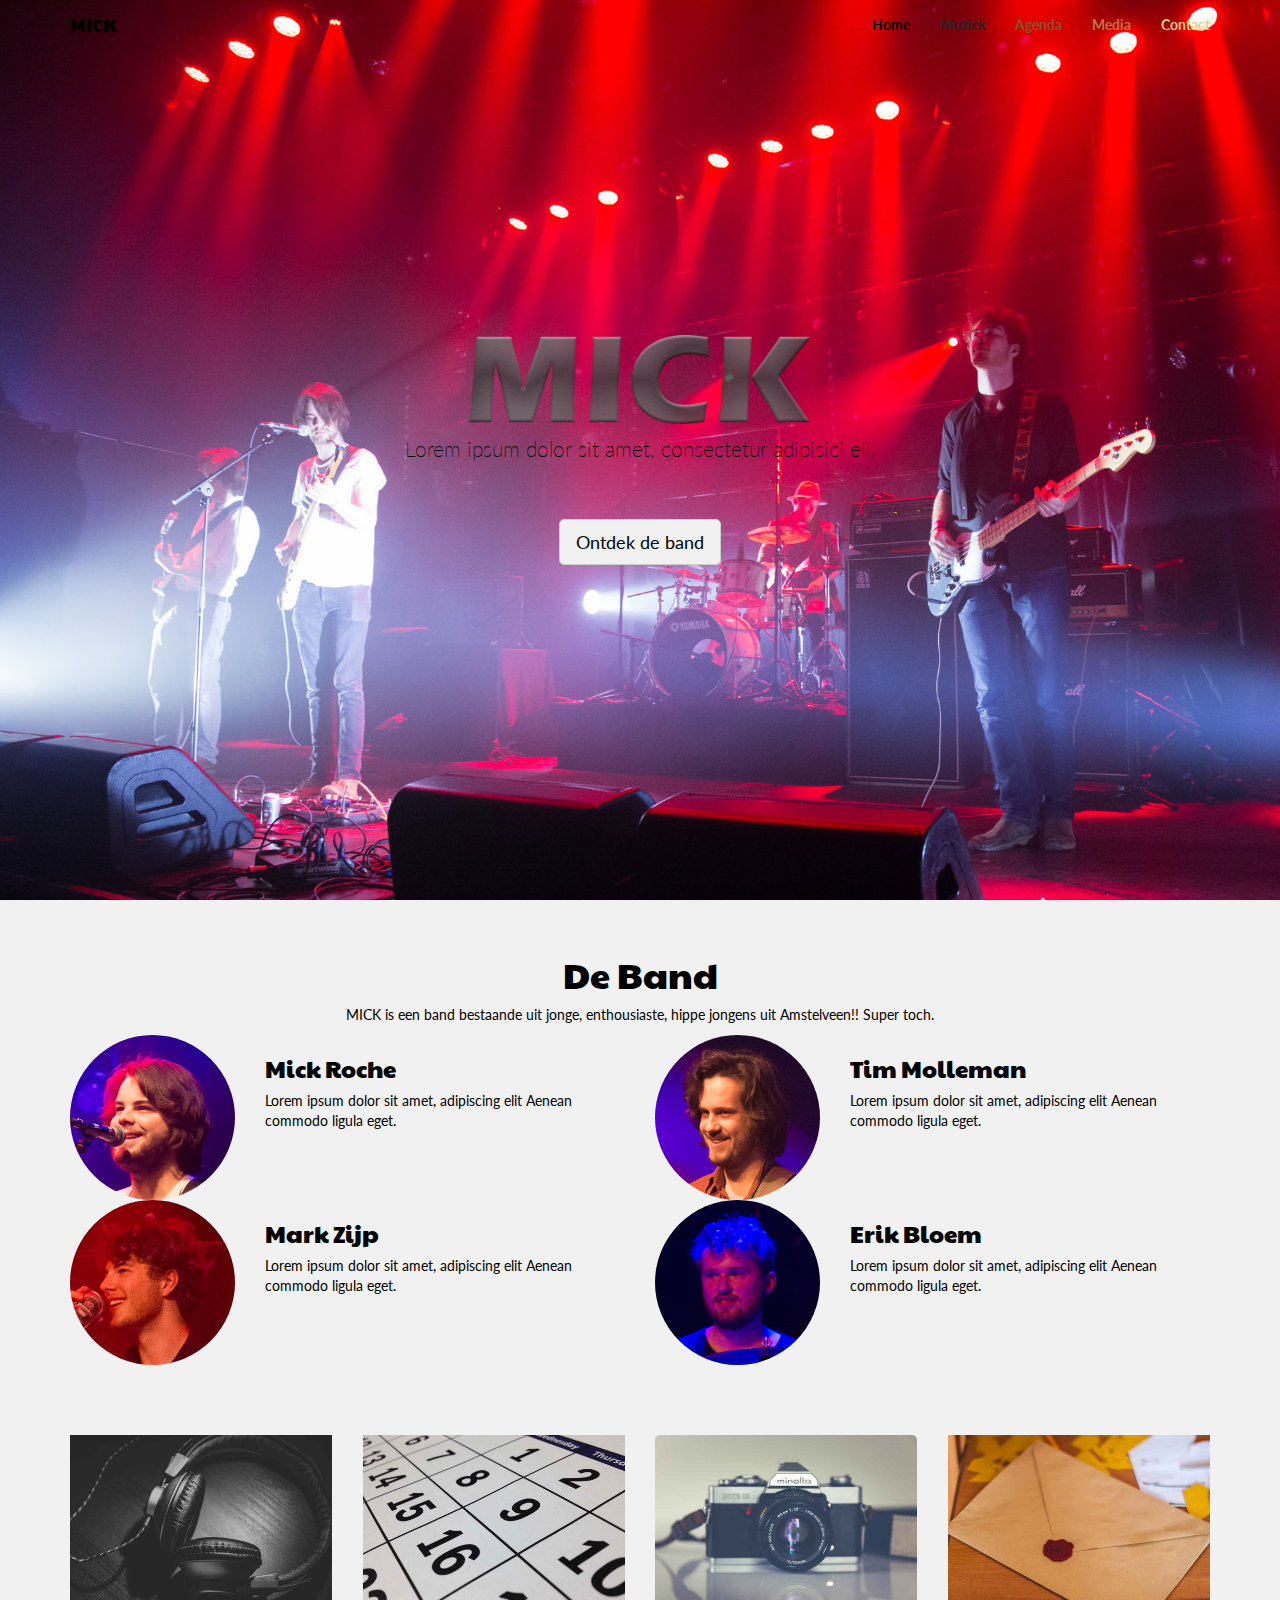
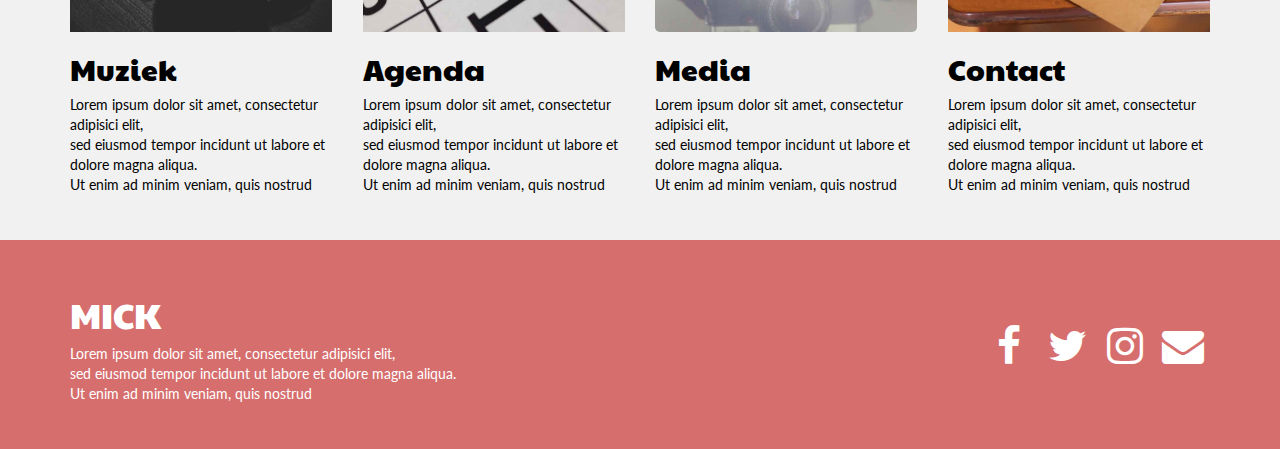
<file: index.html>
<html><head>
    <meta charset="utf-8">
    <meta name="viewport" content="width=device-width, initial-scale=1">
    <script type="text/javascript" src="http://cdnjs.cloudflare.com/ajax/libs/jquery/2.0.3/jquery.min.js"></script>
    <script type="text/javascript" src="http://netdna.bootstrapcdn.com/bootstrap/3.3.4/js/bootstrap.min.js"></script>
    <link href="http://cdnjs.cloudflare.com/ajax/libs/font-awesome/4.3.0/css/font-awesome.min.css" rel="stylesheet" type="text/css">
    <link href="mickstyle.css" rel="stylesheet" type="text/css">
  </head><body>
    <div class="cover">
      <div class="navbar">
        <div class="navbar navbar-default navbar-static-top menutop">
          <div class="container">
            <div class="navbar-header">
              <button type="button" class="navbar-toggle" data-toggle="collapse" data-target="#navbar-ex-collapse">
                <span class="sr-only">Toggle navigation</span>
                <span class="icon-bar"></span>
                <span class="icon-bar"></span>
                <span class="icon-bar"></span>
              </button>
              <a class="navbar-brand brandtype" href="index.html"><span>MICK</span></a>
            </div>
            <div class="collapse navbar-collapse" id="navbar-ex-collapse">
              <ul class="nav navbar-nav navbar-right">
                <li class="active">
                  <a href="index.html">Home</a>
                </li>
                <li>
                  <a href="mickmuziek.html" class="mickcolor">Muziek</a>
                </li>
                <li>
                  <a href="mickagenda.html" class="timcolor">Agenda</a>
                </li>
                <li>
                  <a href="mickmedia.html" class="markcolor">Media</a>
                </li>
                <li>
                  <a href="mickcontact.html" class="erikcolor">Contact</a>
                </li>
              </ul>
            </div>
          </div>
        </div>
      </div>
      <div class="cover-image" style="background-image : url('back.jpg')"></div>
      <div class="container">
        <div class="row">
          <div class="col-md-12 text-center">
            <img src="logo.png" class="center-block img-responsive toplogo" width="30%" style="opacity: 0.85; margin-bottom: 10px;">
            <p>Lorem ipsum dolor sit amet, consectetur adipisici eli.</p>
            <br>
            <br>
            <a class="btn btn-lg btn-default" href="#pageBegin" id="scrollButton">Ontdek de band<br></a>
          </div>
        </div>
      </div>
    </div>
    <div class="section" id="pageBegin">
      <div class="container">
        <div class="row">
          <div class="col-md-12">
            <h1 class="text-center">De Band</h1>
            <p class="text-center">MICK is een band bestaande uit jonge, enthousiaste, hippe jongens uit
              Amstelveen!! Super toch.</p>
          </div>
        </div>
        <div class="row">
          <div class="col-sm-2">
            <img src="roundmick.png" class="img-circle img-responsive piccentre">
          </div>
          <div class="col-sm-4">
            <h3 class="text-left">Mick Roche</h3>
            <p class="text-left">Lorem ipsum dolor sit amet, adipiscing elit Aenean commodo ligula eget.</p>
          </div>
          <div class="col-sm-2">
            <img src="roundtim.png" class="img-circle img-responsive piccentre">
          </div>
          <div class="col-sm-4">
            <h3 class="text-left">Tim Molleman</h3>
            <p class="text-left">Lorem ipsum dolor sit amet, adipiscing elit Aenean commodo ligula eget.</p>
          </div>
        </div>
        <div class="row">
          <div class="col-sm-2">
            <img src="roundmark.png" class="img-circle img-responsive piccentre">
          </div>
          <div class="col-sm-4">
            <h3 class="text-left">Mark Zijp</h3>
            <p class="text-left">Lorem ipsum dolor sit amet, adipiscing elit Aenean commodo ligula eget.</p>
          </div>
          <div class="col-sm-2">
            <img src="rounderik.png" class="img-circle img-responsive piccentre">
          </div>
          <div class="col-sm-4 text-center">
            <h3 class="text-left">Erik Bloem</h3>
            <p class="text-left">Lorem ipsum dolor sit amet, adipiscing elit Aenean commodo ligula eget.</p>
          </div>
        </div>
      </div>
    </div>
    <div class="section">
      <div class="container">
        <div class="row">
          <div class="col-md-3 col-sm-6">
            <a href="mickmuziek.html" class="linkb2b"><img src="menu1.jpg" class="img-responsive"></a>
            <h2 class="">
              <a href="mickmuziek.html" class="linkb2b">Muziek</a>
            </h2>
            <p>Lorem ipsum dolor sit amet, consectetur adipisici elit,
              <br>sed eiusmod tempor incidunt ut labore et dolore magna aliqua.
              <br>Ut enim ad minim veniam, quis nostrud</p>
          </div>
          <div class="col-md-3 col-sm-6">
            <a href="mickagenda.html" class="linkb2b"><img src="menu3.jpg" class="img-responsive"></a>
            <h2>
              <a href="mickagenda.html" class="linkb2b">Agenda</a>
            </h2>
            <p>Lorem ipsum dolor sit amet, consectetur adipisici elit,
              <br>sed eiusmod tempor incidunt ut labore et dolore magna aliqua.
              <br>Ut enim ad minim veniam, quis nostrud</p>
          </div>
          <div class="col-md-3 col-sm-6">
            <a href="mickmedia.html" class="linkb2b"><img src="menu2.jpg" class="img-responsive img-rounded"></a>
            <h2>
              <a href="mickmedia.html" class="linkb2b">Media</a>
            </h2>
            <p>Lorem ipsum dolor sit amet, consectetur adipisici elit,
              <br>sed eiusmod tempor incidunt ut labore et dolore magna aliqua.
              <br>Ut enim ad minim veniam, quis nostrud</p>
          </div>
          <div class="col-md-3 col-sm-6">
            <a href="mickcontact.html"><img src="menu4.jpg" class="img-responsive"></a>
            <h2>
              <a href="mickcontact.html" class="linkb2b">Contact</a>
            </h2>
            <p>Lorem ipsum dolor sit amet, consectetur adipisici elit,
              <br>sed eiusmod tempor incidunt ut labore et dolore magna aliqua.
              <br>Ut enim ad minim veniam, quis nostrud</p>
          </div>
        </div>
      </div>
    </div>
    <footer class="section section-primary">
      <div class="container">
        <div class="row">
          <div class="col-sm-6">
            <h1>MICK</h1>
            <p>Lorem ipsum dolor sit amet, consectetur adipisici elit,
              <br>sed eiusmod tempor incidunt ut labore et dolore magna aliqua.
              <br>Ut enim ad minim veniam, quis nostrud</p>
          </div>
          <div class="col-sm-6">
            <p class="text-info text-right">
              <br>
              <br>
            </p>
            <div class="row">
              <div class="col-md-12 hidden-lg hidden-md hidden-sm text-left">
                <a href="#"><i class="fa fa-3x fa-fw fa-instagram text-inverse"></i></a>
                <a href="#"><i class="fa fa-3x fa-fw fa-twitter text-inverse"></i></a>
                <a href="#"><i class="fa fa-3x fa-fw fa-facebook text-inverse"></i></a>
                <a href="#"><i class="fa fa-3x fa-fw fa-github text-inverse"></i></a>
              </div>
            </div>
            <div class="row">
              <div class="col-md-12 hidden-xs text-right">
                <a href="#"><i class="fa fa-3x fa-fw text-inverse fa-facebook"></i></a>
                <a href="#"><i class="fa fa-3x fa-fw fa-twitter text-inverse"></i></a>
                <a href="#"><i class="fa fa-3x fa-fw text-inverse fa-instagram"></i></a>
                <a href="#"><i class="fa fa-3x fa-fw hub text-inverse fa-envelope"></i></a>
              </div>
            </div>
          </div>
        </div>
      </div>
    </footer>
    <script>
      $(document).ready(function(){
                        $('body').scrollspy({target: ".navbar", offset: 50});   
                    
                        $("#scrollButton").on('click', function(event) {
                            if (this.hash !== "") {
                                event.preventDefault();
                                
                                var hash = this.hash;
                                $('html, body').animate({
                                    scrollTop: $(hash).offset().top
                                }, 800, 'swing', function(){
                                    //window.location.hash = hash;
                                });
                            }
                        });
                    });
    </script>
  

</body></html>
</file>
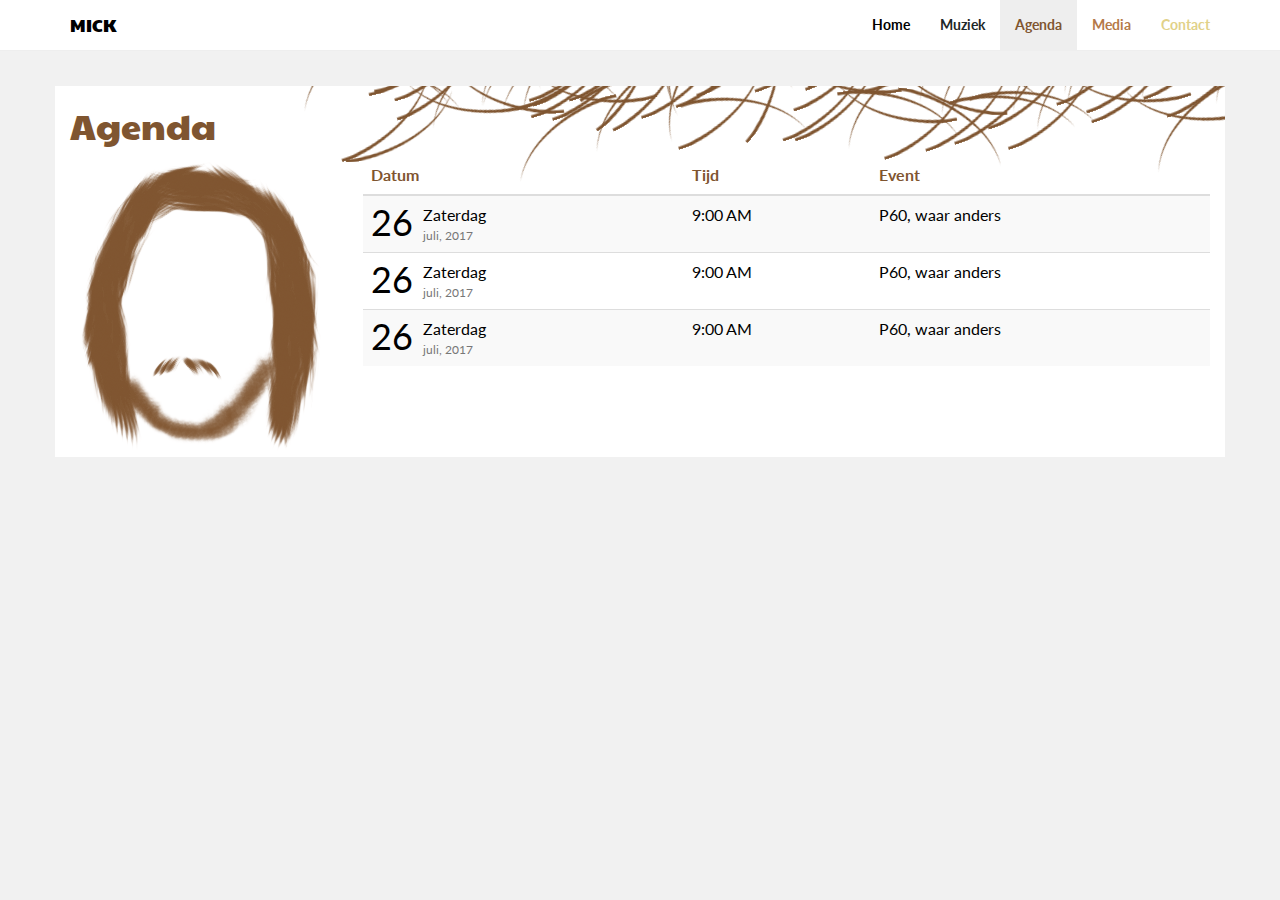
<file: mickagenda.html>
<html><head>
        <meta charset="utf-8">
        <meta name="viewport" content="width=device-width, initial-scale=1">
        <script type="text/javascript" src="http://cdnjs.cloudflare.com/ajax/libs/jquery/2.0.3/jquery.min.js"></script>
        <script type="text/javascript" src="http://netdna.bootstrapcdn.com/bootstrap/3.3.4/js/bootstrap.min.js"></script>
        <link href="http://cdnjs.cloudflare.com/ajax/libs/font-awesome/4.3.0/css/font-awesome.min.css" rel="stylesheet" type="text/css">
        <link href="mickstyle.css" rel="stylesheet" type="text/css">
    </head><body>
        <div class="navbar navbar-default navbar-static-top menutop">
            <div class="container">
                <div class="navbar-header">
                    <button type="button" class="navbar-toggle" data-toggle="collapse" data-target="#navbar-ex-collapse">
                        <span class="sr-only">Toggle navigation</span>
                        <span class="icon-bar"></span>
                        <span class="icon-bar"></span>
                        <span class="icon-bar"></span>
                    </button>
                    <a class="navbar-brand brandtype" href="index.html"><span>MICK</span></a>
                </div>
                <div class="collapse navbar-collapse" id="navbar-ex-collapse">
                    <ul class="nav navbar-nav navbar-right">
                        <li class="">
                            <a href="index.html">Home</a>
                        </li>
                        <li>
                            <a href="mickmuziek.html" class="mickcolor">Muziek<br></a>
                        </li>
                        <li class="active">
                            <a href="mickagenda.html" class="timcolor">Agenda</a>
                        </li>
                        <li>
                            <a href="mickmedia.html" class="markcolor">Media</a>
                        </li>
                        <li>
                            <a href="mickcontact.html" class="erikcolor">Contact<br></a>
                        </li>
                    </ul>
                </div>
            </div>
        </div>
        <div class="section">
            <div class="container backcont timbg">
                <div class="row">
                    <div class="col-md-12">
                        <h1 class="timcolor">Agenda</h1>
                    </div>
                </div>
                <div class="row">
                    <div class="col-md-3 col-sm-2">
                        <img src="tim.png" class="img-responsive piccentre">
                    </div>
                    <div class="col-md-9 col-sm-10">
                        <table class="table table-striped">
                            <thead>
                                <tr>
                                    <th class="timcolor">Datum</th>
                                    <th class="timcolor">Tijd</th>
                                    <th class="timcolor">Event</th>
                                </tr>
                            </thead>
                            <tbody>
                                <tr>
                                    <td>
                                        <span class="dayofmonth">26</span>
                                        <span class="dayofweek">Zaterdag</span>
                                        <br>
                                        <span class="shortdate text-muted">juli, 2017</span>
                                    </td>
                                    <td>9:00 AM</td>
                                    <td>P60, waar anders</td>
                                </tr>
                                <tr>
                                    <td>
                                        <span class="dayofmonth">26</span>
                                        <span class="dayofweek">Zaterdag</span>
                                        <br>
                                        <span class="shortdate text-muted">juli, 2017</span>
                                    </td>
                                    <td>9:00 AM</td>
                                    <td>P60, waar anders</td>
                                </tr>
                                <tr>
                                    <td>
                                        <span class="dayofmonth">26</span>
                                        <span class="dayofweek">Zaterdag</span>
                                        <br>
                                        <span class="shortdate text-muted">juli, 2017</span>
                                    </td>
                                    <td>9:00 AM</td>
                                    <td>P60, waar anders</td>
                                </tr>
                            </tbody>
                        </table>
                    </div>
                </div>
            </div>
        </div>
    

</body></html>
</file>
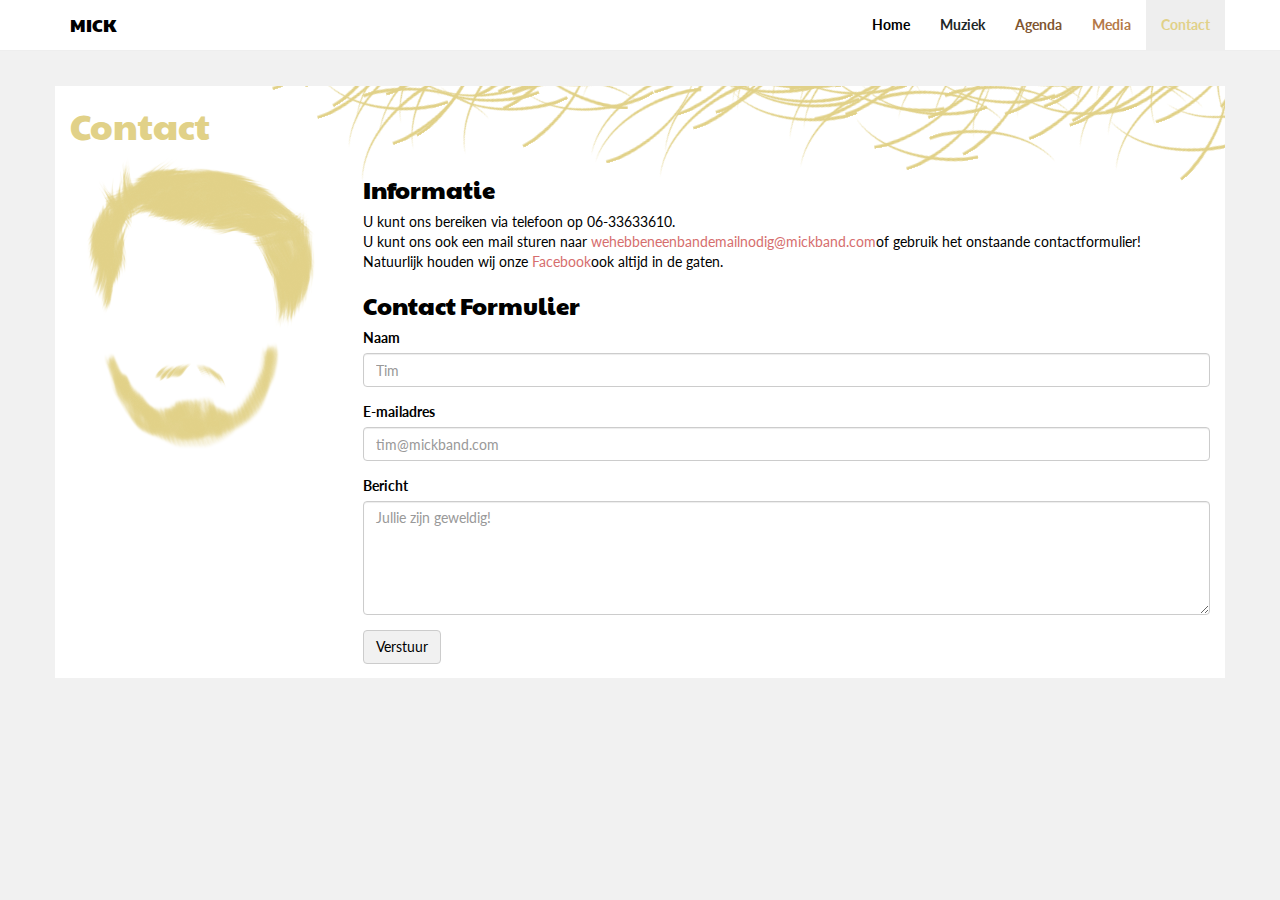
<file: mickcontact.html>
<html><head>
        <meta charset="utf-8">
        <meta name="viewport" content="width=device-width, initial-scale=1">
        <script type="text/javascript" src="http://cdnjs.cloudflare.com/ajax/libs/jquery/2.0.3/jquery.min.js"></script>
        <script type="text/javascript" src="http://netdna.bootstrapcdn.com/bootstrap/3.3.4/js/bootstrap.min.js"></script>
        <link href="http://cdnjs.cloudflare.com/ajax/libs/font-awesome/4.3.0/css/font-awesome.min.css" rel="stylesheet" type="text/css">
        <link href="mickstyle.css" rel="stylesheet" type="text/css">
    </head><body>
        <div class="navbar navbar-default navbar-static-top menutop">
            <div class="container">
                <div class="navbar-header">
                    <button type="button" class="navbar-toggle" data-toggle="collapse" data-target="#navbar-ex-collapse">
                        <span class="sr-only">Toggle navigation</span>
                        <span class="icon-bar"></span>
                        <span class="icon-bar"></span>
                        <span class="icon-bar"></span>
                    </button>
                    <a class="navbar-brand brandtype" href="index.html"><span>MICK</span></a>
                </div>
                <div class="collapse navbar-collapse" id="navbar-ex-collapse">
                    <ul class="nav navbar-nav navbar-right">
                        <li class="">
                            <a href="index.html">Home</a>
                        </li>
                        <li>
                            <a href="mickmuziek.html" class="mickcolor">Muziek<br></a>
                        </li>
                        <li>
                            <a href="mickagenda.html" class="timcolor">Agenda</a>
                        </li>
                        <li>
                            <a href="mickmedia.html" class="markcolor">Media</a>
                        </li>
                        <li class="active">
                            <a href="#" class="erikcolor">Contact<br></a>
                        </li>
                    </ul>
                </div>
            </div>
        </div>
        <div class="section">
            <div class="container backcont erikbg">
                <div class="row">
                    <div class="col-md-12">
                        <h1 class="erikcolor">Contact</h1>
                    </div>
                </div>
                <div class="row">
                    <div class="col-md-3 col-sm-2">
                        <img src="erik.png" class="img-responsive piccentre">
                    </div>
                    <div class="col-md-9 col-sm-10">
                        <h3>Informatie</h3>
                        <p>U kunt ons bereiken via telefoon op 06-33633610.
                            <br>U kunt ons ook een mail sturen naar
                            <a href="mailto:wehebbeneenbandemailnodig@mickband.com">wehebbeneenbandemailnodig@mickband.com</a>of gebruik het onstaande contactformulier!
                            <br>Natuurlijk houden wij onze
                            <a href="https://www.facebook.com/mick.roche.band">Facebook</a>ook altijd in de gaten.</p>
                        <h3>Contact Formulier</h3>
                        <form role="form">
                            <div class="form-group">
                                <label class="control-label" for="exampleInputEmail1">Naam</label>
                                <input class="form-control" id="exampleInputEmail1" placeholder="Tim" type="email">
                            </div>
                            <div class="form-group">
                                <label class="control-label" for="exampleInputPassword1">E-mailadres</label>
                                <input class="form-control" id="exampleInputPassword1" placeholder="tim@mickband.com" type="text">
                            </div>
                            <div class="form-group">
                                <label class="control-label" for="exampleInputPassword1" contenteditable="true">Bericht</label>
                                <textarea class="form-control" rows="5" id="comment" placeholder="Jullie zijn geweldig!"></textarea>
                            </div>
                            <button type="submit" class="btn btn-default">Verstuur</button>
                        </form>
                    </div>
                </div>
            </div>
        </div>
    

</body></html>
</file>
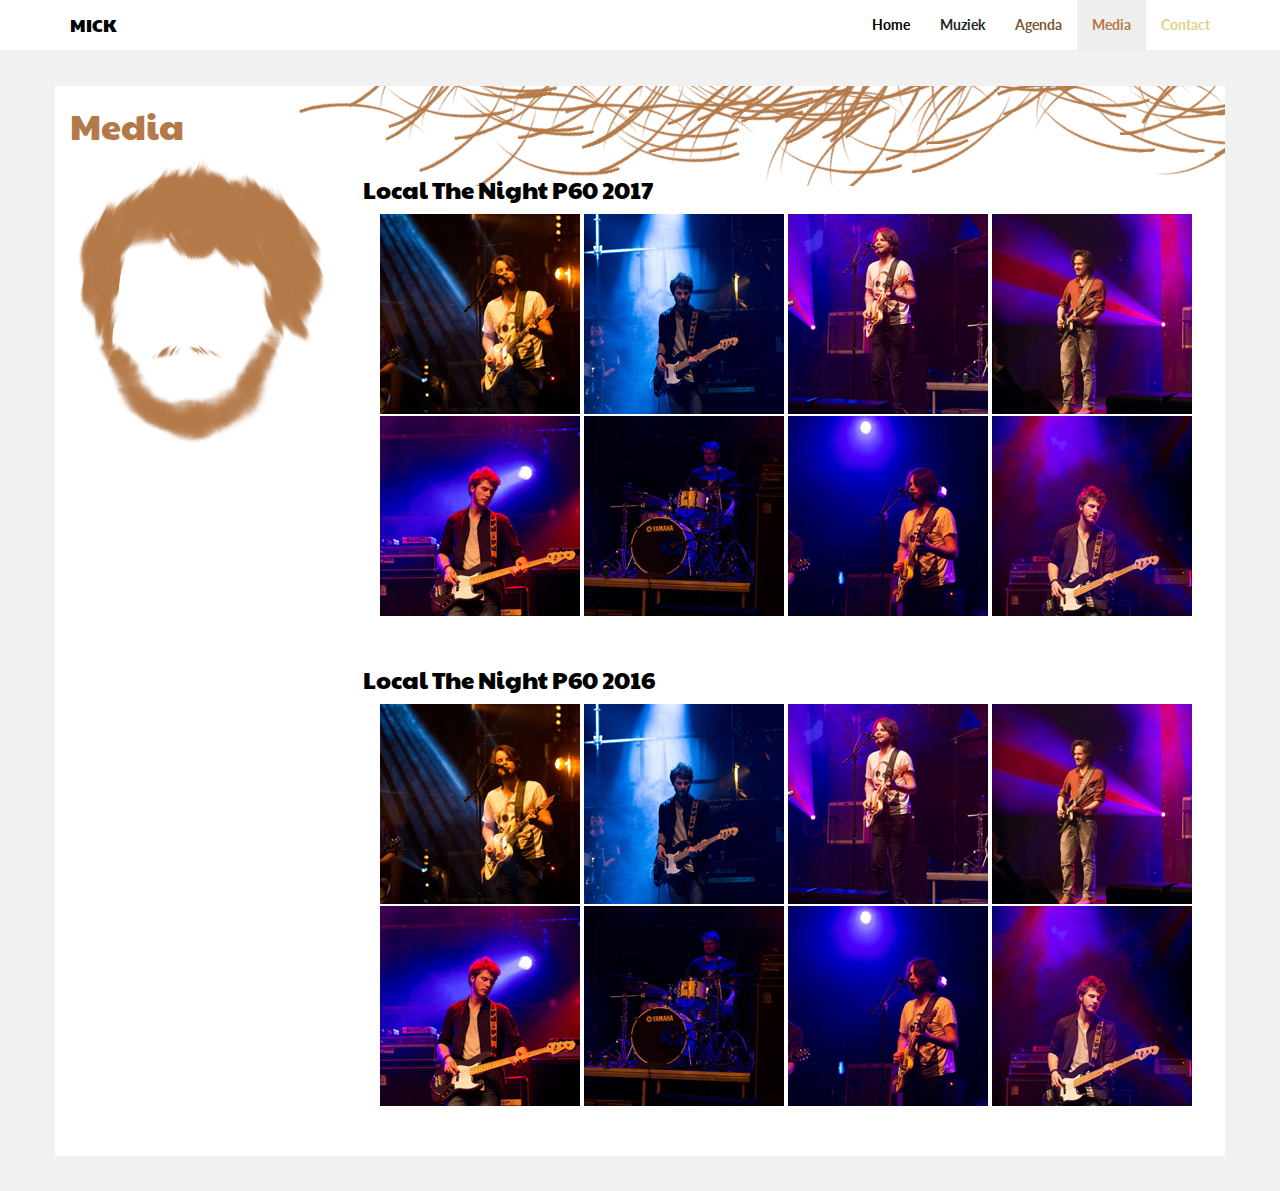
<file: mickmedia.html>
<html><head>
        <meta charset="utf-8">
        <meta name="viewport" content="width=device-width, initial-scale=1">
        <script type="text/javascript" src="http://cdnjs.cloudflare.com/ajax/libs/jquery/2.0.3/jquery.min.js"></script>
        <script type="text/javascript" src="http://netdna.bootstrapcdn.com/bootstrap/3.3.4/js/bootstrap.min.js"></script>
        <link href="http://cdnjs.cloudflare.com/ajax/libs/font-awesome/4.3.0/css/font-awesome.min.css" rel="stylesheet" type="text/css">
        <link href="mickstyle.css" rel="stylesheet" type="text/css">
        <link rel="stylesheet" href="css/blueimp-gallery.min.css">
    </head><body>
        <div class="navbar navbar-default navbar-static-top menutop">
            <div class="container">
                <div class="navbar-header">
                    <button type="button" class="navbar-toggle" data-toggle="collapse" data-target="#navbar-ex-collapse">
                        <span class="sr-only">Toggle navigation</span>
                        <span class="icon-bar"></span>
                        <span class="icon-bar"></span>
                        <span class="icon-bar"></span>
                    </button>
                    <a class="navbar-brand brandtype" href="index.html"><span>MICK</span></a>
                </div>
                <div class="collapse navbar-collapse" id="navbar-ex-collapse">
                    <ul class="nav navbar-nav navbar-right">
                        <li class="">
                            <a href="index.html">Home</a>
                        </li>
                        <li>
                            <a href="mickmuziek.html" class="mickcolor">Muziek<br></a>
                        </li>
                        <li>
                            <a href="mickagenda.html" class="timcolor">Agenda</a>
                        </li>
                        <li class="active">
                            <a href="mickmedia.html" class="markcolor">Media</a>
                        </li>
                        <li>
                            <a href="mickcontact.html" class="erikcolor">Contact<br></a>
                        </li>
                    </ul>
                </div>
            </div>
        </div>
        <div class="section">
            <div class="container backcont markbg">
                <div class="row">
                    <div class="col-md-12">
                        <h1 class="markcolor">Media</h1>
                    </div>
                </div>
                <div class="row">
                    <div class="col-md-3">
                        <img src="mark.png" class="img-responsive piccentre">
                    </div>
                    <div class="col-md-9">
                        <h3>Local The Night P60 2017</h3>
                        <div id="links" class="galfix">
                            <a href="website/0.jpg" title="Local The Night P60 2017" data-gallery="#blueimp-gallery-fruits">
        <img src="website/0thumb.jpg" alt="Local The Night P60 2017">
    </a>
                            <a href="website/1.jpg" title="Local The Night P60 2017" data-gallery="#blueimp-gallery-fruits">
        <img src="website/1thumb.jpg" alt="Local The Night P60 2017">
    </a>
                            <a href="website/2.jpg" title="Local The Night P60 2017" data-gallery="#blueimp-gallery-fruits">
        <img src="website/2thumb.jpg" alt="Local The Night P60 2017">
    </a>
                            <a href="website/3.jpg" title="Local The Night P60 2017" data-gallery="#blueimp-gallery-fruits">
        <img src="website/3thumb.jpg" alt="Local The Night P60 2017">
    </a>
                            <a href="website/4.jpg" title="Local The Night P60 2017" data-gallery="#blueimp-gallery-fruits">
        <img src="website/4thumb.jpg" alt="Local The Night P60 2017">
    </a>
                            <a href="website/5.jpg" title="Local The Night P60 2017" data-gallery="#blueimp-gallery-fruits">
        <img src="website/5thumb.jpg" alt="Local The Night P60 2017">
    </a>
                            <a href="website/6.jpg" title="Local The Night P60 2017" data-gallery="#blueimp-gallery-fruits">
        <img src="website/6thumb.jpg" alt="Local The Night P60 2017">
    </a>
                            <a href="website/7.jpg" title="Local The Night P60 2017" data-gallery="#blueimp-gallery-fruits">
        <img src="website/7thumb.jpg" alt="Local The Night P60 2017">
    </a>
                        </div>
                        <h3>Local The Night P60 2016</h3>
                        <div id="links2" class="galfix">
                            <a href="website/0.jpg" title="Local The Night P60 2016" data-gallery="#blueimp-gallery-fruits2">
        <img src="website/0thumb.jpg" alt="Local The Night P60 2016">
    </a>
                            <a href="website/1.jpg" title="Local The Night P60 2016" data-gallery="#blueimp-gallery-fruits2">
        <img src="website/1thumb.jpg" alt="Local The Night P60 2016">
    </a>
                            <a href="website/2.jpg" title="Local The Night P60 2016" data-gallery="#blueimp-gallery-fruits2">
        <img src="website/2thumb.jpg" alt="Local The Night P60 2016">
    </a>
                            <a href="website/3.jpg" title="Local The Night P60 2016" data-gallery="#blueimp-gallery-fruits2">
        <img src="website/3thumb.jpg" alt="Local The Night P60 2016">
    </a>
                            <a href="website/4.jpg" title="Local The Night P60 2016" data-gallery="#blueimp-gallery-fruits2">
        <img src="website/4thumb.jpg" alt="Local The Night P60 2016">
    </a>
                            <a href="website/5.jpg" title="Local The Night P60 2016" data-gallery="#blueimp-gallery-fruits2">
        <img src="website/5thumb.jpg" alt="Local The Night P60 2016">
    </a>
                            <a href="website/6.jpg" title="Local The Night P60 2016" data-gallery="#blueimp-gallery-fruits2">
        <img src="website/6thumb.jpg" alt="Local The Night P60 2016">
    </a>
                            <a href="website/7.jpg" title="Local The Night P60 2016" data-gallery="#blueimp-gallery-fruits2">
        <img src="website/7thumb.jpg" alt="Local The Night P60 2016">
    </a>
                        </div>
                    </div>
                </div>
            </div>
        </div>
        <div id="blueimp-gallery" class="blueimp-gallery">
            <div class="slides"></div>
            <h3 class="title"></h3>
            <a class="prev">‹</a>
            <a class="next">›</a>
            <a class="close">×</a>
            <a class="play-pause"></a>
            <ol class="indicator"></ol>
        </div>
        <script src="js/blueimp-gallery.min.js"></script>
        <script>
            document.getElementById('links').onclick = function (event) {
                                  event = event || window.event;
                                  var target = event.target || event.srcElement,
                                      link = target.src ? target.parentNode : target,
                                      options = {index: link, event: event},
                                      links = this.getElementsByTagName('a');
                                  blueimp.Gallery(links, options);
                              };
              document.getElementById('links2').onclick = function (event) {
                                  event = event || window.event;
                                  var target = event.target || event.srcElement,
                                      link = target.src ? target.parentNode : target,
                                      options = {index: link, event: event},
                                      links = this.getElementsByTagName('a');
                                  blueimp.Gallery(links, options);
                              };
        </script>
    

</body></html>
</file>
<file: mickstyle.css>
@import url('https://fonts.googleapis.com/css?family=Paytone One|Lato');
/*!
 * Default theme for Pingendo 
 * Homepage: http://pingendo.com  
 * Copyright 2015 Pingendo 
 * Licensed under 
 * Based on Bootstrap v3.3.4
*/
/* Add custom CSS classes here 
 * 
 * img {
 *   box-shadow : 0px 0px 10px black !important;
 * }
*/
/*! normalize.css v3.0.2 | MIT License | git.io/normalize */
html {
  font-family: sans-serif;
  -ms-text-size-adjust: 100%;
  -webkit-text-size-adjust: 100%;
}
body {
  margin: 0;
}
article,
aside,
details,
figcaption,
figure,
footer,
header,
hgroup,
main,
menu,
nav,
section,
summary {
  display: block;
}
audio,
canvas,
progress,
video {
  display: inline-block;
  vertical-align: baseline;
}
audio:not([controls]) {
  display: none;
  height: 0;
}
[hidden],
template {
  display: none;
}
a {
  background-color: transparent;
}
a:active,
a:hover {
  outline: 0;
}
abbr[title] {
  border-bottom: 1px dotted;
}
b,
strong {
  font-weight: bold;
}
dfn {
  font-style: italic;
}
h1 {
  font-size: 2em;
  margin: 0.67em 0;
}
mark {
  background: #ff0;
  color: #000;
}
small {
  font-size: 80%;
}
sub,
sup {
  font-size: 75%;
  line-height: 0;
  position: relative;
  vertical-align: baseline;
}
sup {
  top: -0.5em;
}
sub {
  bottom: -0.25em;
}
img {
  border: 0;
}
svg:not(:root) {
  overflow: hidden;
}
figure {
  margin: 1em 40px;
}
hr {
  -moz-box-sizing: content-box;
  box-sizing: content-box;
  height: 0;
}
pre {
  overflow: auto;
}
code,
kbd,
pre,
samp {
  font-family: monospace, monospace;
  font-size: 1em;
}
button,
input,
optgroup,
select,
textarea {
  color: inherit;
  font: inherit;
  margin: 0;
}
button {
  overflow: visible;
}
button,
select {
  text-transform: none;
}
button,
html input[type="button"],
input[type="reset"],
input[type="submit"] {
  -webkit-appearance: button;
  cursor: pointer;
}
button[disabled],
html input[disabled] {
  cursor: default;
}
button::-moz-focus-inner,
input::-moz-focus-inner {
  border: 0;
  padding: 0;
}
input {
  line-height: normal;
}
input[type="checkbox"],
input[type="radio"] {
  box-sizing: border-box;
  padding: 0;
}
input[type="number"]::-webkit-inner-spin-button,
input[type="number"]::-webkit-outer-spin-button {
  height: auto;
}
input[type="search"] {
  -webkit-appearance: textfield;
  -moz-box-sizing: content-box;
  -webkit-box-sizing: content-box;
  box-sizing: content-box;
}
input[type="search"]::-webkit-search-cancel-button,
input[type="search"]::-webkit-search-decoration {
  -webkit-appearance: none;
}
fieldset {
  border: 1px solid #c0c0c0;
  margin: 0 2px;
  padding: 0.35em 0.625em 0.75em;
}
legend {
  border: 0;
  padding: 0;
}
textarea {
  overflow: auto;
}
optgroup {
  font-weight: bold;
}
table {
  border-collapse: collapse;
  border-spacing: 0;
}
td,
th {
  padding: 0;
}
/*! Source: https://github.com/h5bp/html5-boilerplate/blob/master/src/css/main.css */
@media print {
  *,
  *:before,
  *:after {
    background: transparent !important;
    color: #000 !important;
    box-shadow: none !important;
    text-shadow: none !important;
  }
  a,
  a:visited {
    text-decoration: underline;
  }
  a[href]:after {
    content: " (" attr(href) ")";
  }
  abbr[title]:after {
    content: " (" attr(title) ")";
  }
  a[href^="#"]:after,
  a[href^="javascript:"]:after {
    content: "";
  }
  pre,
  blockquote {
    border: 1px solid #999;
    page-break-inside: avoid;
  }
  thead {
    display: table-header-group;
  }
  tr,
  img {
    page-break-inside: avoid;
  }
  img {
    max-width: 100% !important;
  }
  p,
  h2,
  h3 {
    orphans: 3;
    widows: 3;
  }
  h2,
  h3 {
    page-break-after: avoid;
  }
  select {
    background: #fff !important;
  }
  .navbar {
    display: none;
  }
  .btn > .caret,
  .dropup > .btn > .caret {
    border-top-color: #000 !important;
  }
  .label {
    border: 1px solid #000;
  }
  .table {
    border-collapse: collapse !important;
  }
  .table td,
  .table th {
    background-color: #fff !important;
  }
  .table-bordered th,
  .table-bordered td {
    border: 1px solid #ddd !important;
  }
}
@font-face {
  font-family: 'Glyphicons Halflings';
  src: url('../fonts/glyphicons-halflings-regular.eot');
  src: url('../fonts/glyphicons-halflings-regular.eot?#iefix') format('embedded-opentype'), url('../fonts/glyphicons-halflings-regular.woff2') format('woff2'), url('../fonts/glyphicons-halflings-regular.woff') format('woff'), url('../fonts/glyphicons-halflings-regular.ttf') format('truetype'), url('../fonts/glyphicons-halflings-regular.svg#glyphicons_halflingsregular') format('svg');
}
.glyphicon {
  position: relative;
  top: 1px;
  display: inline-block;
  font-family: 'Glyphicons Halflings';
  font-style: normal;
  font-weight: normal;
  line-height: 1;
  -webkit-font-smoothing: antialiased;
  -moz-osx-font-smoothing: grayscale;
}
.glyphicon-asterisk:before {
  content: "\2a";
}
.glyphicon-plus:before {
  content: "\2b";
}
.glyphicon-euro:before,
.glyphicon-eur:before {
  content: "\20ac";
}
.glyphicon-minus:before {
  content: "\2212";
}
.glyphicon-cloud:before {
  content: "\2601";
}
.glyphicon-envelope:before {
  content: "\2709";
}
.glyphicon-pencil:before {
  content: "\270f";
}
.glyphicon-glass:before {
  content: "\e001";
}
.glyphicon-music:before {
  content: "\e002";
}
.glyphicon-search:before {
  content: "\e003";
}
.glyphicon-heart:before {
  content: "\e005";
}
.glyphicon-star:before {
  content: "\e006";
}
.glyphicon-star-empty:before {
  content: "\e007";
}
.glyphicon-user:before {
  content: "\e008";
}
.glyphicon-film:before {
  content: "\e009";
}
.glyphicon-th-large:before {
  content: "\e010";
}
.glyphicon-th:before {
  content: "\e011";
}
.glyphicon-th-list:before {
  content: "\e012";
}
.glyphicon-ok:before {
  content: "\e013";
}
.glyphicon-remove:before {
  content: "\e014";
}
.glyphicon-zoom-in:before {
  content: "\e015";
}
.glyphicon-zoom-out:before {
  content: "\e016";
}
.glyphicon-off:before {
  content: "\e017";
}
.glyphicon-signal:before {
  content: "\e018";
}
.glyphicon-cog:before {
  content: "\e019";
}
.glyphicon-trash:before {
  content: "\e020";
}
.glyphicon-home:before {
  content: "\e021";
}
.glyphicon-file:before {
  content: "\e022";
}
.glyphicon-time:before {
  content: "\e023";
}
.glyphicon-road:before {
  content: "\e024";
}
.glyphicon-download-alt:before {
  content: "\e025";
}
.glyphicon-download:before {
  content: "\e026";
}
.glyphicon-upload:before {
  content: "\e027";
}
.glyphicon-inbox:before {
  content: "\e028";
}
.glyphicon-play-circle:before {
  content: "\e029";
}
.glyphicon-repeat:before {
  content: "\e030";
}
.glyphicon-refresh:before {
  content: "\e031";
}
.glyphicon-list-alt:before {
  content: "\e032";
}
.glyphicon-lock:before {
  content: "\e033";
}
.glyphicon-flag:before {
  content: "\e034";
}
.glyphicon-headphones:before {
  content: "\e035";
}
.glyphicon-volume-off:before {
  content: "\e036";
}
.glyphicon-volume-down:before {
  content: "\e037";
}
.glyphicon-volume-up:before {
  content: "\e038";
}
.glyphicon-qrcode:before {
  content: "\e039";
}
.glyphicon-barcode:before {
  content: "\e040";
}
.glyphicon-tag:before {
  content: "\e041";
}
.glyphicon-tags:before {
  content: "\e042";
}
.glyphicon-book:before {
  content: "\e043";
}
.glyphicon-bookmark:before {
  content: "\e044";
}
.glyphicon-print:before {
  content: "\e045";
}
.glyphicon-camera:before {
  content: "\e046";
}
.glyphicon-font:before {
  content: "\e047";
}
.glyphicon-bold:before {
  content: "\e048";
}
.glyphicon-italic:before {
  content: "\e049";
}
.glyphicon-text-height:before {
  content: "\e050";
}
.glyphicon-text-width:before {
  content: "\e051";
}
.glyphicon-align-left:before {
  content: "\e052";
}
.glyphicon-align-center:before {
  content: "\e053";
}
.glyphicon-align-right:before {
  content: "\e054";
}
.glyphicon-align-justify:before {
  content: "\e055";
}
.glyphicon-list:before {
  content: "\e056";
}
.glyphicon-indent-left:before {
  content: "\e057";
}
.glyphicon-indent-right:before {
  content: "\e058";
}
.glyphicon-facetime-video:before {
  content: "\e059";
}
.glyphicon-picture:before {
  content: "\e060";
}
.glyphicon-map-marker:before {
  content: "\e062";
}
.glyphicon-adjust:before {
  content: "\e063";
}
.glyphicon-tint:before {
  content: "\e064";
}
.glyphicon-edit:before {
  content: "\e065";
}
.glyphicon-share:before {
  content: "\e066";
}
.glyphicon-check:before {
  content: "\e067";
}
.glyphicon-move:before {
  content: "\e068";
}
.glyphicon-step-backward:before {
  content: "\e069";
}
.glyphicon-fast-backward:before {
  content: "\e070";
}
.glyphicon-backward:before {
  content: "\e071";
}
.glyphicon-play:before {
  content: "\e072";
}
.glyphicon-pause:before {
  content: "\e073";
}
.glyphicon-stop:before {
  content: "\e074";
}
.glyphicon-forward:before {
  content: "\e075";
}
.glyphicon-fast-forward:before {
  content: "\e076";
}
.glyphicon-step-forward:before {
  content: "\e077";
}
.glyphicon-eject:before {
  content: "\e078";
}
.glyphicon-chevron-left:before {
  content: "\e079";
}
.glyphicon-chevron-right:before {
  content: "\e080";
}
.glyphicon-plus-sign:before {
  content: "\e081";
}
.glyphicon-minus-sign:before {
  content: "\e082";
}
.glyphicon-remove-sign:before {
  content: "\e083";
}
.glyphicon-ok-sign:before {
  content: "\e084";
}
.glyphicon-question-sign:before {
  content: "\e085";
}
.glyphicon-info-sign:before {
  content: "\e086";
}
.glyphicon-screenshot:before {
  content: "\e087";
}
.glyphicon-remove-circle:before {
  content: "\e088";
}
.glyphicon-ok-circle:before {
  content: "\e089";
}
.glyphicon-ban-circle:before {
  content: "\e090";
}
.glyphicon-arrow-left:before {
  content: "\e091";
}
.glyphicon-arrow-right:before {
  content: "\e092";
}
.glyphicon-arrow-up:before {
  content: "\e093";
}
.glyphicon-arrow-down:before {
  content: "\e094";
}
.glyphicon-share-alt:before {
  content: "\e095";
}
.glyphicon-resize-full:before {
  content: "\e096";
}
.glyphicon-resize-small:before {
  content: "\e097";
}
.glyphicon-exclamation-sign:before {
  content: "\e101";
}
.glyphicon-gift:before {
  content: "\e102";
}
.glyphicon-leaf:before {
  content: "\e103";
}
.glyphicon-fire:before {
  content: "\e104";
}
.glyphicon-eye-open:before {
  content: "\e105";
}
.glyphicon-eye-close:before {
  content: "\e106";
}
.glyphicon-warning-sign:before {
  content: "\e107";
}
.glyphicon-plane:before {
  content: "\e108";
}
.glyphicon-calendar:before {
  content: "\e109";
}
.glyphicon-random:before {
  content: "\e110";
}
.glyphicon-comment:before {
  content: "\e111";
}
.glyphicon-magnet:before {
  content: "\e112";
}
.glyphicon-chevron-up:before {
  content: "\e113";
}
.glyphicon-chevron-down:before {
  content: "\e114";
}
.glyphicon-retweet:before {
  content: "\e115";
}
.glyphicon-shopping-cart:before {
  content: "\e116";
}
.glyphicon-folder-close:before {
  content: "\e117";
}
.glyphicon-folder-open:before {
  content: "\e118";
}
.glyphicon-resize-vertical:before {
  content: "\e119";
}
.glyphicon-resize-horizontal:before {
  content: "\e120";
}
.glyphicon-hdd:before {
  content: "\e121";
}
.glyphicon-bullhorn:before {
  content: "\e122";
}
.glyphicon-bell:before {
  content: "\e123";
}
.glyphicon-certificate:before {
  content: "\e124";
}
.glyphicon-thumbs-up:before {
  content: "\e125";
}
.glyphicon-thumbs-down:before {
  content: "\e126";
}
.glyphicon-hand-right:before {
  content: "\e127";
}
.glyphicon-hand-left:before {
  content: "\e128";
}
.glyphicon-hand-up:before {
  content: "\e129";
}
.glyphicon-hand-down:before {
  content: "\e130";
}
.glyphicon-circle-arrow-right:before {
  content: "\e131";
}
.glyphicon-circle-arrow-left:before {
  content: "\e132";
}
.glyphicon-circle-arrow-up:before {
  content: "\e133";
}
.glyphicon-circle-arrow-down:before {
  content: "\e134";
}
.glyphicon-globe:before {
  content: "\e135";
}
.glyphicon-wrench:before {
  content: "\e136";
}
.glyphicon-tasks:before {
  content: "\e137";
}
.glyphicon-filter:before {
  content: "\e138";
}
.glyphicon-briefcase:before {
  content: "\e139";
}
.glyphicon-fullscreen:before {
  content: "\e140";
}
.glyphicon-dashboard:before {
  content: "\e141";
}
.glyphicon-paperclip:before {
  content: "\e142";
}
.glyphicon-heart-empty:before {
  content: "\e143";
}
.glyphicon-link:before {
  content: "\e144";
}
.glyphicon-phone:before {
  content: "\e145";
}
.glyphicon-pushpin:before {
  content: "\e146";
}
.glyphicon-usd:before {
  content: "\e148";
}
.glyphicon-gbp:before {
  content: "\e149";
}
.glyphicon-sort:before {
  content: "\e150";
}
.glyphicon-sort-by-alphabet:before {
  content: "\e151";
}
.glyphicon-sort-by-alphabet-alt:before {
  content: "\e152";
}
.glyphicon-sort-by-order:before {
  content: "\e153";
}
.glyphicon-sort-by-order-alt:before {
  content: "\e154";
}
.glyphicon-sort-by-attributes:before {
  content: "\e155";
}
.glyphicon-sort-by-attributes-alt:before {
  content: "\e156";
}
.glyphicon-unchecked:before {
  content: "\e157";
}
.glyphicon-expand:before {
  content: "\e158";
}
.glyphicon-collapse-down:before {
  content: "\e159";
}
.glyphicon-collapse-up:before {
  content: "\e160";
}
.glyphicon-log-in:before {
  content: "\e161";
}
.glyphicon-flash:before {
  content: "\e162";
}
.glyphicon-log-out:before {
  content: "\e163";
}
.glyphicon-new-window:before {
  content: "\e164";
}
.glyphicon-record:before {
  content: "\e165";
}
.glyphicon-save:before {
  content: "\e166";
}
.glyphicon-open:before {
  content: "\e167";
}
.glyphicon-saved:before {
  content: "\e168";
}
.glyphicon-import:before {
  content: "\e169";
}
.glyphicon-export:before {
  content: "\e170";
}
.glyphicon-send:before {
  content: "\e171";
}
.glyphicon-floppy-disk:before {
  content: "\e172";
}
.glyphicon-floppy-saved:before {
  content: "\e173";
}
.glyphicon-floppy-remove:before {
  content: "\e174";
}
.glyphicon-floppy-save:before {
  content: "\e175";
}
.glyphicon-floppy-open:before {
  content: "\e176";
}
.glyphicon-credit-card:before {
  content: "\e177";
}
.glyphicon-transfer:before {
  content: "\e178";
}
.glyphicon-cutlery:before {
  content: "\e179";
}
.glyphicon-header:before {
  content: "\e180";
}
.glyphicon-compressed:before {
  content: "\e181";
}
.glyphicon-earphone:before {
  content: "\e182";
}
.glyphicon-phone-alt:before {
  content: "\e183";
}
.glyphicon-tower:before {
  content: "\e184";
}
.glyphicon-stats:before {
  content: "\e185";
}
.glyphicon-sd-video:before {
  content: "\e186";
}
.glyphicon-hd-video:before {
  content: "\e187";
}
.glyphicon-subtitles:before {
  content: "\e188";
}
.glyphicon-sound-stereo:before {
  content: "\e189";
}
.glyphicon-sound-dolby:before {
  content: "\e190";
}
.glyphicon-sound-5-1:before {
  content: "\e191";
}
.glyphicon-sound-6-1:before {
  content: "\e192";
}
.glyphicon-sound-7-1:before {
  content: "\e193";
}
.glyphicon-copyright-mark:before {
  content: "\e194";
}
.glyphicon-registration-mark:before {
  content: "\e195";
}
.glyphicon-cloud-download:before {
  content: "\e197";
}
.glyphicon-cloud-upload:before {
  content: "\e198";
}
.glyphicon-tree-conifer:before {
  content: "\e199";
}
.glyphicon-tree-deciduous:before {
  content: "\e200";
}
.glyphicon-cd:before {
  content: "\e201";
}
.glyphicon-save-file:before {
  content: "\e202";
}
.glyphicon-open-file:before {
  content: "\e203";
}
.glyphicon-level-up:before {
  content: "\e204";
}
.glyphicon-copy:before {
  content: "\e205";
}
.glyphicon-paste:before {
  content: "\e206";
}
.glyphicon-alert:before {
  content: "\e209";
}
.glyphicon-equalizer:before {
  content: "\e210";
}
.glyphicon-king:before {
  content: "\e211";
}
.glyphicon-queen:before {
  content: "\e212";
}
.glyphicon-pawn:before {
  content: "\e213";
}
.glyphicon-bishop:before {
  content: "\e214";
}
.glyphicon-knight:before {
  content: "\e215";
}
.glyphicon-baby-formula:before {
  content: "\e216";
}
.glyphicon-tent:before {
  content: "\26fa";
}
.glyphicon-blackboard:before {
  content: "\e218";
}
.glyphicon-bed:before {
  content: "\e219";
}
.glyphicon-apple:before {
  content: "\f8ff";
}
.glyphicon-erase:before {
  content: "\e221";
}
.glyphicon-hourglass:before {
  content: "\231b";
}
.glyphicon-lamp:before {
  content: "\e223";
}
.glyphicon-duplicate:before {
  content: "\e224";
}
.glyphicon-piggy-bank:before {
  content: "\e225";
}
.glyphicon-scissors:before {
  content: "\e226";
}
.glyphicon-bitcoin:before {
  content: "\e227";
}
.glyphicon-btc:before {
  content: "\e227";
}
.glyphicon-xbt:before {
  content: "\e227";
}
.glyphicon-yen:before {
  content: "\00a5";
}
.glyphicon-jpy:before {
  content: "\00a5";
}
.glyphicon-ruble:before {
  content: "\20bd";
}
.glyphicon-rub:before {
  content: "\20bd";
}
.glyphicon-scale:before {
  content: "\e230";
}
.glyphicon-ice-lolly:before {
  content: "\e231";
}
.glyphicon-ice-lolly-tasted:before {
  content: "\e232";
}
.glyphicon-education:before {
  content: "\e233";
}
.glyphicon-option-horizontal:before {
  content: "\e234";
}
.glyphicon-option-vertical:before {
  content: "\e235";
}
.glyphicon-menu-hamburger:before {
  content: "\e236";
}
.glyphicon-modal-window:before {
  content: "\e237";
}
.glyphicon-oil:before {
  content: "\e238";
}
.glyphicon-grain:before {
  content: "\e239";
}
.glyphicon-sunglasses:before {
  content: "\e240";
}
.glyphicon-text-size:before {
  content: "\e241";
}
.glyphicon-text-color:before {
  content: "\e242";
}
.glyphicon-text-background:before {
  content: "\e243";
}
.glyphicon-object-align-top:before {
  content: "\e244";
}
.glyphicon-object-align-bottom:before {
  content: "\e245";
}
.glyphicon-object-align-horizontal:before {
  content: "\e246";
}
.glyphicon-object-align-left:before {
  content: "\e247";
}
.glyphicon-object-align-vertical:before {
  content: "\e248";
}
.glyphicon-object-align-right:before {
  content: "\e249";
}
.glyphicon-triangle-right:before {
  content: "\e250";
}
.glyphicon-triangle-left:before {
  content: "\e251";
}
.glyphicon-triangle-bottom:before {
  content: "\e252";
}
.glyphicon-triangle-top:before {
  content: "\e253";
}
.glyphicon-console:before {
  content: "\e254";
}
.glyphicon-superscript:before {
  content: "\e255";
}
.glyphicon-subscript:before {
  content: "\e256";
}
.glyphicon-menu-left:before {
  content: "\e257";
}
.glyphicon-menu-right:before {
  content: "\e258";
}
.glyphicon-menu-down:before {
  content: "\e259";
}
.glyphicon-menu-up:before {
  content: "\e260";
}
* {
  -webkit-box-sizing: border-box;
  -moz-box-sizing: border-box;
  box-sizing: border-box;
}
*:before,
*:after {
  -webkit-box-sizing: border-box;
  -moz-box-sizing: border-box;
  box-sizing: border-box;
}
html {
  font-size: 10px;
  -webkit-tap-highlight-color: rgba(0, 0, 0, 0);
}
body {
  font-family: Lato;
  font-size: 14px;
  line-height: 1.42857143;
  color: #000000;
  background-color: #f1f1f1;
}
input,
button,
select,
textarea {
  font-family: inherit;
  font-size: inherit;
  line-height: inherit;
}
a {
  color: #d66e6e;
  text-decoration: none;
}
a:hover,
a:focus {
  color: #c13737;
  text-decoration: underline;
}
a:focus {
  outline: thin dotted;
  outline: 5px auto -webkit-focus-ring-color;
  outline-offset: -2px;
}
figure {
  margin: 0;
}
img {
  vertical-align: middle;
}
.img-responsive,
.thumbnail > img,
.thumbnail a > img,
.carousel-inner > .item > img,
.carousel-inner > .item > a > img {
  display: block;
  max-width: 100%;
  height: auto;
}
.img-rounded {
  border-radius: 5px;
}
.img-thumbnail {
  padding: 4px;
  line-height: 1.42857143;
  background-color: #f1f1f1;
  border: 1px solid #dddddd;
  border-radius: 4px;
  -webkit-transition: all 0.2s ease-in-out;
  -o-transition: all 0.2s ease-in-out;
  transition: all 0.2s ease-in-out;
  display: inline-block;
  max-width: 100%;
  height: auto;
}
.img-circle {
  border-radius: 50%;
}
hr {
  margin-top: 20px;
  margin-bottom: 20px;
  border: 0;
  border-top: 1px solid #eeeeee;
}
.sr-only {
  position: absolute;
  width: 1px;
  height: 1px;
  margin: -1px;
  padding: 0;
  overflow: hidden;
  clip: rect(0, 0, 0, 0);
  border: 0;
}
.sr-only-focusable:active,
.sr-only-focusable:focus {
  position: static;
  width: auto;
  height: auto;
  margin: 0;
  overflow: visible;
  clip: auto;
}
[role="button"] {
  cursor: pointer;
}
h1,
h2,
h3,
h4,
h5,
h6,
.h1,
.h2,
.h3,
.h4,
.h5,
.h6 {
  font-family: "Paytone One";
  font-weight: 500;
  line-height: 1.1;
  color: inherit;
}
h1 small,
h2 small,
h3 small,
h4 small,
h5 small,
h6 small,
.h1 small,
.h2 small,
.h3 small,
.h4 small,
.h5 small,
.h6 small,
h1 .small,
h2 .small,
h3 .small,
h4 .small,
h5 .small,
h6 .small,
.h1 .small,
.h2 .small,
.h3 .small,
.h4 .small,
.h5 .small,
.h6 .small {
  font-weight: normal;
  line-height: 1;
  color: #777777;
}
h1,
.h1,
h2,
.h2,
h3,
.h3 {
  margin-top: 20px;
  margin-bottom: 10px;
}
h1 small,
.h1 small,
h2 small,
.h2 small,
h3 small,
.h3 small,
h1 .small,
.h1 .small,
h2 .small,
.h2 .small,
h3 .small,
.h3 .small {
  font-size: 65%;
}
h4,
.h4,
h5,
.h5,
h6,
.h6 {
  margin-top: 10px;
  margin-bottom: 10px;
}
h4 small,
.h4 small,
h5 small,
.h5 small,
h6 small,
.h6 small,
h4 .small,
.h4 .small,
h5 .small,
.h5 .small,
h6 .small,
.h6 .small {
  font-size: 75%;
}
h1,
.h1 {
  font-size: 36px;
}
h2,
.h2 {
  font-size: 30px;
}
h3,
.h3 {
  font-size: 24px;
}
h4,
.h4 {
  font-size: 18px;
}
h5,
.h5 {
  font-size: 14px;
}
h6,
.h6 {
  font-size: 12px;
}
p {
  margin: 0 0 10px;
}
.lead {
  margin-bottom: 20px;
  font-size: 16px;
  font-weight: 300;
  line-height: 1.4;
}
@media (min-width: 768px) {
  .lead {
    font-size: 21px;
  }
}
small,
.small {
  font-size: 85%;
}
mark,
.mark {
  background-color: #f8d9ac;
  padding: .2em;
}
.text-left {
  text-align: left;
}
.text-right {
  text-align: right;
}
.text-center {
  text-align: center;
}
.text-justify {
  text-align: justify;
}
.text-nowrap {
  white-space: nowrap;
}
.text-lowercase {
  text-transform: lowercase;
}
.text-uppercase {
  text-transform: uppercase;
}
.text-capitalize {
  text-transform: capitalize;
}
.text-muted {
  color: #777777;
}
.text-primary {
  color: #d66e6e;
}
a.text-primary:hover {
  color: #cb4646;
}
.text-success {
  color: #5cb85c;
}
a.text-success:hover {
  color: #449d44;
}
.text-info {
  color: #5bc0de;
}
a.text-info:hover {
  color: #31b0d5;
}
.text-warning {
  color: #f0ad4e;
}
a.text-warning:hover {
  color: #ec971f;
}
.text-danger {
  color: #d9534f;
}
a.text-danger:hover {
  color: #c9302c;
}
.bg-primary {
  color: #fff;
  background-color: #d66e6e;
}
a.bg-primary:hover {
  background-color: #cb4646;
}
.bg-success {
  background-color: #a3d7a3;
}
a.bg-success:hover {
  background-color: #80c780;
}
.bg-info {
  background-color: #b0e1ef;
}
a.bg-info:hover {
  background-color: #85d0e7;
}
.bg-warning {
  background-color: #f8d9ac;
}
a.bg-warning:hover {
  background-color: #f4c37d;
}
.bg-danger {
  background-color: #eba5a3;
}
a.bg-danger:hover {
  background-color: #e27c79;
}
.page-header {
  padding-bottom: 9px;
  margin: 40px 0 20px;
  border-bottom: 1px solid #eeeeee;
}
ul,
ol {
  margin-top: 0;
  margin-bottom: 10px;
}
ul ul,
ol ul,
ul ol,
ol ol {
  margin-bottom: 0;
}
.list-unstyled {
  padding-left: 0;
  list-style: none;
}
.list-inline {
  padding-left: 0;
  list-style: none;
  margin-left: -5px;
}
.list-inline > li {
  display: inline-block;
  padding-left: 5px;
  padding-right: 5px;
}
dl {
  margin-top: 0;
  margin-bottom: 20px;
}
dt,
dd {
  line-height: 1.42857143;
}
dt {
  font-weight: bold;
}
dd {
  margin-left: 0;
}
@media (min-width: 768px) {
  .dl-horizontal dt {
    float: left;
    width: 160px;
    clear: left;
    text-align: right;
    overflow: hidden;
    text-overflow: ellipsis;
    white-space: nowrap;
  }
  .dl-horizontal dd {
    margin-left: 180px;
  }
}
abbr[title],
abbr[data-original-title] {
  cursor: help;
  border-bottom: 1px dotted #777777;
}
.initialism {
  font-size: 90%;
  text-transform: uppercase;
}
blockquote {
  padding: 10px 20px;
  margin: 0 0 20px;
  font-size: 17.5px;
  border-left: 5px solid #eeeeee;
}
blockquote p:last-child,
blockquote ul:last-child,
blockquote ol:last-child {
  margin-bottom: 0;
}
blockquote footer,
blockquote small,
blockquote .small {
  display: block;
  font-size: 80%;
  line-height: 1.42857143;
  color: #777777;
}
blockquote footer:before,
blockquote small:before,
blockquote .small:before {
  content: '\2014 \00A0';
}
.blockquote-reverse,
blockquote.pull-right {
  padding-right: 15px;
  padding-left: 0;
  border-right: 5px solid #eeeeee;
  border-left: 0;
  text-align: right;
}
.blockquote-reverse footer:before,
blockquote.pull-right footer:before,
.blockquote-reverse small:before,
blockquote.pull-right small:before,
.blockquote-reverse .small:before,
blockquote.pull-right .small:before {
  content: '';
}
.blockquote-reverse footer:after,
blockquote.pull-right footer:after,
.blockquote-reverse small:after,
blockquote.pull-right small:after,
.blockquote-reverse .small:after,
blockquote.pull-right .small:after {
  content: '\00A0 \2014';
}
address {
  margin-bottom: 20px;
  font-style: normal;
  line-height: 1.42857143;
}
code,
kbd,
pre,
samp {
  font-family: Menlo, Monaco, Consolas, "Courier New", monospace;
}
code {
  padding: 2px 4px;
  font-size: 90%;
  color: #c7254e;
  background-color: #f9f2f4;
  border-radius: 4px;
}
kbd {
  padding: 2px 4px;
  font-size: 90%;
  color: #ffffff;
  background-color: #333333;
  border-radius: 2px;
  box-shadow: inset 0 -1px 0 rgba(0, 0, 0, 0.25);
}
kbd kbd {
  padding: 0;
  font-size: 100%;
  font-weight: bold;
  box-shadow: none;
}
pre {
  display: block;
  padding: 9.5px;
  margin: 0 0 10px;
  font-size: 13px;
  line-height: 1.42857143;
  word-break: break-all;
  word-wrap: break-word;
  color: #333333;
  background-color: #f5f5f5;
  border: 1px solid #cccccc;
  border-radius: 4px;
}
pre code {
  padding: 0;
  font-size: inherit;
  color: inherit;
  white-space: pre-wrap;
  background-color: transparent;
  border-radius: 0;
}
.pre-scrollable {
  max-height: 340px;
  overflow-y: scroll;
}
.container {
  margin-right: auto;
  margin-left: auto;
  padding-left: 15px;
  padding-right: 15px;
}
@media (min-width: 768px) {
  .container {
    width: 750px;
  }
}
@media (min-width: 992px) {
  .container {
    width: 970px;
  }
}
@media (min-width: 1200px) {
  .container {
    width: 1170px;
  }
}
.container-fluid {
  margin-right: auto;
  margin-left: auto;
  padding-left: 15px;
  padding-right: 15px;
}
.row {
  margin-left: -15px;
  margin-right: -15px;
}
.col-xs-1, .col-sm-1, .col-md-1, .col-lg-1, .col-xs-2, .col-sm-2, .col-md-2, .col-lg-2, .col-xs-3, .col-sm-3, .col-md-3, .col-lg-3, .col-xs-4, .col-sm-4, .col-md-4, .col-lg-4, .col-xs-5, .col-sm-5, .col-md-5, .col-lg-5, .col-xs-6, .col-sm-6, .col-md-6, .col-lg-6, .col-xs-7, .col-sm-7, .col-md-7, .col-lg-7, .col-xs-8, .col-sm-8, .col-md-8, .col-lg-8, .col-xs-9, .col-sm-9, .col-md-9, .col-lg-9, .col-xs-10, .col-sm-10, .col-md-10, .col-lg-10, .col-xs-11, .col-sm-11, .col-md-11, .col-lg-11, .col-xs-12, .col-sm-12, .col-md-12, .col-lg-12 {
  position: relative;
  min-height: 1px;
  padding-left: 15px;
  padding-right: 15px;
}
.col-xs-1, .col-xs-2, .col-xs-3, .col-xs-4, .col-xs-5, .col-xs-6, .col-xs-7, .col-xs-8, .col-xs-9, .col-xs-10, .col-xs-11, .col-xs-12 {
  float: left;
}
.col-xs-12 {
  width: 100%;
}
.col-xs-11 {
  width: 91.66666667%;
}
.col-xs-10 {
  width: 83.33333333%;
}
.col-xs-9 {
  width: 75%;
}
.col-xs-8 {
  width: 66.66666667%;
}
.col-xs-7 {
  width: 58.33333333%;
}
.col-xs-6 {
  width: 50%;
}
.col-xs-5 {
  width: 41.66666667%;
}
.col-xs-4 {
  width: 33.33333333%;
}
.col-xs-3 {
  width: 25%;
}
.col-xs-2 {
  width: 16.66666667%;
}
.col-xs-1 {
  width: 8.33333333%;
}
.col-xs-pull-12 {
  right: 100%;
}
.col-xs-pull-11 {
  right: 91.66666667%;
}
.col-xs-pull-10 {
  right: 83.33333333%;
}
.col-xs-pull-9 {
  right: 75%;
}
.col-xs-pull-8 {
  right: 66.66666667%;
}
.col-xs-pull-7 {
  right: 58.33333333%;
}
.col-xs-pull-6 {
  right: 50%;
}
.col-xs-pull-5 {
  right: 41.66666667%;
}
.col-xs-pull-4 {
  right: 33.33333333%;
}
.col-xs-pull-3 {
  right: 25%;
}
.col-xs-pull-2 {
  right: 16.66666667%;
}
.col-xs-pull-1 {
  right: 8.33333333%;
}
.col-xs-pull-0 {
  right: auto;
}
.col-xs-push-12 {
  left: 100%;
}
.col-xs-push-11 {
  left: 91.66666667%;
}
.col-xs-push-10 {
  left: 83.33333333%;
}
.col-xs-push-9 {
  left: 75%;
}
.col-xs-push-8 {
  left: 66.66666667%;
}
.col-xs-push-7 {
  left: 58.33333333%;
}
.col-xs-push-6 {
  left: 50%;
}
.col-xs-push-5 {
  left: 41.66666667%;
}
.col-xs-push-4 {
  left: 33.33333333%;
}
.col-xs-push-3 {
  left: 25%;
}
.col-xs-push-2 {
  left: 16.66666667%;
}
.col-xs-push-1 {
  left: 8.33333333%;
}
.col-xs-push-0 {
  left: auto;
}
.col-xs-offset-12 {
  margin-left: 100%;
}
.col-xs-offset-11 {
  margin-left: 91.66666667%;
}
.col-xs-offset-10 {
  margin-left: 83.33333333%;
}
.col-xs-offset-9 {
  margin-left: 75%;
}
.col-xs-offset-8 {
  margin-left: 66.66666667%;
}
.col-xs-offset-7 {
  margin-left: 58.33333333%;
}
.col-xs-offset-6 {
  margin-left: 50%;
}
.col-xs-offset-5 {
  margin-left: 41.66666667%;
}
.col-xs-offset-4 {
  margin-left: 33.33333333%;
}
.col-xs-offset-3 {
  margin-left: 25%;
}
.col-xs-offset-2 {
  margin-left: 16.66666667%;
}
.col-xs-offset-1 {
  margin-left: 8.33333333%;
}
.col-xs-offset-0 {
  margin-left: 0%;
}
@media (min-width: 768px) {
  .col-sm-1, .col-sm-2, .col-sm-3, .col-sm-4, .col-sm-5, .col-sm-6, .col-sm-7, .col-sm-8, .col-sm-9, .col-sm-10, .col-sm-11, .col-sm-12 {
    float: left;
  }
  .col-sm-12 {
    width: 100%;
  }
  .col-sm-11 {
    width: 91.66666667%;
  }
  .col-sm-10 {
    width: 83.33333333%;
  }
  .col-sm-9 {
    width: 75%;
  }
  .col-sm-8 {
    width: 66.66666667%;
  }
  .col-sm-7 {
    width: 58.33333333%;
  }
  .col-sm-6 {
    width: 50%;
  }
  .col-sm-5 {
    width: 41.66666667%;
  }
  .col-sm-4 {
    width: 33.33333333%;
  }
  .col-sm-3 {
    width: 25%;
  }
  .col-sm-2 {
    width: 16.66666667%;
  }
  .col-sm-1 {
    width: 8.33333333%;
  }
  .col-sm-pull-12 {
    right: 100%;
  }
  .col-sm-pull-11 {
    right: 91.66666667%;
  }
  .col-sm-pull-10 {
    right: 83.33333333%;
  }
  .col-sm-pull-9 {
    right: 75%;
  }
  .col-sm-pull-8 {
    right: 66.66666667%;
  }
  .col-sm-pull-7 {
    right: 58.33333333%;
  }
  .col-sm-pull-6 {
    right: 50%;
  }
  .col-sm-pull-5 {
    right: 41.66666667%;
  }
  .col-sm-pull-4 {
    right: 33.33333333%;
  }
  .col-sm-pull-3 {
    right: 25%;
  }
  .col-sm-pull-2 {
    right: 16.66666667%;
  }
  .col-sm-pull-1 {
    right: 8.33333333%;
  }
  .col-sm-pull-0 {
    right: auto;
  }
  .col-sm-push-12 {
    left: 100%;
  }
  .col-sm-push-11 {
    left: 91.66666667%;
  }
  .col-sm-push-10 {
    left: 83.33333333%;
  }
  .col-sm-push-9 {
    left: 75%;
  }
  .col-sm-push-8 {
    left: 66.66666667%;
  }
  .col-sm-push-7 {
    left: 58.33333333%;
  }
  .col-sm-push-6 {
    left: 50%;
  }
  .col-sm-push-5 {
    left: 41.66666667%;
  }
  .col-sm-push-4 {
    left: 33.33333333%;
  }
  .col-sm-push-3 {
    left: 25%;
  }
  .col-sm-push-2 {
    left: 16.66666667%;
  }
  .col-sm-push-1 {
    left: 8.33333333%;
  }
  .col-sm-push-0 {
    left: auto;
  }
  .col-sm-offset-12 {
    margin-left: 100%;
  }
  .col-sm-offset-11 {
    margin-left: 91.66666667%;
  }
  .col-sm-offset-10 {
    margin-left: 83.33333333%;
  }
  .col-sm-offset-9 {
    margin-left: 75%;
  }
  .col-sm-offset-8 {
    margin-left: 66.66666667%;
  }
  .col-sm-offset-7 {
    margin-left: 58.33333333%;
  }
  .col-sm-offset-6 {
    margin-left: 50%;
  }
  .col-sm-offset-5 {
    margin-left: 41.66666667%;
  }
  .col-sm-offset-4 {
    margin-left: 33.33333333%;
  }
  .col-sm-offset-3 {
    margin-left: 25%;
  }
  .col-sm-offset-2 {
    margin-left: 16.66666667%;
  }
  .col-sm-offset-1 {
    margin-left: 8.33333333%;
  }
  .col-sm-offset-0 {
    margin-left: 0%;
  }
}
@media (min-width: 992px) {
  .col-md-1, .col-md-2, .col-md-3, .col-md-4, .col-md-5, .col-md-6, .col-md-7, .col-md-8, .col-md-9, .col-md-10, .col-md-11, .col-md-12 {
    float: left;
  }
  .col-md-12 {
    width: 100%;
  }
  .col-md-11 {
    width: 91.66666667%;
  }
  .col-md-10 {
    width: 83.33333333%;
  }
  .col-md-9 {
    width: 75%;
  }
  .col-md-8 {
    width: 66.66666667%;
  }
  .col-md-7 {
    width: 58.33333333%;
  }
  .col-md-6 {
    width: 50%;
  }
  .col-md-5 {
    width: 41.66666667%;
  }
  .col-md-4 {
    width: 33.33333333%;
  }
  .col-md-3 {
    width: 25%;
  }
  .col-md-2 {
    width: 16.66666667%;
  }
  .col-md-1 {
    width: 8.33333333%;
  }
  .col-md-pull-12 {
    right: 100%;
  }
  .col-md-pull-11 {
    right: 91.66666667%;
  }
  .col-md-pull-10 {
    right: 83.33333333%;
  }
  .col-md-pull-9 {
    right: 75%;
  }
  .col-md-pull-8 {
    right: 66.66666667%;
  }
  .col-md-pull-7 {
    right: 58.33333333%;
  }
  .col-md-pull-6 {
    right: 50%;
  }
  .col-md-pull-5 {
    right: 41.66666667%;
  }
  .col-md-pull-4 {
    right: 33.33333333%;
  }
  .col-md-pull-3 {
    right: 25%;
  }
  .col-md-pull-2 {
    right: 16.66666667%;
  }
  .col-md-pull-1 {
    right: 8.33333333%;
  }
  .col-md-pull-0 {
    right: auto;
  }
  .col-md-push-12 {
    left: 100%;
  }
  .col-md-push-11 {
    left: 91.66666667%;
  }
  .col-md-push-10 {
    left: 83.33333333%;
  }
  .col-md-push-9 {
    left: 75%;
  }
  .col-md-push-8 {
    left: 66.66666667%;
  }
  .col-md-push-7 {
    left: 58.33333333%;
  }
  .col-md-push-6 {
    left: 50%;
  }
  .col-md-push-5 {
    left: 41.66666667%;
  }
  .col-md-push-4 {
    left: 33.33333333%;
  }
  .col-md-push-3 {
    left: 25%;
  }
  .col-md-push-2 {
    left: 16.66666667%;
  }
  .col-md-push-1 {
    left: 8.33333333%;
  }
  .col-md-push-0 {
    left: auto;
  }
  .col-md-offset-12 {
    margin-left: 100%;
  }
  .col-md-offset-11 {
    margin-left: 91.66666667%;
  }
  .col-md-offset-10 {
    margin-left: 83.33333333%;
  }
  .col-md-offset-9 {
    margin-left: 75%;
  }
  .col-md-offset-8 {
    margin-left: 66.66666667%;
  }
  .col-md-offset-7 {
    margin-left: 58.33333333%;
  }
  .col-md-offset-6 {
    margin-left: 50%;
  }
  .col-md-offset-5 {
    margin-left: 41.66666667%;
  }
  .col-md-offset-4 {
    margin-left: 33.33333333%;
  }
  .col-md-offset-3 {
    margin-left: 25%;
  }
  .col-md-offset-2 {
    margin-left: 16.66666667%;
  }
  .col-md-offset-1 {
    margin-left: 8.33333333%;
  }
  .col-md-offset-0 {
    margin-left: 0%;
  }
}
@media (min-width: 1200px) {
  .col-lg-1, .col-lg-2, .col-lg-3, .col-lg-4, .col-lg-5, .col-lg-6, .col-lg-7, .col-lg-8, .col-lg-9, .col-lg-10, .col-lg-11, .col-lg-12 {
    float: left;
  }
  .col-lg-12 {
    width: 100%;
  }
  .col-lg-11 {
    width: 91.66666667%;
  }
  .col-lg-10 {
    width: 83.33333333%;
  }
  .col-lg-9 {
    width: 75%;
  }
  .col-lg-8 {
    width: 66.66666667%;
  }
  .col-lg-7 {
    width: 58.33333333%;
  }
  .col-lg-6 {
    width: 50%;
  }
  .col-lg-5 {
    width: 41.66666667%;
  }
  .col-lg-4 {
    width: 33.33333333%;
  }
  .col-lg-3 {
    width: 25%;
  }
  .col-lg-2 {
    width: 16.66666667%;
  }
  .col-lg-1 {
    width: 8.33333333%;
  }
  .col-lg-pull-12 {
    right: 100%;
  }
  .col-lg-pull-11 {
    right: 91.66666667%;
  }
  .col-lg-pull-10 {
    right: 83.33333333%;
  }
  .col-lg-pull-9 {
    right: 75%;
  }
  .col-lg-pull-8 {
    right: 66.66666667%;
  }
  .col-lg-pull-7 {
    right: 58.33333333%;
  }
  .col-lg-pull-6 {
    right: 50%;
  }
  .col-lg-pull-5 {
    right: 41.66666667%;
  }
  .col-lg-pull-4 {
    right: 33.33333333%;
  }
  .col-lg-pull-3 {
    right: 25%;
  }
  .col-lg-pull-2 {
    right: 16.66666667%;
  }
  .col-lg-pull-1 {
    right: 8.33333333%;
  }
  .col-lg-pull-0 {
    right: auto;
  }
  .col-lg-push-12 {
    left: 100%;
  }
  .col-lg-push-11 {
    left: 91.66666667%;
  }
  .col-lg-push-10 {
    left: 83.33333333%;
  }
  .col-lg-push-9 {
    left: 75%;
  }
  .col-lg-push-8 {
    left: 66.66666667%;
  }
  .col-lg-push-7 {
    left: 58.33333333%;
  }
  .col-lg-push-6 {
    left: 50%;
  }
  .col-lg-push-5 {
    left: 41.66666667%;
  }
  .col-lg-push-4 {
    left: 33.33333333%;
  }
  .col-lg-push-3 {
    left: 25%;
  }
  .col-lg-push-2 {
    left: 16.66666667%;
  }
  .col-lg-push-1 {
    left: 8.33333333%;
  }
  .col-lg-push-0 {
    left: auto;
  }
  .col-lg-offset-12 {
    margin-left: 100%;
  }
  .col-lg-offset-11 {
    margin-left: 91.66666667%;
  }
  .col-lg-offset-10 {
    margin-left: 83.33333333%;
  }
  .col-lg-offset-9 {
    margin-left: 75%;
  }
  .col-lg-offset-8 {
    margin-left: 66.66666667%;
  }
  .col-lg-offset-7 {
    margin-left: 58.33333333%;
  }
  .col-lg-offset-6 {
    margin-left: 50%;
  }
  .col-lg-offset-5 {
    margin-left: 41.66666667%;
  }
  .col-lg-offset-4 {
    margin-left: 33.33333333%;
  }
  .col-lg-offset-3 {
    margin-left: 25%;
  }
  .col-lg-offset-2 {
    margin-left: 16.66666667%;
  }
  .col-lg-offset-1 {
    margin-left: 8.33333333%;
  }
  .col-lg-offset-0 {
    margin-left: 0%;
  }
}
table {
  background-color: transparent;
}
caption {
  padding-top: 8px;
  padding-bottom: 8px;
  color: #777777;
  text-align: left;
}
th {
  text-align: left;
}
.table {
  width: 100%;
  max-width: 100%;
  margin-bottom: 20px;
}
.table > thead > tr > th,
.table > tbody > tr > th,
.table > tfoot > tr > th,
.table > thead > tr > td,
.table > tbody > tr > td,
.table > tfoot > tr > td {
  padding: 8px;
  line-height: 1.42857143;
  vertical-align: top;
  border-top: 1px solid #dddddd;
}
.table > thead > tr > th {
  vertical-align: bottom;
  border-bottom: 2px solid #dddddd;
}
.table > caption + thead > tr:first-child > th,
.table > colgroup + thead > tr:first-child > th,
.table > thead:first-child > tr:first-child > th,
.table > caption + thead > tr:first-child > td,
.table > colgroup + thead > tr:first-child > td,
.table > thead:first-child > tr:first-child > td {
  border-top: 0;
}
.table > tbody + tbody {
  border-top: 2px solid #dddddd;
}
.table .table {
  background-color: #f1f1f1;
}
.table-condensed > thead > tr > th,
.table-condensed > tbody > tr > th,
.table-condensed > tfoot > tr > th,
.table-condensed > thead > tr > td,
.table-condensed > tbody > tr > td,
.table-condensed > tfoot > tr > td {
  padding: 5px;
}
.table-bordered {
  border: 1px solid #dddddd;
}
.table-bordered > thead > tr > th,
.table-bordered > tbody > tr > th,
.table-bordered > tfoot > tr > th,
.table-bordered > thead > tr > td,
.table-bordered > tbody > tr > td,
.table-bordered > tfoot > tr > td {
  border: 1px solid #dddddd;
}
.table-bordered > thead > tr > th,
.table-bordered > thead > tr > td {
  border-bottom-width: 2px;
}
.table-striped > tbody > tr:nth-of-type(odd) {
  background-color: #f9f9f9;
}
.table-hover > tbody > tr:hover {
  background-color: #f5f5f5;
}
table col[class*="col-"] {
  position: static;
  float: none;
  display: table-column;
}
table td[class*="col-"],
table th[class*="col-"] {
  position: static;
  float: none;
  display: table-cell;
}
.table > thead > tr > td.active,
.table > tbody > tr > td.active,
.table > tfoot > tr > td.active,
.table > thead > tr > th.active,
.table > tbody > tr > th.active,
.table > tfoot > tr > th.active,
.table > thead > tr.active > td,
.table > tbody > tr.active > td,
.table > tfoot > tr.active > td,
.table > thead > tr.active > th,
.table > tbody > tr.active > th,
.table > tfoot > tr.active > th {
  background-color: #f5f5f5;
}
.table-hover > tbody > tr > td.active:hover,
.table-hover > tbody > tr > th.active:hover,
.table-hover > tbody > tr.active:hover > td,
.table-hover > tbody > tr:hover > .active,
.table-hover > tbody > tr.active:hover > th {
  background-color: #e8e8e8;
}
.table > thead > tr > td.success,
.table > tbody > tr > td.success,
.table > tfoot > tr > td.success,
.table > thead > tr > th.success,
.table > tbody > tr > th.success,
.table > tfoot > tr > th.success,
.table > thead > tr.success > td,
.table > tbody > tr.success > td,
.table > tfoot > tr.success > td,
.table > thead > tr.success > th,
.table > tbody > tr.success > th,
.table > tfoot > tr.success > th {
  background-color: #a3d7a3;
}
.table-hover > tbody > tr > td.success:hover,
.table-hover > tbody > tr > th.success:hover,
.table-hover > tbody > tr.success:hover > td,
.table-hover > tbody > tr:hover > .success,
.table-hover > tbody > tr.success:hover > th {
  background-color: #91cf91;
}
.table > thead > tr > td.info,
.table > tbody > tr > td.info,
.table > tfoot > tr > td.info,
.table > thead > tr > th.info,
.table > tbody > tr > th.info,
.table > tfoot > tr > th.info,
.table > thead > tr.info > td,
.table > tbody > tr.info > td,
.table > tfoot > tr.info > td,
.table > thead > tr.info > th,
.table > tbody > tr.info > th,
.table > tfoot > tr.info > th {
  background-color: #b0e1ef;
}
.table-hover > tbody > tr > td.info:hover,
.table-hover > tbody > tr > th.info:hover,
.table-hover > tbody > tr.info:hover > td,
.table-hover > tbody > tr:hover > .info,
.table-hover > tbody > tr.info:hover > th {
  background-color: #9bd8eb;
}
.table > thead > tr > td.warning,
.table > tbody > tr > td.warning,
.table > tfoot > tr > td.warning,
.table > thead > tr > th.warning,
.table > tbody > tr > th.warning,
.table > tfoot > tr > th.warning,
.table > thead > tr.warning > td,
.table > tbody > tr.warning > td,
.table > tfoot > tr.warning > td,
.table > thead > tr.warning > th,
.table > tbody > tr.warning > th,
.table > tfoot > tr.warning > th {
  background-color: #f8d9ac;
}
.table-hover > tbody > tr > td.warning:hover,
.table-hover > tbody > tr > th.warning:hover,
.table-hover > tbody > tr.warning:hover > td,
.table-hover > tbody > tr:hover > .warning,
.table-hover > tbody > tr.warning:hover > th {
  background-color: #f6ce95;
}
.table > thead > tr > td.danger,
.table > tbody > tr > td.danger,
.table > tfoot > tr > td.danger,
.table > thead > tr > th.danger,
.table > tbody > tr > th.danger,
.table > tfoot > tr > th.danger,
.table > thead > tr.danger > td,
.table > tbody > tr.danger > td,
.table > tfoot > tr.danger > td,
.table > thead > tr.danger > th,
.table > tbody > tr.danger > th,
.table > tfoot > tr.danger > th {
  background-color: #eba5a3;
}
.table-hover > tbody > tr > td.danger:hover,
.table-hover > tbody > tr > th.danger:hover,
.table-hover > tbody > tr.danger:hover > td,
.table-hover > tbody > tr:hover > .danger,
.table-hover > tbody > tr.danger:hover > th {
  background-color: #e7908e;
}
.table-responsive {
  overflow-x: auto;
  min-height: 0.01%;
}
@media screen and (max-width: 767px) {
  .table-responsive {
    width: 100%;
    margin-bottom: 15px;
    overflow-y: hidden;
    -ms-overflow-style: -ms-autohiding-scrollbar;
    border: 1px solid #dddddd;
  }
  .table-responsive > .table {
    margin-bottom: 0;
  }
  .table-responsive > .table > thead > tr > th,
  .table-responsive > .table > tbody > tr > th,
  .table-responsive > .table > tfoot > tr > th,
  .table-responsive > .table > thead > tr > td,
  .table-responsive > .table > tbody > tr > td,
  .table-responsive > .table > tfoot > tr > td {
    white-space: nowrap;
  }
  .table-responsive > .table-bordered {
    border: 0;
  }
  .table-responsive > .table-bordered > thead > tr > th:first-child,
  .table-responsive > .table-bordered > tbody > tr > th:first-child,
  .table-responsive > .table-bordered > tfoot > tr > th:first-child,
  .table-responsive > .table-bordered > thead > tr > td:first-child,
  .table-responsive > .table-bordered > tbody > tr > td:first-child,
  .table-responsive > .table-bordered > tfoot > tr > td:first-child {
    border-left: 0;
  }
  .table-responsive > .table-bordered > thead > tr > th:last-child,
  .table-responsive > .table-bordered > tbody > tr > th:last-child,
  .table-responsive > .table-bordered > tfoot > tr > th:last-child,
  .table-responsive > .table-bordered > thead > tr > td:last-child,
  .table-responsive > .table-bordered > tbody > tr > td:last-child,
  .table-responsive > .table-bordered > tfoot > tr > td:last-child {
    border-right: 0;
  }
  .table-responsive > .table-bordered > tbody > tr:last-child > th,
  .table-responsive > .table-bordered > tfoot > tr:last-child > th,
  .table-responsive > .table-bordered > tbody > tr:last-child > td,
  .table-responsive > .table-bordered > tfoot > tr:last-child > td {
    border-bottom: 0;
  }
}
fieldset {
  padding: 0;
  margin: 0;
  border: 0;
  min-width: 0;
}
legend {
  display: block;
  width: 100%;
  padding: 0;
  margin-bottom: 20px;
  font-size: 21px;
  line-height: inherit;
  color: #333333;
  border: 0;
  border-bottom: 1px solid #e5e5e5;
}
label {
  display: inline-block;
  max-width: 100%;
  margin-bottom: 5px;
  font-weight: bold;
}
input[type="search"] {
  -webkit-box-sizing: border-box;
  -moz-box-sizing: border-box;
  box-sizing: border-box;
}
input[type="radio"],
input[type="checkbox"] {
  margin: 4px 0 0;
  margin-top: 1px \9;
  line-height: normal;
}
input[type="file"] {
  display: block;
}
input[type="range"] {
  display: block;
  width: 100%;
}
select[multiple],
select[size] {
  height: auto;
}
input[type="file"]:focus,
input[type="radio"]:focus,
input[type="checkbox"]:focus {
  outline: thin dotted;
  outline: 5px auto -webkit-focus-ring-color;
  outline-offset: -2px;
}
output {
  display: block;
  padding-top: 7px;
  font-size: 14px;
  line-height: 1.42857143;
  color: #555555;
}
.form-control {
  display: block;
  width: 100%;
  height: 34px;
  padding: 6px 12px;
  font-size: 14px;
  line-height: 1.42857143;
  color: #555555;
  background-color: #ffffff;
  background-image: none;
  border: 1px solid #cccccc;
  border-radius: 4px;
  -webkit-box-shadow: inset 0 1px 1px rgba(0, 0, 0, 0.075);
  box-shadow: inset 0 1px 1px rgba(0, 0, 0, 0.075);
  -webkit-transition: border-color ease-in-out .15s, box-shadow ease-in-out .15s;
  -o-transition: border-color ease-in-out .15s, box-shadow ease-in-out .15s;
  transition: border-color ease-in-out .15s, box-shadow ease-in-out .15s;
}
.form-control:focus {
  border-color: #66afe9;
  outline: 0;
  -webkit-box-shadow: inset 0 1px 1px rgba(0,0,0,.075), 0 0 8px rgba(102, 175, 233, 0.6);
  box-shadow: inset 0 1px 1px rgba(0,0,0,.075), 0 0 8px rgba(102, 175, 233, 0.6);
}
.form-control::-moz-placeholder {
  color: #999999;
  opacity: 1;
}
.form-control:-ms-input-placeholder {
  color: #999999;
}
.form-control::-webkit-input-placeholder {
  color: #999999;
}
.form-control[disabled],
.form-control[readonly],
fieldset[disabled] .form-control {
  background-color: #eeeeee;
  opacity: 1;
}
.form-control[disabled],
fieldset[disabled] .form-control {
  cursor: not-allowed;
}
textarea.form-control {
  height: auto;
}
input[type="search"] {
  -webkit-appearance: none;
}
@media screen and (-webkit-min-device-pixel-ratio: 0) {
  input[type="date"],
  input[type="time"],
  input[type="datetime-local"],
  input[type="month"] {
    line-height: 34px;
  }
  input[type="date"].input-sm,
  input[type="time"].input-sm,
  input[type="datetime-local"].input-sm,
  input[type="month"].input-sm,
  .input-group-sm input[type="date"],
  .input-group-sm input[type="time"],
  .input-group-sm input[type="datetime-local"],
  .input-group-sm input[type="month"] {
    line-height: 30px;
  }
  input[type="date"].input-lg,
  input[type="time"].input-lg,
  input[type="datetime-local"].input-lg,
  input[type="month"].input-lg,
  .input-group-lg input[type="date"],
  .input-group-lg input[type="time"],
  .input-group-lg input[type="datetime-local"],
  .input-group-lg input[type="month"] {
    line-height: 46px;
  }
}
.form-group {
  margin-bottom: 15px;
}
.radio,
.checkbox {
  position: relative;
  display: block;
  margin-top: 10px;
  margin-bottom: 10px;
}
.radio label,
.checkbox label {
  min-height: 20px;
  padding-left: 20px;
  margin-bottom: 0;
  font-weight: normal;
  cursor: pointer;
}
.radio input[type="radio"],
.radio-inline input[type="radio"],
.checkbox input[type="checkbox"],
.checkbox-inline input[type="checkbox"] {
  position: absolute;
  margin-left: -20px;
  margin-top: 4px \9;
}
.radio + .radio,
.checkbox + .checkbox {
  margin-top: -5px;
}
.radio-inline,
.checkbox-inline {
  position: relative;
  display: inline-block;
  padding-left: 20px;
  margin-bottom: 0;
  vertical-align: middle;
  font-weight: normal;
  cursor: pointer;
}
.radio-inline + .radio-inline,
.checkbox-inline + .checkbox-inline {
  margin-top: 0;
  margin-left: 10px;
}
input[type="radio"][disabled],
input[type="checkbox"][disabled],
input[type="radio"].disabled,
input[type="checkbox"].disabled,
fieldset[disabled] input[type="radio"],
fieldset[disabled] input[type="checkbox"] {
  cursor: not-allowed;
}
.radio-inline.disabled,
.checkbox-inline.disabled,
fieldset[disabled] .radio-inline,
fieldset[disabled] .checkbox-inline {
  cursor: not-allowed;
}
.radio.disabled label,
.checkbox.disabled label,
fieldset[disabled] .radio label,
fieldset[disabled] .checkbox label {
  cursor: not-allowed;
}
.form-control-static {
  padding-top: 7px;
  padding-bottom: 7px;
  margin-bottom: 0;
  min-height: 34px;
}
.form-control-static.input-lg,
.form-control-static.input-sm {
  padding-left: 0;
  padding-right: 0;
}
.input-sm {
  height: 30px;
  padding: 5px 10px;
  font-size: 12px;
  line-height: 1.5;
  border-radius: 2px;
}
select.input-sm {
  height: 30px;
  line-height: 30px;
}
textarea.input-sm,
select[multiple].input-sm {
  height: auto;
}
.form-group-sm .form-control {
  height: 30px;
  padding: 5px 10px;
  font-size: 12px;
  line-height: 1.5;
  border-radius: 2px;
}
select.form-group-sm .form-control {
  height: 30px;
  line-height: 30px;
}
textarea.form-group-sm .form-control,
select[multiple].form-group-sm .form-control {
  height: auto;
}
.form-group-sm .form-control-static {
  height: 30px;
  padding: 5px 10px;
  font-size: 12px;
  line-height: 1.5;
  min-height: 32px;
}
.input-lg {
  height: 46px;
  padding: 10px 16px;
  font-size: 18px;
  line-height: 1.3333333;
  border-radius: 5px;
}
select.input-lg {
  height: 46px;
  line-height: 46px;
}
textarea.input-lg,
select[multiple].input-lg {
  height: auto;
}
.form-group-lg .form-control {
  height: 46px;
  padding: 10px 16px;
  font-size: 18px;
  line-height: 1.3333333;
  border-radius: 5px;
}
select.form-group-lg .form-control {
  height: 46px;
  line-height: 46px;
}
textarea.form-group-lg .form-control,
select[multiple].form-group-lg .form-control {
  height: auto;
}
.form-group-lg .form-control-static {
  height: 46px;
  padding: 10px 16px;
  font-size: 18px;
  line-height: 1.3333333;
  min-height: 38px;
}
.has-feedback {
  position: relative;
}
.has-feedback .form-control {
  padding-right: 42.5px;
}
.form-control-feedback {
  position: absolute;
  top: 0;
  right: 0;
  z-index: 2;
  display: block;
  width: 34px;
  height: 34px;
  line-height: 34px;
  text-align: center;
  pointer-events: none;
}
.input-lg + .form-control-feedback {
  width: 46px;
  height: 46px;
  line-height: 46px;
}
.input-sm + .form-control-feedback {
  width: 30px;
  height: 30px;
  line-height: 30px;
}
.has-success .help-block,
.has-success .control-label,
.has-success .radio,
.has-success .checkbox,
.has-success .radio-inline,
.has-success .checkbox-inline,
.has-success.radio label,
.has-success.checkbox label,
.has-success.radio-inline label,
.has-success.checkbox-inline label {
  color: #5cb85c;
}
.has-success .form-control {
  border-color: #5cb85c;
  -webkit-box-shadow: inset 0 1px 1px rgba(0, 0, 0, 0.075);
  box-shadow: inset 0 1px 1px rgba(0, 0, 0, 0.075);
}
.has-success .form-control:focus {
  border-color: #449d44;
  -webkit-box-shadow: inset 0 1px 1px rgba(0, 0, 0, 0.075), 0 0 6px #a3d7a3;
  box-shadow: inset 0 1px 1px rgba(0, 0, 0, 0.075), 0 0 6px #a3d7a3;
}
.has-success .input-group-addon {
  color: #5cb85c;
  border-color: #5cb85c;
  background-color: #a3d7a3;
}
.has-success .form-control-feedback {
  color: #5cb85c;
}
.has-warning .help-block,
.has-warning .control-label,
.has-warning .radio,
.has-warning .checkbox,
.has-warning .radio-inline,
.has-warning .checkbox-inline,
.has-warning.radio label,
.has-warning.checkbox label,
.has-warning.radio-inline label,
.has-warning.checkbox-inline label {
  color: #f0ad4e;
}
.has-warning .form-control {
  border-color: #f0ad4e;
  -webkit-box-shadow: inset 0 1px 1px rgba(0, 0, 0, 0.075);
  box-shadow: inset 0 1px 1px rgba(0, 0, 0, 0.075);
}
.has-warning .form-control:focus {
  border-color: #ec971f;
  -webkit-box-shadow: inset 0 1px 1px rgba(0, 0, 0, 0.075), 0 0 6px #f8d9ac;
  box-shadow: inset 0 1px 1px rgba(0, 0, 0, 0.075), 0 0 6px #f8d9ac;
}
.has-warning .input-group-addon {
  color: #f0ad4e;
  border-color: #f0ad4e;
  background-color: #f8d9ac;
}
.has-warning .form-control-feedback {
  color: #f0ad4e;
}
.has-error .help-block,
.has-error .control-label,
.has-error .radio,
.has-error .checkbox,
.has-error .radio-inline,
.has-error .checkbox-inline,
.has-error.radio label,
.has-error.checkbox label,
.has-error.radio-inline label,
.has-error.checkbox-inline label {
  color: #d9534f;
}
.has-error .form-control {
  border-color: #d9534f;
  -webkit-box-shadow: inset 0 1px 1px rgba(0, 0, 0, 0.075);
  box-shadow: inset 0 1px 1px rgba(0, 0, 0, 0.075);
}
.has-error .form-control:focus {
  border-color: #c9302c;
  -webkit-box-shadow: inset 0 1px 1px rgba(0, 0, 0, 0.075), 0 0 6px #eba5a3;
  box-shadow: inset 0 1px 1px rgba(0, 0, 0, 0.075), 0 0 6px #eba5a3;
}
.has-error .input-group-addon {
  color: #d9534f;
  border-color: #d9534f;
  background-color: #eba5a3;
}
.has-error .form-control-feedback {
  color: #d9534f;
}
.has-feedback label ~ .form-control-feedback {
  top: 25px;
}
.has-feedback label.sr-only ~ .form-control-feedback {
  top: 0;
}
.help-block {
  display: block;
  margin-top: 5px;
  margin-bottom: 10px;
  color: #404040;
}
@media (min-width: 768px) {
  .form-inline .form-group {
    display: inline-block;
    margin-bottom: 0;
    vertical-align: middle;
  }
  .form-inline .form-control {
    display: inline-block;
    width: auto;
    vertical-align: middle;
  }
  .form-inline .form-control-static {
    display: inline-block;
  }
  .form-inline .input-group {
    display: inline-table;
    vertical-align: middle;
  }
  .form-inline .input-group .input-group-addon,
  .form-inline .input-group .input-group-btn,
  .form-inline .input-group .form-control {
    width: auto;
  }
  .form-inline .input-group > .form-control {
    width: 100%;
  }
  .form-inline .control-label {
    margin-bottom: 0;
    vertical-align: middle;
  }
  .form-inline .radio,
  .form-inline .checkbox {
    display: inline-block;
    margin-top: 0;
    margin-bottom: 0;
    vertical-align: middle;
  }
  .form-inline .radio label,
  .form-inline .checkbox label {
    padding-left: 0;
  }
  .form-inline .radio input[type="radio"],
  .form-inline .checkbox input[type="checkbox"] {
    position: relative;
    margin-left: 0;
  }
  .form-inline .has-feedback .form-control-feedback {
    top: 0;
  }
}
.form-horizontal .radio,
.form-horizontal .checkbox,
.form-horizontal .radio-inline,
.form-horizontal .checkbox-inline {
  margin-top: 0;
  margin-bottom: 0;
  padding-top: 7px;
}
.form-horizontal .radio,
.form-horizontal .checkbox {
  min-height: 27px;
}
.form-horizontal .form-group {
  margin-left: -15px;
  margin-right: -15px;
}
@media (min-width: 768px) {
  .form-horizontal .control-label {
    text-align: right;
    margin-bottom: 0;
    padding-top: 7px;
  }
}
.form-horizontal .has-feedback .form-control-feedback {
  right: 15px;
}
@media (min-width: 768px) {
  .form-horizontal .form-group-lg .control-label {
    padding-top: 14.333333px;
  }
}
@media (min-width: 768px) {
  .form-horizontal .form-group-sm .control-label {
    padding-top: 6px;
  }
}
.btn {
  display: inline-block;
  margin-bottom: 0;
  font-weight: normal;
  text-align: center;
  vertical-align: middle;
  touch-action: manipulation;
  cursor: pointer;
  background-image: none;
  border: 1px solid transparent;
  white-space: nowrap;
  padding: 6px 12px;
  font-size: 14px;
  line-height: 1.42857143;
  border-radius: 4px;
  -webkit-user-select: none;
  -moz-user-select: none;
  -ms-user-select: none;
  user-select: none;
}
.btn:focus,
.btn:active:focus,
.btn.active:focus,
.btn.focus,
.btn:active.focus,
.btn.active.focus {
  outline: thin dotted;
  outline: 5px auto -webkit-focus-ring-color;
  outline-offset: -2px;
}
.btn:hover,
.btn:focus,
.btn.focus {
  color: #000000;
  text-decoration: none;
}
.btn:active,
.btn.active {
  outline: 0;
  background-image: none;
  -webkit-box-shadow: inset 0 3px 5px rgba(0, 0, 0, 0.125);
  box-shadow: inset 0 3px 5px rgba(0, 0, 0, 0.125);
}
.btn.disabled,
.btn[disabled],
fieldset[disabled] .btn {
  cursor: not-allowed;
  pointer-events: none;
  opacity: 0.65;
  filter: alpha(opacity=65);
  -webkit-box-shadow: none;
  box-shadow: none;
}
.btn-default {
  color: #000000;
  background-color: #f1f1f1;
  border-color: #cccccc;
}
.btn-default:hover,
.btn-default:focus,
.btn-default.focus,
.btn-default:active,
.btn-default.active,
.open > .dropdown-toggle.btn-default {
  color: #000000;
  background-color: #d8d8d8;
  border-color: #adadad;
}
.btn-default:active,
.btn-default.active,
.open > .dropdown-toggle.btn-default {
  background-image: none;
}
.btn-default.disabled,
.btn-default[disabled],
fieldset[disabled] .btn-default,
.btn-default.disabled:hover,
.btn-default[disabled]:hover,
fieldset[disabled] .btn-default:hover,
.btn-default.disabled:focus,
.btn-default[disabled]:focus,
fieldset[disabled] .btn-default:focus,
.btn-default.disabled.focus,
.btn-default[disabled].focus,
fieldset[disabled] .btn-default.focus,
.btn-default.disabled:active,
.btn-default[disabled]:active,
fieldset[disabled] .btn-default:active,
.btn-default.disabled.active,
.btn-default[disabled].active,
fieldset[disabled] .btn-default.active {
  background-color: #f1f1f1;
  border-color: #cccccc;
}
.btn-default .badge {
  color: #f1f1f1;
  background-color: #000000;
}
.btn-primary {
  color: #ffffff;
  background-color: #d66e6e;
  border-color: #d05a5a;
}
.btn-primary:hover,
.btn-primary:focus,
.btn-primary.focus,
.btn-primary:active,
.btn-primary.active,
.open > .dropdown-toggle.btn-primary {
  color: #ffffff;
  background-color: #cb4646;
  border-color: #b93434;
}
.btn-primary:active,
.btn-primary.active,
.open > .dropdown-toggle.btn-primary {
  background-image: none;
}
.btn-primary.disabled,
.btn-primary[disabled],
fieldset[disabled] .btn-primary,
.btn-primary.disabled:hover,
.btn-primary[disabled]:hover,
fieldset[disabled] .btn-primary:hover,
.btn-primary.disabled:focus,
.btn-primary[disabled]:focus,
fieldset[disabled] .btn-primary:focus,
.btn-primary.disabled.focus,
.btn-primary[disabled].focus,
fieldset[disabled] .btn-primary.focus,
.btn-primary.disabled:active,
.btn-primary[disabled]:active,
fieldset[disabled] .btn-primary:active,
.btn-primary.disabled.active,
.btn-primary[disabled].active,
fieldset[disabled] .btn-primary.active {
  background-color: #d66e6e;
  border-color: #d05a5a;
}
.btn-primary .badge {
  color: #d66e6e;
  background-color: #ffffff;
}
.btn-success {
  color: #ffffff;
  background-color: #5cb85c;
  border-color: #4cae4c;
}
.btn-success:hover,
.btn-success:focus,
.btn-success.focus,
.btn-success:active,
.btn-success.active,
.open > .dropdown-toggle.btn-success {
  color: #ffffff;
  background-color: #449d44;
  border-color: #398439;
}
.btn-success:active,
.btn-success.active,
.open > .dropdown-toggle.btn-success {
  background-image: none;
}
.btn-success.disabled,
.btn-success[disabled],
fieldset[disabled] .btn-success,
.btn-success.disabled:hover,
.btn-success[disabled]:hover,
fieldset[disabled] .btn-success:hover,
.btn-success.disabled:focus,
.btn-success[disabled]:focus,
fieldset[disabled] .btn-success:focus,
.btn-success.disabled.focus,
.btn-success[disabled].focus,
fieldset[disabled] .btn-success.focus,
.btn-success.disabled:active,
.btn-success[disabled]:active,
fieldset[disabled] .btn-success:active,
.btn-success.disabled.active,
.btn-success[disabled].active,
fieldset[disabled] .btn-success.active {
  background-color: #5cb85c;
  border-color: #4cae4c;
}
.btn-success .badge {
  color: #5cb85c;
  background-color: #ffffff;
}
.btn-info {
  color: #ffffff;
  background-color: #5bc0de;
  border-color: #46b8da;
}
.btn-info:hover,
.btn-info:focus,
.btn-info.focus,
.btn-info:active,
.btn-info.active,
.open > .dropdown-toggle.btn-info {
  color: #ffffff;
  background-color: #31b0d5;
  border-color: #269abc;
}
.btn-info:active,
.btn-info.active,
.open > .dropdown-toggle.btn-info {
  background-image: none;
}
.btn-info.disabled,
.btn-info[disabled],
fieldset[disabled] .btn-info,
.btn-info.disabled:hover,
.btn-info[disabled]:hover,
fieldset[disabled] .btn-info:hover,
.btn-info.disabled:focus,
.btn-info[disabled]:focus,
fieldset[disabled] .btn-info:focus,
.btn-info.disabled.focus,
.btn-info[disabled].focus,
fieldset[disabled] .btn-info.focus,
.btn-info.disabled:active,
.btn-info[disabled]:active,
fieldset[disabled] .btn-info:active,
.btn-info.disabled.active,
.btn-info[disabled].active,
fieldset[disabled] .btn-info.active {
  background-color: #5bc0de;
  border-color: #46b8da;
}
.btn-info .badge {
  color: #5bc0de;
  background-color: #ffffff;
}
.btn-warning {
  color: #ffffff;
  background-color: #f0ad4e;
  border-color: #eea236;
}
.btn-warning:hover,
.btn-warning:focus,
.btn-warning.focus,
.btn-warning:active,
.btn-warning.active,
.open > .dropdown-toggle.btn-warning {
  color: #ffffff;
  background-color: #ec971f;
  border-color: #d58512;
}
.btn-warning:active,
.btn-warning.active,
.open > .dropdown-toggle.btn-warning {
  background-image: none;
}
.btn-warning.disabled,
.btn-warning[disabled],
fieldset[disabled] .btn-warning,
.btn-warning.disabled:hover,
.btn-warning[disabled]:hover,
fieldset[disabled] .btn-warning:hover,
.btn-warning.disabled:focus,
.btn-warning[disabled]:focus,
fieldset[disabled] .btn-warning:focus,
.btn-warning.disabled.focus,
.btn-warning[disabled].focus,
fieldset[disabled] .btn-warning.focus,
.btn-warning.disabled:active,
.btn-warning[disabled]:active,
fieldset[disabled] .btn-warning:active,
.btn-warning.disabled.active,
.btn-warning[disabled].active,
fieldset[disabled] .btn-warning.active {
  background-color: #f0ad4e;
  border-color: #eea236;
}
.btn-warning .badge {
  color: #f0ad4e;
  background-color: #ffffff;
}
.btn-danger {
  color: #ffffff;
  background-color: #d9534f;
  border-color: #d43f3a;
}
.btn-danger:hover,
.btn-danger:focus,
.btn-danger.focus,
.btn-danger:active,
.btn-danger.active,
.open > .dropdown-toggle.btn-danger {
  color: #ffffff;
  background-color: #c9302c;
  border-color: #ac2925;
}
.btn-danger:active,
.btn-danger.active,
.open > .dropdown-toggle.btn-danger {
  background-image: none;
}
.btn-danger.disabled,
.btn-danger[disabled],
fieldset[disabled] .btn-danger,
.btn-danger.disabled:hover,
.btn-danger[disabled]:hover,
fieldset[disabled] .btn-danger:hover,
.btn-danger.disabled:focus,
.btn-danger[disabled]:focus,
fieldset[disabled] .btn-danger:focus,
.btn-danger.disabled.focus,
.btn-danger[disabled].focus,
fieldset[disabled] .btn-danger.focus,
.btn-danger.disabled:active,
.btn-danger[disabled]:active,
fieldset[disabled] .btn-danger:active,
.btn-danger.disabled.active,
.btn-danger[disabled].active,
fieldset[disabled] .btn-danger.active {
  background-color: #d9534f;
  border-color: #d43f3a;
}
.btn-danger .badge {
  color: #d9534f;
  background-color: #ffffff;
}
.btn-link {
  color: #d66e6e;
  font-weight: normal;
  border-radius: 0;
}
.btn-link,
.btn-link:active,
.btn-link.active,
.btn-link[disabled],
fieldset[disabled] .btn-link {
  background-color: transparent;
  -webkit-box-shadow: none;
  box-shadow: none;
}
.btn-link,
.btn-link:hover,
.btn-link:focus,
.btn-link:active {
  border-color: transparent;
}
.btn-link:hover,
.btn-link:focus {
  color: #c13737;
  text-decoration: underline;
  background-color: transparent;
}
.btn-link[disabled]:hover,
fieldset[disabled] .btn-link:hover,
.btn-link[disabled]:focus,
fieldset[disabled] .btn-link:focus {
  color: #777777;
  text-decoration: none;
}
.btn-lg,
.btn-group-lg > .btn {
  padding: 10px 16px;
  font-size: 18px;
  line-height: 1.3333333;
  border-radius: 5px;
}
.btn-sm,
.btn-group-sm > .btn {
  padding: 5px 10px;
  font-size: 12px;
  line-height: 1.5;
  border-radius: 2px;
}
.btn-xs,
.btn-group-xs > .btn {
  padding: 1px 5px;
  font-size: 12px;
  line-height: 1.5;
  border-radius: 2px;
}
.btn-block {
  display: block;
  width: 100%;
}
.btn-block + .btn-block {
  margin-top: 5px;
}
input[type="submit"].btn-block,
input[type="reset"].btn-block,
input[type="button"].btn-block {
  width: 100%;
}
.fade {
  opacity: 0;
  -webkit-transition: opacity 0.15s linear;
  -o-transition: opacity 0.15s linear;
  transition: opacity 0.15s linear;
}
.fade.in {
  opacity: 1;
}
.collapse {
  display: none;
}
.collapse.in {
  display: block;
}
tr.collapse.in {
  display: table-row;
}
tbody.collapse.in {
  display: table-row-group;
}
.collapsing {
  position: relative;
  height: 0;
  overflow: hidden;
  -webkit-transition-property: height, visibility;
  transition-property: height, visibility;
  -webkit-transition-duration: 0.35s;
  transition-duration: 0.35s;
  -webkit-transition-timing-function: ease;
  transition-timing-function: ease;
}
.caret {
  display: inline-block;
  width: 0;
  height: 0;
  margin-left: 2px;
  vertical-align: middle;
  border-top: 4px dashed;
  border-right: 4px solid transparent;
  border-left: 4px solid transparent;
}
.dropup,
.dropdown {
  position: relative;
}
.dropdown-toggle:focus {
  outline: 0;
}
.dropdown-menu {
  position: absolute;
  top: 100%;
  left: 0;
  z-index: 1000;
  display: none;
  float: left;
  min-width: 160px;
  padding: 5px 0;
  margin: 2px 0 0;
  list-style: none;
  font-size: 14px;
  text-align: left;
  background-color: #ffffff;
  border: 1px solid #cccccc;
  border: 1px solid rgba(0, 0, 0, 0.15);
  border-radius: 4px;
  -webkit-box-shadow: 0 6px 12px rgba(0, 0, 0, 0.175);
  box-shadow: 0 6px 12px rgba(0, 0, 0, 0.175);
  background-clip: padding-box;
}
.dropdown-menu.pull-right {
  right: 0;
  left: auto;
}
.dropdown-menu .divider {
  height: 1px;
  margin: 9px 0;
  overflow: hidden;
  background-color: #e5e5e5;
}
.dropdown-menu > li > a {
  display: block;
  padding: 3px 20px;
  clear: both;
  font-weight: normal;
  line-height: 1.42857143;
  color: #333333;
  white-space: nowrap;
}
.dropdown-menu > li > a:hover,
.dropdown-menu > li > a:focus {
  text-decoration: none;
  color: #262626;
  background-color: #f5f5f5;
}
.dropdown-menu > .active > a,
.dropdown-menu > .active > a:hover,
.dropdown-menu > .active > a:focus {
  color: #ffffff;
  text-decoration: none;
  outline: 0;
  background-color: #d66e6e;
}
.dropdown-menu > .disabled > a,
.dropdown-menu > .disabled > a:hover,
.dropdown-menu > .disabled > a:focus {
  color: #777777;
}
.dropdown-menu > .disabled > a:hover,
.dropdown-menu > .disabled > a:focus {
  text-decoration: none;
  background-color: transparent;
  background-image: none;
  filter: progid:DXImageTransform.Microsoft.gradient(enabled = false);
  cursor: not-allowed;
}
.open > .dropdown-menu {
  display: block;
}
.open > a {
  outline: 0;
}
.dropdown-menu-right {
  left: auto;
  right: 0;
}
.dropdown-menu-left {
  left: 0;
  right: auto;
}
.dropdown-header {
  display: block;
  padding: 3px 20px;
  font-size: 12px;
  line-height: 1.42857143;
  color: #777777;
  white-space: nowrap;
}
.dropdown-backdrop {
  position: fixed;
  left: 0;
  right: 0;
  bottom: 0;
  top: 0;
  z-index: 990;
}
.pull-right > .dropdown-menu {
  right: 0;
  left: auto;
}
.dropup .caret,
.navbar-fixed-bottom .dropdown .caret {
  border-top: 0;
  border-bottom: 4px solid;
  content: "";
}
.dropup .dropdown-menu,
.navbar-fixed-bottom .dropdown .dropdown-menu {
  top: auto;
  bottom: 100%;
  margin-bottom: 2px;
}
@media (min-width: 768px) {
  .navbar-right .dropdown-menu {
    left: auto;
    right: 0;
  }
  .navbar-right .dropdown-menu-left {
    left: 0;
    right: auto;
  }
}
.btn-group,
.btn-group-vertical {
  position: relative;
  display: inline-block;
  vertical-align: middle;
}
.btn-group > .btn,
.btn-group-vertical > .btn {
  position: relative;
  float: left;
}
.btn-group > .btn:hover,
.btn-group-vertical > .btn:hover,
.btn-group > .btn:focus,
.btn-group-vertical > .btn:focus,
.btn-group > .btn:active,
.btn-group-vertical > .btn:active,
.btn-group > .btn.active,
.btn-group-vertical > .btn.active {
  z-index: 2;
}
.btn-group .btn + .btn,
.btn-group .btn + .btn-group,
.btn-group .btn-group + .btn,
.btn-group .btn-group + .btn-group {
  margin-left: -1px;
}
.btn-toolbar {
  margin-left: -5px;
}
.btn-toolbar .btn-group,
.btn-toolbar .input-group {
  float: left;
}
.btn-toolbar > .btn,
.btn-toolbar > .btn-group,
.btn-toolbar > .input-group {
  margin-left: 5px;
}
.btn-group > .btn:not(:first-child):not(:last-child):not(.dropdown-toggle) {
  border-radius: 0;
}
.btn-group > .btn:first-child {
  margin-left: 0;
}
.btn-group > .btn:first-child:not(:last-child):not(.dropdown-toggle) {
  border-bottom-right-radius: 0;
  border-top-right-radius: 0;
}
.btn-group > .btn:last-child:not(:first-child),
.btn-group > .dropdown-toggle:not(:first-child) {
  border-bottom-left-radius: 0;
  border-top-left-radius: 0;
}
.btn-group > .btn-group {
  float: left;
}
.btn-group > .btn-group:not(:first-child):not(:last-child) > .btn {
  border-radius: 0;
}
.btn-group > .btn-group:first-child:not(:last-child) > .btn:last-child,
.btn-group > .btn-group:first-child:not(:last-child) > .dropdown-toggle {
  border-bottom-right-radius: 0;
  border-top-right-radius: 0;
}
.btn-group > .btn-group:last-child:not(:first-child) > .btn:first-child {
  border-bottom-left-radius: 0;
  border-top-left-radius: 0;
}
.btn-group .dropdown-toggle:active,
.btn-group.open .dropdown-toggle {
  outline: 0;
}
.btn-group > .btn + .dropdown-toggle {
  padding-left: 8px;
  padding-right: 8px;
}
.btn-group > .btn-lg + .dropdown-toggle {
  padding-left: 12px;
  padding-right: 12px;
}
.btn-group.open .dropdown-toggle {
  -webkit-box-shadow: inset 0 3px 5px rgba(0, 0, 0, 0.125);
  box-shadow: inset 0 3px 5px rgba(0, 0, 0, 0.125);
}
.btn-group.open .dropdown-toggle.btn-link {
  -webkit-box-shadow: none;
  box-shadow: none;
}
.btn .caret {
  margin-left: 0;
}
.btn-lg .caret {
  border-width: 5px 5px 0;
  border-bottom-width: 0;
}
.dropup .btn-lg .caret {
  border-width: 0 5px 5px;
}
.btn-group-vertical > .btn,
.btn-group-vertical > .btn-group,
.btn-group-vertical > .btn-group > .btn {
  display: block;
  float: none;
  width: 100%;
  max-width: 100%;
}
.btn-group-vertical > .btn-group > .btn {
  float: none;
}
.btn-group-vertical > .btn + .btn,
.btn-group-vertical > .btn + .btn-group,
.btn-group-vertical > .btn-group + .btn,
.btn-group-vertical > .btn-group + .btn-group {
  margin-top: -1px;
  margin-left: 0;
}
.btn-group-vertical > .btn:not(:first-child):not(:last-child) {
  border-radius: 0;
}
.btn-group-vertical > .btn:first-child:not(:last-child) {
  border-top-right-radius: 4px;
  border-bottom-right-radius: 0;
  border-bottom-left-radius: 0;
}
.btn-group-vertical > .btn:last-child:not(:first-child) {
  border-bottom-left-radius: 4px;
  border-top-right-radius: 0;
  border-top-left-radius: 0;
}
.btn-group-vertical > .btn-group:not(:first-child):not(:last-child) > .btn {
  border-radius: 0;
}
.btn-group-vertical > .btn-group:first-child:not(:last-child) > .btn:last-child,
.btn-group-vertical > .btn-group:first-child:not(:last-child) > .dropdown-toggle {
  border-bottom-right-radius: 0;
  border-bottom-left-radius: 0;
}
.btn-group-vertical > .btn-group:last-child:not(:first-child) > .btn:first-child {
  border-top-right-radius: 0;
  border-top-left-radius: 0;
}
.btn-group-justified {
  display: table;
  width: 100%;
  table-layout: fixed;
  border-collapse: separate;
}
.btn-group-justified > .btn,
.btn-group-justified > .btn-group {
  float: none;
  display: table-cell;
  width: 1%;
}
.btn-group-justified > .btn-group .btn {
  width: 100%;
}
.btn-group-justified > .btn-group .dropdown-menu {
  left: auto;
}
[data-toggle="buttons"] > .btn input[type="radio"],
[data-toggle="buttons"] > .btn-group > .btn input[type="radio"],
[data-toggle="buttons"] > .btn input[type="checkbox"],
[data-toggle="buttons"] > .btn-group > .btn input[type="checkbox"] {
  position: absolute;
  clip: rect(0, 0, 0, 0);
  pointer-events: none;
}
.input-group {
  position: relative;
  display: table;
  border-collapse: separate;
}
.input-group[class*="col-"] {
  float: none;
  padding-left: 0;
  padding-right: 0;
}
.input-group .form-control {
  position: relative;
  z-index: 2;
  float: left;
  width: 100%;
  margin-bottom: 0;
}
.input-group-lg > .form-control,
.input-group-lg > .input-group-addon,
.input-group-lg > .input-group-btn > .btn {
  height: 46px;
  padding: 10px 16px;
  font-size: 18px;
  line-height: 1.3333333;
  border-radius: 5px;
}
select.input-group-lg > .form-control,
select.input-group-lg > .input-group-addon,
select.input-group-lg > .input-group-btn > .btn {
  height: 46px;
  line-height: 46px;
}
textarea.input-group-lg > .form-control,
textarea.input-group-lg > .input-group-addon,
textarea.input-group-lg > .input-group-btn > .btn,
select[multiple].input-group-lg > .form-control,
select[multiple].input-group-lg > .input-group-addon,
select[multiple].input-group-lg > .input-group-btn > .btn {
  height: auto;
}
.input-group-sm > .form-control,
.input-group-sm > .input-group-addon,
.input-group-sm > .input-group-btn > .btn {
  height: 30px;
  padding: 5px 10px;
  font-size: 12px;
  line-height: 1.5;
  border-radius: 2px;
}
select.input-group-sm > .form-control,
select.input-group-sm > .input-group-addon,
select.input-group-sm > .input-group-btn > .btn {
  height: 30px;
  line-height: 30px;
}
textarea.input-group-sm > .form-control,
textarea.input-group-sm > .input-group-addon,
textarea.input-group-sm > .input-group-btn > .btn,
select[multiple].input-group-sm > .form-control,
select[multiple].input-group-sm > .input-group-addon,
select[multiple].input-group-sm > .input-group-btn > .btn {
  height: auto;
}
.input-group-addon,
.input-group-btn,
.input-group .form-control {
  display: table-cell;
}
.input-group-addon:not(:first-child):not(:last-child),
.input-group-btn:not(:first-child):not(:last-child),
.input-group .form-control:not(:first-child):not(:last-child) {
  border-radius: 0;
}
.input-group-addon,
.input-group-btn {
  width: 1%;
  white-space: nowrap;
  vertical-align: middle;
}
.input-group-addon {
  padding: 6px 12px;
  font-size: 14px;
  font-weight: normal;
  line-height: 1;
  color: #555555;
  text-align: center;
  background-color: #eeeeee;
  border: 1px solid #cccccc;
  border-radius: 4px;
}
.input-group-addon.input-sm {
  padding: 5px 10px;
  font-size: 12px;
  border-radius: 2px;
}
.input-group-addon.input-lg {
  padding: 10px 16px;
  font-size: 18px;
  border-radius: 5px;
}
.input-group-addon input[type="radio"],
.input-group-addon input[type="checkbox"] {
  margin-top: 0;
}
.input-group .form-control:first-child,
.input-group-addon:first-child,
.input-group-btn:first-child > .btn,
.input-group-btn:first-child > .btn-group > .btn,
.input-group-btn:first-child > .dropdown-toggle,
.input-group-btn:last-child > .btn:not(:last-child):not(.dropdown-toggle),
.input-group-btn:last-child > .btn-group:not(:last-child) > .btn {
  border-bottom-right-radius: 0;
  border-top-right-radius: 0;
}
.input-group-addon:first-child {
  border-right: 0;
}
.input-group .form-control:last-child,
.input-group-addon:last-child,
.input-group-btn:last-child > .btn,
.input-group-btn:last-child > .btn-group > .btn,
.input-group-btn:last-child > .dropdown-toggle,
.input-group-btn:first-child > .btn:not(:first-child),
.input-group-btn:first-child > .btn-group:not(:first-child) > .btn {
  border-bottom-left-radius: 0;
  border-top-left-radius: 0;
}
.input-group-addon:last-child {
  border-left: 0;
}
.input-group-btn {
  position: relative;
  font-size: 0;
  white-space: nowrap;
}
.input-group-btn > .btn {
  position: relative;
}
.input-group-btn > .btn + .btn {
  margin-left: -1px;
}
.input-group-btn > .btn:hover,
.input-group-btn > .btn:focus,
.input-group-btn > .btn:active {
  z-index: 2;
}
.input-group-btn:first-child > .btn,
.input-group-btn:first-child > .btn-group {
  margin-right: -1px;
}
.input-group-btn:last-child > .btn,
.input-group-btn:last-child > .btn-group {
  margin-left: -1px;
}
.nav {
  margin-bottom: 0;
  padding-left: 0;
  list-style: none;
}
.nav > li {
  position: relative;
  display: block;
}
.nav > li > a {
  position: relative;
  display: block;
  padding: 10px 15px;
}
.nav > li > a:hover,
.nav > li > a:focus {
  text-decoration: none;
  background-color: #eeeeee;
}
.nav > li.disabled > a {
  color: #777777;
}
.nav > li.disabled > a:hover,
.nav > li.disabled > a:focus {
  color: #777777;
  text-decoration: none;
  background-color: transparent;
  cursor: not-allowed;
}
.nav .open > a,
.nav .open > a:hover,
.nav .open > a:focus {
  background-color: #eeeeee;
  border-color: #d66e6e;
}
.nav .nav-divider {
  height: 1px;
  margin: 9px 0;
  overflow: hidden;
  background-color: #e5e5e5;
}
.nav > li > a > img {
  max-width: none;
}
.nav-tabs {
  border-bottom: 1px solid #dddddd;
}
.nav-tabs > li {
  float: left;
  margin-bottom: -1px;
}
.nav-tabs > li > a {
  margin-right: 2px;
  line-height: 1.42857143;
  border: 1px solid transparent;
  border-radius: 4px 4px 0 0;
}
.nav-tabs > li > a:hover {
  border-color: #eeeeee #eeeeee #dddddd;
}
.nav-tabs > li.active > a,
.nav-tabs > li.active > a:hover,
.nav-tabs > li.active > a:focus {
  color: #555555;
  background-color: #f1f1f1;
  border: 1px solid #dddddd;
  border-bottom-color: transparent;
  cursor: default;
}
.nav-tabs.nav-justified {
  width: 100%;
  border-bottom: 0;
}
.nav-tabs.nav-justified > li {
  float: none;
}
.nav-tabs.nav-justified > li > a {
  text-align: center;
  margin-bottom: 5px;
}
.nav-tabs.nav-justified > .dropdown .dropdown-menu {
  top: auto;
  left: auto;
}
@media (min-width: 768px) {
  .nav-tabs.nav-justified > li {
    display: table-cell;
    width: 1%;
  }
  .nav-tabs.nav-justified > li > a {
    margin-bottom: 0;
  }
}
.nav-tabs.nav-justified > li > a {
  margin-right: 0;
  border-radius: 4px;
}
.nav-tabs.nav-justified > .active > a,
.nav-tabs.nav-justified > .active > a:hover,
.nav-tabs.nav-justified > .active > a:focus {
  border: 1px solid #dddddd;
}
@media (min-width: 768px) {
  .nav-tabs.nav-justified > li > a {
    border-bottom: 1px solid #dddddd;
    border-radius: 4px 4px 0 0;
  }
  .nav-tabs.nav-justified > .active > a,
  .nav-tabs.nav-justified > .active > a:hover,
  .nav-tabs.nav-justified > .active > a:focus {
    border-bottom-color: #f1f1f1;
  }
}
.nav-pills > li {
  float: left;
}
.nav-pills > li > a {
  border-radius: 4px;
}
.nav-pills > li + li {
  margin-left: 2px;
}
.nav-pills > li.active > a,
.nav-pills > li.active > a:hover,
.nav-pills > li.active > a:focus {
  color: #ffffff;
  background-color: #d66e6e;
}
.nav-stacked > li {
  float: none;
}
.nav-stacked > li + li {
  margin-top: 2px;
  margin-left: 0;
}
.nav-justified {
  width: 100%;
}
.nav-justified > li {
  float: none;
}
.nav-justified > li > a {
  text-align: center;
  margin-bottom: 5px;
}
.nav-justified > .dropdown .dropdown-menu {
  top: auto;
  left: auto;
}
@media (min-width: 768px) {
  .nav-justified > li {
    display: table-cell;
    width: 1%;
  }
  .nav-justified > li > a {
    margin-bottom: 0;
  }
}
.nav-tabs-justified {
  border-bottom: 0;
}
.nav-tabs-justified > li > a {
  margin-right: 0;
  border-radius: 4px;
}
.nav-tabs-justified > .active > a,
.nav-tabs-justified > .active > a:hover,
.nav-tabs-justified > .active > a:focus {
  border: 1px solid #dddddd;
}
@media (min-width: 768px) {
  .nav-tabs-justified > li > a {
    border-bottom: 1px solid #dddddd;
    border-radius: 4px 4px 0 0;
  }
  .nav-tabs-justified > .active > a,
  .nav-tabs-justified > .active > a:hover,
  .nav-tabs-justified > .active > a:focus {
    border-bottom-color: #f1f1f1;
  }
}
.tab-content > .tab-pane {
  display: none;
}
.tab-content > .active {
  display: block;
}
.nav-tabs .dropdown-menu {
  margin-top: -1px;
  border-top-right-radius: 0;
  border-top-left-radius: 0;
}
.navbar {
  position: relative;
  min-height: 50px;
  margin-bottom: 0px;
  border: 1px solid transparent;
}
@media (min-width: 768px) {
  .navbar {
    border-radius: 4px;
  }
}
@media (min-width: 768px) {
  .navbar-header {
    float: left;
  }
}
.navbar-collapse {
  overflow-x: visible;
  padding-right: 15px;
  padding-left: 15px;
  border-top: 1px solid transparent;
  box-shadow: inset 0 1px 0 rgba(255, 255, 255, 0.1);
  -webkit-overflow-scrolling: touch;
}
.navbar-collapse.in {
  overflow-y: auto;
}
@media (min-width: 768px) {
  .navbar-collapse {
    width: auto;
    border-top: 0;
    box-shadow: none;
  }
  .navbar-collapse.collapse {
    display: block !important;
    height: auto !important;
    padding-bottom: 0;
    overflow: visible !important;
  }
  .navbar-collapse.in {
    overflow-y: visible;
  }
  .navbar-fixed-top .navbar-collapse,
  .navbar-static-top .navbar-collapse,
  .navbar-fixed-bottom .navbar-collapse {
    padding-left: 0;
    padding-right: 0;
  }
}
.navbar-fixed-top .navbar-collapse,
.navbar-fixed-bottom .navbar-collapse {
  max-height: 340px;
}
@media (max-device-width: 480px) and (orientation: landscape) {
  .navbar-fixed-top .navbar-collapse,
  .navbar-fixed-bottom .navbar-collapse {
    max-height: 200px;
  }
}
.container > .navbar-header,
.container-fluid > .navbar-header,
.container > .navbar-collapse,
.container-fluid > .navbar-collapse {
  margin-right: -15px;
  margin-left: -15px;
}
@media (min-width: 768px) {
  .container > .navbar-header,
  .container-fluid > .navbar-header,
  .container > .navbar-collapse,
  .container-fluid > .navbar-collapse {
    margin-right: 0;
    margin-left: 0;
  }
}
.navbar-static-top {
  z-index: 1000;
  border-width: 0 0 1px;
}
@media (min-width: 768px) {
  .navbar-static-top {
    border-radius: 0;
  }
}
.navbar-fixed-top,
.navbar-fixed-bottom {
  position: fixed;
  right: 0;
  left: 0;
  z-index: 1030;
}
@media (min-width: 768px) {
  .navbar-fixed-top,
  .navbar-fixed-bottom {
    border-radius: 0;
  }
}
.navbar-fixed-top {
  top: 0;
  border-width: 0 0 1px;
}
.navbar-fixed-bottom {
  bottom: 0;
  margin-bottom: 0;
  border-width: 1px 0 0;
}
.navbar-brand {
  float: left;
  padding: 15px 15px;
  font-size: 18px;
  line-height: 20px;
  height: 50px;
}
.navbar-brand:hover,
.navbar-brand:focus {
  text-decoration: none;
}
.navbar-brand > img {
  display: block;
}
@media (min-width: 768px) {
  .navbar > .container .navbar-brand,
  .navbar > .container-fluid .navbar-brand {
    margin-left: -15px;
  }
}
.navbar-toggle {
  position: relative;
  float: right;
  margin-right: 15px;
  padding: 9px 10px;
  margin-top: 8px;
  margin-bottom: 8px;
  background-color: transparent;
  background-image: none;
  border: 1px solid transparent;
  border-radius: 4px;
}
.navbar-toggle:focus {
  outline: 0;
}
.navbar-toggle .icon-bar {
  display: block;
  width: 22px;
  height: 2px;
  border-radius: 1px;
}
.navbar-toggle .icon-bar + .icon-bar {
  margin-top: 4px;
}
@media (min-width: 768px) {
  .navbar-toggle {
    display: none;
  }
}
.navbar-nav {
  margin: 7.5px -15px;
}
.navbar-nav > li > a {
  padding-top: 10px;
  padding-bottom: 10px;
  line-height: 20px;
}
@media (max-width: 767px) {
  .navbar-nav .open .dropdown-menu {
    position: static;
    float: none;
    width: auto;
    margin-top: 0;
    background-color: transparent;
    border: 0;
    box-shadow: none;
  }
  .navbar-nav .open .dropdown-menu > li > a,
  .navbar-nav .open .dropdown-menu .dropdown-header {
    padding: 5px 15px 5px 25px;
  }
  .navbar-nav .open .dropdown-menu > li > a {
    line-height: 20px;
  }
  .navbar-nav .open .dropdown-menu > li > a:hover,
  .navbar-nav .open .dropdown-menu > li > a:focus {
    background-image: none;
  }
}
@media (min-width: 768px) {
  .navbar-nav {
    float: left;
    margin: 0;
  }
  .navbar-nav > li {
    float: left;
  }
  .navbar-nav > li > a {
    padding-top: 15px;
    padding-bottom: 15px;
  }
}
.navbar-form {
  margin-left: -15px;
  margin-right: -15px;
  padding: 10px 15px;
  border-top: 1px solid transparent;
  border-bottom: 1px solid transparent;
  -webkit-box-shadow: inset 0 1px 0 rgba(255, 255, 255, 0.1), 0 1px 0 rgba(255, 255, 255, 0.1);
  box-shadow: inset 0 1px 0 rgba(255, 255, 255, 0.1), 0 1px 0 rgba(255, 255, 255, 0.1);
  margin-top: 8px;
  margin-bottom: 8px;
}
@media (min-width: 768px) {
  .navbar-form .form-group {
    display: inline-block;
    margin-bottom: 0;
    vertical-align: middle;
  }
  .navbar-form .form-control {
    display: inline-block;
    width: auto;
    vertical-align: middle;
  }
  .navbar-form .form-control-static {
    display: inline-block;
  }
  .navbar-form .input-group {
    display: inline-table;
    vertical-align: middle;
  }
  .navbar-form .input-group .input-group-addon,
  .navbar-form .input-group .input-group-btn,
  .navbar-form .input-group .form-control {
    width: auto;
  }
  .navbar-form .input-group > .form-control {
    width: 100%;
  }
  .navbar-form .control-label {
    margin-bottom: 0;
    vertical-align: middle;
  }
  .navbar-form .radio,
  .navbar-form .checkbox {
    display: inline-block;
    margin-top: 0;
    margin-bottom: 0;
    vertical-align: middle;
  }
  .navbar-form .radio label,
  .navbar-form .checkbox label {
    padding-left: 0;
  }
  .navbar-form .radio input[type="radio"],
  .navbar-form .checkbox input[type="checkbox"] {
    position: relative;
    margin-left: 0;
  }
  .navbar-form .has-feedback .form-control-feedback {
    top: 0;
  }
}
@media (max-width: 767px) {
  .navbar-form .form-group {
    margin-bottom: 5px;
  }
  .navbar-form .form-group:last-child {
    margin-bottom: 0;
  }
}
@media (min-width: 768px) {
  .navbar-form {
    width: auto;
    border: 0;
    margin-left: 0;
    margin-right: 0;
    padding-top: 0;
    padding-bottom: 0;
    -webkit-box-shadow: none;
    box-shadow: none;
  }
}
.navbar-nav > li > .dropdown-menu {
  margin-top: 0;
  border-top-right-radius: 0;
  border-top-left-radius: 0;
}
.navbar-fixed-bottom .navbar-nav > li > .dropdown-menu {
  margin-bottom: 0;
  border-top-right-radius: 4px;
  border-top-left-radius: 4px;
  border-bottom-right-radius: 0;
  border-bottom-left-radius: 0;
}
.navbar-btn {
  margin-top: 8px;
  margin-bottom: 8px;
}
.navbar-btn.btn-sm {
  margin-top: 10px;
  margin-bottom: 10px;
}
.navbar-btn.btn-xs {
  margin-top: 14px;
  margin-bottom: 14px;
}
.navbar-text {
  margin-top: 15px;
  margin-bottom: 15px;
}
@media (min-width: 768px) {
  .navbar-text {
    float: left;
    margin-left: 15px;
    margin-right: 15px;
  }
}
@media (min-width: 768px) {
  .navbar-left {
    float: left !important;
  }
  .navbar-right {
    float: right !important;
    margin-right: -15px;
  }
  .navbar-right ~ .navbar-right {
    margin-right: 0;
  }
}
.navbar-default {
  background-color: #ffffff;
  border-color: #eeeeee;
}
.navbar-default .navbar-brand {
  color: #000000;
}
.navbar-default .navbar-brand:hover,
.navbar-default .navbar-brand:focus {
  color: #000000;
  background-color: transparent;
}
.navbar-default .navbar-text {
  color: #000000;
}
.navbar-default .navbar-nav > li > a {
  color: #000000;
}
.navbar-default .navbar-nav > li > a:hover,
.navbar-default .navbar-nav > li > a:focus {
  color: #000000;
  background-color: transparent;
}
.navbar-default .navbar-nav > .active > a,
.navbar-default .navbar-nav > .active > a:hover,
.navbar-default .navbar-nav > .active > a:focus {
  color: #000000;
  background-color: #eeeeee;
}
.navbar-default .navbar-nav > .disabled > a,
.navbar-default .navbar-nav > .disabled > a:hover,
.navbar-default .navbar-nav > .disabled > a:focus {
  color: #cccccc;
  background-color: transparent;
}
.navbar-default .navbar-toggle {
  border-color: #dddddd;
}
.navbar-default .navbar-toggle:hover,
.navbar-default .navbar-toggle:focus {
  background-color: #dddddd;
}
.navbar-default .navbar-toggle .icon-bar {
  background-color: #888888;
}
.navbar-default .navbar-collapse,
.navbar-default .navbar-form {
  border-color: #eeeeee;
}
.navbar-default .navbar-nav > .open > a,
.navbar-default .navbar-nav > .open > a:hover,
.navbar-default .navbar-nav > .open > a:focus {
  background-color: #eeeeee;
  color: #000000;
}
@media (max-width: 767px) {
  .navbar-default .navbar-nav .open .dropdown-menu > li > a {
    color: #000000;
  }
  .navbar-default .navbar-nav .open .dropdown-menu > li > a:hover,
  .navbar-default .navbar-nav .open .dropdown-menu > li > a:focus {
    color: #000000;
    background-color: transparent;
  }
  .navbar-default .navbar-nav .open .dropdown-menu > .active > a,
  .navbar-default .navbar-nav .open .dropdown-menu > .active > a:hover,
  .navbar-default .navbar-nav .open .dropdown-menu > .active > a:focus {
    color: #000000;
    background-color: #eeeeee;
  }
  .navbar-default .navbar-nav .open .dropdown-menu > .disabled > a,
  .navbar-default .navbar-nav .open .dropdown-menu > .disabled > a:hover,
  .navbar-default .navbar-nav .open .dropdown-menu > .disabled > a:focus {
    color: #cccccc;
    background-color: transparent;
  }
}
.navbar-default .navbar-link {
  color: #000000;
}
.navbar-default .navbar-link:hover {
  color: #000000;
}
.navbar-default .btn-link {
  color: #000000;
}
.navbar-default .btn-link:hover,
.navbar-default .btn-link:focus {
  color: #000000;
}
.navbar-default .btn-link[disabled]:hover,
fieldset[disabled] .navbar-default .btn-link:hover,
.navbar-default .btn-link[disabled]:focus,
fieldset[disabled] .navbar-default .btn-link:focus {
  color: #cccccc;
}
.navbar-inverse {
  background-color: #222222;
  border-color: #080808;
}
.navbar-inverse .navbar-brand {
  color: #9d9d9d;
}
.navbar-inverse .navbar-brand:hover,
.navbar-inverse .navbar-brand:focus {
  color: #ffffff;
  background-color: transparent;
}
.navbar-inverse .navbar-text {
  color: #9d9d9d;
}
.navbar-inverse .navbar-nav > li > a {
  color: #9d9d9d;
}
.navbar-inverse .navbar-nav > li > a:hover,
.navbar-inverse .navbar-nav > li > a:focus {
  color: #ffffff;
  background-color: transparent;
}
.navbar-inverse .navbar-nav > .active > a,
.navbar-inverse .navbar-nav > .active > a:hover,
.navbar-inverse .navbar-nav > .active > a:focus {
  color: #ffffff;
  background-color: #080808;
}
.navbar-inverse .navbar-nav > .disabled > a,
.navbar-inverse .navbar-nav > .disabled > a:hover,
.navbar-inverse .navbar-nav > .disabled > a:focus {
  color: #444444;
  background-color: transparent;
}
.navbar-inverse .navbar-toggle {
  border-color: #333333;
}
.navbar-inverse .navbar-toggle:hover,
.navbar-inverse .navbar-toggle:focus {
  background-color: #333333;
}
.navbar-inverse .navbar-toggle .icon-bar {
  background-color: #ffffff;
}
.navbar-inverse .navbar-collapse,
.navbar-inverse .navbar-form {
  border-color: #101010;
}
.navbar-inverse .navbar-nav > .open > a,
.navbar-inverse .navbar-nav > .open > a:hover,
.navbar-inverse .navbar-nav > .open > a:focus {
  background-color: #080808;
  color: #ffffff;
}
@media (max-width: 767px) {
  .navbar-inverse .navbar-nav .open .dropdown-menu > .dropdown-header {
    border-color: #080808;
  }
  .navbar-inverse .navbar-nav .open .dropdown-menu .divider {
    background-color: #080808;
  }
  .navbar-inverse .navbar-nav .open .dropdown-menu > li > a {
    color: #9d9d9d;
  }
  .navbar-inverse .navbar-nav .open .dropdown-menu > li > a:hover,
  .navbar-inverse .navbar-nav .open .dropdown-menu > li > a:focus {
    color: #ffffff;
    background-color: transparent;
  }
  .navbar-inverse .navbar-nav .open .dropdown-menu > .active > a,
  .navbar-inverse .navbar-nav .open .dropdown-menu > .active > a:hover,
  .navbar-inverse .navbar-nav .open .dropdown-menu > .active > a:focus {
    color: #ffffff;
    background-color: #080808;
  }
  .navbar-inverse .navbar-nav .open .dropdown-menu > .disabled > a,
  .navbar-inverse .navbar-nav .open .dropdown-menu > .disabled > a:hover,
  .navbar-inverse .navbar-nav .open .dropdown-menu > .disabled > a:focus {
    color: #444444;
    background-color: transparent;
  }
}
.navbar-inverse .navbar-link {
  color: #9d9d9d;
}
.navbar-inverse .navbar-link:hover {
  color: #ffffff;
}
.navbar-inverse .btn-link {
  color: #9d9d9d;
}
.navbar-inverse .btn-link:hover,
.navbar-inverse .btn-link:focus {
  color: #ffffff;
}
.navbar-inverse .btn-link[disabled]:hover,
fieldset[disabled] .navbar-inverse .btn-link:hover,
.navbar-inverse .btn-link[disabled]:focus,
fieldset[disabled] .navbar-inverse .btn-link:focus {
  color: #444444;
}
.breadcrumb {
  padding: 8px 15px;
  margin-bottom: 20px;
  list-style: none;
  background-color: #f5f5f5;
  border-radius: 4px;
}
.breadcrumb > li {
  display: inline-block;
}
.breadcrumb > li + li:before {
  content: "/\00a0";
  padding: 0 5px;
  color: #cccccc;
}
.breadcrumb > .active {
  color: #777777;
}
.pagination {
  display: inline-block;
  padding-left: 0;
  margin: 20px 0;
  border-radius: 4px;
}
.pagination > li {
  display: inline;
}
.pagination > li > a,
.pagination > li > span {
  position: relative;
  float: left;
  padding: 6px 12px;
  line-height: 1.42857143;
  text-decoration: none;
  color: #d66e6e;
  background-color: #ffffff;
  border: 1px solid #dddddd;
  margin-left: -1px;
}
.pagination > li:first-child > a,
.pagination > li:first-child > span {
  margin-left: 0;
  border-bottom-left-radius: 4px;
  border-top-left-radius: 4px;
}
.pagination > li:last-child > a,
.pagination > li:last-child > span {
  border-bottom-right-radius: 4px;
  border-top-right-radius: 4px;
}
.pagination > li > a:hover,
.pagination > li > span:hover,
.pagination > li > a:focus,
.pagination > li > span:focus {
  color: #c13737;
  background-color: #eeeeee;
  border-color: #dddddd;
}
.pagination > .active > a,
.pagination > .active > span,
.pagination > .active > a:hover,
.pagination > .active > span:hover,
.pagination > .active > a:focus,
.pagination > .active > span:focus {
  z-index: 2;
  color: #ffffff;
  background-color: #d66e6e;
  border-color: #d66e6e;
  cursor: default;
}
.pagination > .disabled > span,
.pagination > .disabled > span:hover,
.pagination > .disabled > span:focus,
.pagination > .disabled > a,
.pagination > .disabled > a:hover,
.pagination > .disabled > a:focus {
  color: #777777;
  background-color: #ffffff;
  border-color: #dddddd;
  cursor: not-allowed;
}
.pagination-lg > li > a,
.pagination-lg > li > span {
  padding: 10px 16px;
  font-size: 18px;
}
.pagination-lg > li:first-child > a,
.pagination-lg > li:first-child > span {
  border-bottom-left-radius: 5px;
  border-top-left-radius: 5px;
}
.pagination-lg > li:last-child > a,
.pagination-lg > li:last-child > span {
  border-bottom-right-radius: 5px;
  border-top-right-radius: 5px;
}
.pagination-sm > li > a,
.pagination-sm > li > span {
  padding: 5px 10px;
  font-size: 12px;
}
.pagination-sm > li:first-child > a,
.pagination-sm > li:first-child > span {
  border-bottom-left-radius: 2px;
  border-top-left-radius: 2px;
}
.pagination-sm > li:last-child > a,
.pagination-sm > li:last-child > span {
  border-bottom-right-radius: 2px;
  border-top-right-radius: 2px;
}
.pager {
  padding-left: 0;
  margin: 20px 0;
  list-style: none;
  text-align: center;
}
.pager li {
  display: inline;
}
.pager li > a,
.pager li > span {
  display: inline-block;
  padding: 5px 14px;
  background-color: #ffffff;
  border: 1px solid #dddddd;
  border-radius: 15px;
}
.pager li > a:hover,
.pager li > a:focus {
  text-decoration: none;
  background-color: #eeeeee;
}
.pager .next > a,
.pager .next > span {
  float: right;
}
.pager .previous > a,
.pager .previous > span {
  float: left;
}
.pager .disabled > a,
.pager .disabled > a:hover,
.pager .disabled > a:focus,
.pager .disabled > span {
  color: #777777;
  background-color: #ffffff;
  cursor: not-allowed;
}
.label {
  display: inline;
  padding: .2em .6em .3em;
  font-size: 75%;
  font-weight: bold;
  line-height: 1;
  color: #ffffff;
  text-align: center;
  white-space: nowrap;
  vertical-align: baseline;
  border-radius: .25em;
}
a.label:hover,
a.label:focus {
  color: #ffffff;
  text-decoration: none;
  cursor: pointer;
}
.label:empty {
  display: none;
}
.btn .label {
  position: relative;
  top: -1px;
}
.label-default {
  background-color: #777777;
}
.label-default[href]:hover,
.label-default[href]:focus {
  background-color: #5e5e5e;
}
.label-primary {
  background-color: #d66e6e;
}
.label-primary[href]:hover,
.label-primary[href]:focus {
  background-color: #cb4646;
}
.label-success {
  background-color: #5cb85c;
}
.label-success[href]:hover,
.label-success[href]:focus {
  background-color: #449d44;
}
.label-info {
  background-color: #5bc0de;
}
.label-info[href]:hover,
.label-info[href]:focus {
  background-color: #31b0d5;
}
.label-warning {
  background-color: #f0ad4e;
}
.label-warning[href]:hover,
.label-warning[href]:focus {
  background-color: #ec971f;
}
.label-danger {
  background-color: #d9534f;
}
.label-danger[href]:hover,
.label-danger[href]:focus {
  background-color: #c9302c;
}
.badge {
  display: inline-block;
  min-width: 10px;
  padding: 3px 7px;
  font-size: 12px;
  font-weight: bold;
  color: #ffffff;
  line-height: 1;
  vertical-align: baseline;
  white-space: nowrap;
  text-align: center;
  background-color: #777777;
  border-radius: 10px;
}
.badge:empty {
  display: none;
}
.btn .badge {
  position: relative;
  top: -1px;
}
.btn-xs .badge,
.btn-group-xs > .btn .badge {
  top: 0;
  padding: 1px 5px;
}
a.badge:hover,
a.badge:focus {
  color: #ffffff;
  text-decoration: none;
  cursor: pointer;
}
.list-group-item.active > .badge,
.nav-pills > .active > a > .badge {
  color: #d66e6e;
  background-color: #ffffff;
}
.list-group-item > .badge {
  float: right;
}
.list-group-item > .badge + .badge {
  margin-right: 5px;
}
.nav-pills > li > a > .badge {
  margin-left: 3px;
}
.jumbotron {
  padding: 30px 15px;
  margin-bottom: 30px;
  color: inherit;
  background-color: #eeeeee;
}
.jumbotron h1,
.jumbotron .h1 {
  color: inherit;
}
.jumbotron p {
  margin-bottom: 15px;
  font-size: 21px;
  font-weight: 200;
}
.jumbotron > hr {
  border-top-color: #d5d5d5;
}
.container .jumbotron,
.container-fluid .jumbotron {
  border-radius: 5px;
}
.jumbotron .container {
  max-width: 100%;
}
@media screen and (min-width: 768px) {
  .jumbotron {
    padding: 48px 0;
  }
  .container .jumbotron,
  .container-fluid .jumbotron {
    padding-left: 60px;
    padding-right: 60px;
  }
  .jumbotron h1,
  .jumbotron .h1 {
    font-size: 63px;
  }
}
.thumbnail {
  display: block;
  padding: 4px;
  margin-bottom: 20px;
  line-height: 1.42857143;
  background-color: #f1f1f1;
  border: 1px solid #dddddd;
  border-radius: 4px;
  -webkit-transition: border 0.2s ease-in-out;
  -o-transition: border 0.2s ease-in-out;
  transition: border 0.2s ease-in-out;
}
.thumbnail > img,
.thumbnail a > img {
  margin-left: auto;
  margin-right: auto;
}
a.thumbnail:hover,
a.thumbnail:focus,
a.thumbnail.active {
  border-color: #d66e6e;
}
.thumbnail .caption {
  padding: 9px;
  color: #000000;
}
.alert {
  padding: 15px;
  margin-bottom: 20px;
  border: 1px solid transparent;
  border-radius: 4px;
}
.alert h4 {
  margin-top: 0;
  color: inherit;
}
.alert .alert-link {
  font-weight: bold;
}
.alert > p,
.alert > ul {
  margin-bottom: 0;
}
.alert > p + p {
  margin-top: 5px;
}
.alert-dismissable,
.alert-dismissible {
  padding-right: 35px;
}
.alert-dismissable .close,
.alert-dismissible .close {
  position: relative;
  top: -2px;
  right: -21px;
  color: inherit;
}
.alert-success {
  background-color: #a3d7a3;
  border-color: #9ccf91;
  color: #5cb85c;
}
.alert-success hr {
  border-top-color: #8cc780;
}
.alert-success .alert-link {
  color: #449d44;
}
.alert-info {
  background-color: #b0e1ef;
  border-color: #92e4e9;
  color: #5bc0de;
}
.alert-info hr {
  border-top-color: #7ddee5;
}
.alert-info .alert-link {
  color: #31b0d5;
}
.alert-warning {
  background-color: #f8d9ac;
  border-color: #f6bd95;
  color: #f0ad4e;
}
.alert-warning hr {
  border-top-color: #f4af7d;
}
.alert-warning .alert-link {
  color: #ec971f;
}
.alert-danger {
  background-color: #eba5a3;
  border-color: #e78e9a;
  color: #d9534f;
}
.alert-danger hr {
  border-top-color: #e27987;
}
.alert-danger .alert-link {
  color: #c9302c;
}
@-webkit-keyframes progress-bar-stripes {
  from {
    background-position: 40px 0;
  }
  to {
    background-position: 0 0;
  }
}
@keyframes progress-bar-stripes {
  from {
    background-position: 40px 0;
  }
  to {
    background-position: 0 0;
  }
}
.progress {
  overflow: hidden;
  height: 20px;
  margin-bottom: 20px;
  background-color: #f5f5f5;
  border-radius: 4px;
  -webkit-box-shadow: inset 0 1px 2px rgba(0, 0, 0, 0.1);
  box-shadow: inset 0 1px 2px rgba(0, 0, 0, 0.1);
}
.progress-bar {
  float: left;
  width: 0%;
  height: 100%;
  font-size: 12px;
  line-height: 20px;
  color: #ffffff;
  text-align: center;
  background-color: #d66e6e;
  -webkit-box-shadow: inset 0 -1px 0 rgba(0, 0, 0, 0.15);
  box-shadow: inset 0 -1px 0 rgba(0, 0, 0, 0.15);
  -webkit-transition: width 0.6s ease;
  -o-transition: width 0.6s ease;
  transition: width 0.6s ease;
}
.progress-striped .progress-bar,
.progress-bar-striped {
  background-image: -webkit-linear-gradient(45deg, rgba(255, 255, 255, 0.15) 25%, transparent 25%, transparent 50%, rgba(255, 255, 255, 0.15) 50%, rgba(255, 255, 255, 0.15) 75%, transparent 75%, transparent);
  background-image: -o-linear-gradient(45deg, rgba(255, 255, 255, 0.15) 25%, transparent 25%, transparent 50%, rgba(255, 255, 255, 0.15) 50%, rgba(255, 255, 255, 0.15) 75%, transparent 75%, transparent);
  background-image: linear-gradient(45deg, rgba(255, 255, 255, 0.15) 25%, transparent 25%, transparent 50%, rgba(255, 255, 255, 0.15) 50%, rgba(255, 255, 255, 0.15) 75%, transparent 75%, transparent);
  background-size: 40px 40px;
}
.progress.active .progress-bar,
.progress-bar.active {
  -webkit-animation: progress-bar-stripes 2s linear infinite;
  -o-animation: progress-bar-stripes 2s linear infinite;
  animation: progress-bar-stripes 2s linear infinite;
}
.progress-bar-success {
  background-color: #5cb85c;
}
.progress-striped .progress-bar-success {
  background-image: -webkit-linear-gradient(45deg, rgba(255, 255, 255, 0.15) 25%, transparent 25%, transparent 50%, rgba(255, 255, 255, 0.15) 50%, rgba(255, 255, 255, 0.15) 75%, transparent 75%, transparent);
  background-image: -o-linear-gradient(45deg, rgba(255, 255, 255, 0.15) 25%, transparent 25%, transparent 50%, rgba(255, 255, 255, 0.15) 50%, rgba(255, 255, 255, 0.15) 75%, transparent 75%, transparent);
  background-image: linear-gradient(45deg, rgba(255, 255, 255, 0.15) 25%, transparent 25%, transparent 50%, rgba(255, 255, 255, 0.15) 50%, rgba(255, 255, 255, 0.15) 75%, transparent 75%, transparent);
}
.progress-bar-info {
  background-color: #5bc0de;
}
.progress-striped .progress-bar-info {
  background-image: -webkit-linear-gradient(45deg, rgba(255, 255, 255, 0.15) 25%, transparent 25%, transparent 50%, rgba(255, 255, 255, 0.15) 50%, rgba(255, 255, 255, 0.15) 75%, transparent 75%, transparent);
  background-image: -o-linear-gradient(45deg, rgba(255, 255, 255, 0.15) 25%, transparent 25%, transparent 50%, rgba(255, 255, 255, 0.15) 50%, rgba(255, 255, 255, 0.15) 75%, transparent 75%, transparent);
  background-image: linear-gradient(45deg, rgba(255, 255, 255, 0.15) 25%, transparent 25%, transparent 50%, rgba(255, 255, 255, 0.15) 50%, rgba(255, 255, 255, 0.15) 75%, transparent 75%, transparent);
}
.progress-bar-warning {
  background-color: #f0ad4e;
}
.progress-striped .progress-bar-warning {
  background-image: -webkit-linear-gradient(45deg, rgba(255, 255, 255, 0.15) 25%, transparent 25%, transparent 50%, rgba(255, 255, 255, 0.15) 50%, rgba(255, 255, 255, 0.15) 75%, transparent 75%, transparent);
  background-image: -o-linear-gradient(45deg, rgba(255, 255, 255, 0.15) 25%, transparent 25%, transparent 50%, rgba(255, 255, 255, 0.15) 50%, rgba(255, 255, 255, 0.15) 75%, transparent 75%, transparent);
  background-image: linear-gradient(45deg, rgba(255, 255, 255, 0.15) 25%, transparent 25%, transparent 50%, rgba(255, 255, 255, 0.15) 50%, rgba(255, 255, 255, 0.15) 75%, transparent 75%, transparent);
}
.progress-bar-danger {
  background-color: #d9534f;
}
.progress-striped .progress-bar-danger {
  background-image: -webkit-linear-gradient(45deg, rgba(255, 255, 255, 0.15) 25%, transparent 25%, transparent 50%, rgba(255, 255, 255, 0.15) 50%, rgba(255, 255, 255, 0.15) 75%, transparent 75%, transparent);
  background-image: -o-linear-gradient(45deg, rgba(255, 255, 255, 0.15) 25%, transparent 25%, transparent 50%, rgba(255, 255, 255, 0.15) 50%, rgba(255, 255, 255, 0.15) 75%, transparent 75%, transparent);
  background-image: linear-gradient(45deg, rgba(255, 255, 255, 0.15) 25%, transparent 25%, transparent 50%, rgba(255, 255, 255, 0.15) 50%, rgba(255, 255, 255, 0.15) 75%, transparent 75%, transparent);
}
.media {
  margin-top: 15px;
}
.media:first-child {
  margin-top: 0;
}
.media,
.media-body {
  zoom: 1;
  overflow: hidden;
}
.media-body {
  width: 10000px;
}
.media-object {
  display: block;
}
.media-right,
.media > .pull-right {
  padding-left: 10px;
}
.media-left,
.media > .pull-left {
  padding-right: 10px;
}
.media-left,
.media-right,
.media-body {
  display: table-cell;
  vertical-align: top;
}
.media-middle {
  vertical-align: middle;
}
.media-bottom {
  vertical-align: bottom;
}
.media-heading {
  margin-top: 0;
  margin-bottom: 5px;
}
.media-list {
  padding-left: 0;
  list-style: none;
}
.list-group {
  margin-bottom: 20px;
  padding-left: 0;
}
.list-group-item {
  position: relative;
  display: block;
  padding: 10px 15px;
  margin-bottom: -1px;
  background-color: #f1f1f1;
  border: 1px solid #8b8b8b;
}
.list-group-item:first-child {
  border-top-right-radius: 4px;
  border-top-left-radius: 4px;
}
.list-group-item:last-child {
  margin-bottom: 0;
  border-bottom-right-radius: 4px;
  border-bottom-left-radius: 4px;
}
a.list-group-item {
  color: #555555;
}
a.list-group-item .list-group-item-heading {
  color: #333333;
}
a.list-group-item:hover,
a.list-group-item:focus {
  text-decoration: none;
  color: #555555;
  background-color: #f5f5f5;
}
.list-group-item.disabled,
.list-group-item.disabled:hover,
.list-group-item.disabled:focus {
  background-color: #eeeeee;
  color: #777777;
  cursor: not-allowed;
}
.list-group-item.disabled .list-group-item-heading,
.list-group-item.disabled:hover .list-group-item-heading,
.list-group-item.disabled:focus .list-group-item-heading {
  color: inherit;
}
.list-group-item.disabled .list-group-item-text,
.list-group-item.disabled:hover .list-group-item-text,
.list-group-item.disabled:focus .list-group-item-text {
  color: #777777;
}
.list-group-item.active,
.list-group-item.active:hover,
.list-group-item.active:focus {
  z-index: 2;
  color: #ffffff;
  background-color: #d66e6e;
  border-color: #d66e6e;
}
.list-group-item.active .list-group-item-heading,
.list-group-item.active:hover .list-group-item-heading,
.list-group-item.active:focus .list-group-item-heading,
.list-group-item.active .list-group-item-heading > small,
.list-group-item.active:hover .list-group-item-heading > small,
.list-group-item.active:focus .list-group-item-heading > small,
.list-group-item.active .list-group-item-heading > .small,
.list-group-item.active:hover .list-group-item-heading > .small,
.list-group-item.active:focus .list-group-item-heading > .small {
  color: inherit;
}
.list-group-item.active .list-group-item-text,
.list-group-item.active:hover .list-group-item-text,
.list-group-item.active:focus .list-group-item-text {
  color: #5e1a1a;
}
.list-group-item-success {
  color: #5cb85c;
  background-color: #a3d7a3;
}
a.list-group-item-success {
  color: #5cb85c;
}
a.list-group-item-success .list-group-item-heading {
  color: inherit;
}
a.list-group-item-success:hover,
a.list-group-item-success:focus {
  color: #5cb85c;
  background-color: #91cf91;
}
a.list-group-item-success.active,
a.list-group-item-success.active:hover,
a.list-group-item-success.active:focus {
  color: #fff;
  background-color: #5cb85c;
  border-color: #5cb85c;
}
.list-group-item-info {
  color: #5bc0de;
  background-color: #b0e1ef;
}
a.list-group-item-info {
  color: #5bc0de;
}
a.list-group-item-info .list-group-item-heading {
  color: inherit;
}
a.list-group-item-info:hover,
a.list-group-item-info:focus {
  color: #5bc0de;
  background-color: #9bd8eb;
}
a.list-group-item-info.active,
a.list-group-item-info.active:hover,
a.list-group-item-info.active:focus {
  color: #fff;
  background-color: #5bc0de;
  border-color: #5bc0de;
}
.list-group-item-warning {
  color: #f0ad4e;
  background-color: #f8d9ac;
}
a.list-group-item-warning {
  color: #f0ad4e;
}
a.list-group-item-warning .list-group-item-heading {
  color: inherit;
}
a.list-group-item-warning:hover,
a.list-group-item-warning:focus {
  color: #f0ad4e;
  background-color: #f6ce95;
}
a.list-group-item-warning.active,
a.list-group-item-warning.active:hover,
a.list-group-item-warning.active:focus {
  color: #fff;
  background-color: #f0ad4e;
  border-color: #f0ad4e;
}
.list-group-item-danger {
  color: #d9534f;
  background-color: #eba5a3;
}
a.list-group-item-danger {
  color: #d9534f;
}
a.list-group-item-danger .list-group-item-heading {
  color: inherit;
}
a.list-group-item-danger:hover,
a.list-group-item-danger:focus {
  color: #d9534f;
  background-color: #e7908e;
}
a.list-group-item-danger.active,
a.list-group-item-danger.active:hover,
a.list-group-item-danger.active:focus {
  color: #fff;
  background-color: #d9534f;
  border-color: #d9534f;
}
.list-group-item-heading {
  margin-top: 0;
  margin-bottom: 5px;
}
.list-group-item-text {
  margin-bottom: 0;
  line-height: 1.3;
}
.panel {
  margin-bottom: 20px;
  background-color: #f1f1f1;
  border: 1px solid transparent;
  border-radius: 4px;
  -webkit-box-shadow: 0 1px 1px rgba(0, 0, 0, 0.05);
  box-shadow: 0 1px 1px rgba(0, 0, 0, 0.05);
}
.panel-body {
  padding: 15px;
}
.panel-heading {
  padding: 10px 15px;
  border-bottom: 1px solid transparent;
  border-top-right-radius: 3px;
  border-top-left-radius: 3px;
}
.panel-heading > .dropdown .dropdown-toggle {
  color: inherit;
}
.panel-title {
  margin-top: 0;
  margin-bottom: 0;
  font-size: 16px;
  color: inherit;
}
.panel-title > a,
.panel-title > small,
.panel-title > .small,
.panel-title > small > a,
.panel-title > .small > a {
  color: inherit;
}
.panel-footer {
  padding: 10px 15px;
  background-color: #f5f5f5;
  border-top: 1px solid #dddddd;
  border-bottom-right-radius: 3px;
  border-bottom-left-radius: 3px;
}
.panel > .list-group,
.panel > .panel-collapse > .list-group {
  margin-bottom: 0;
}
.panel > .list-group .list-group-item,
.panel > .panel-collapse > .list-group .list-group-item {
  border-width: 1px 0;
  border-radius: 0;
}
.panel > .list-group:first-child .list-group-item:first-child,
.panel > .panel-collapse > .list-group:first-child .list-group-item:first-child {
  border-top: 0;
  border-top-right-radius: 3px;
  border-top-left-radius: 3px;
}
.panel > .list-group:last-child .list-group-item:last-child,
.panel > .panel-collapse > .list-group:last-child .list-group-item:last-child {
  border-bottom: 0;
  border-bottom-right-radius: 3px;
  border-bottom-left-radius: 3px;
}
.panel-heading + .list-group .list-group-item:first-child {
  border-top-width: 0;
}
.list-group + .panel-footer {
  border-top-width: 0;
}
.panel > .table,
.panel > .table-responsive > .table,
.panel > .panel-collapse > .table {
  margin-bottom: 0;
}
.panel > .table caption,
.panel > .table-responsive > .table caption,
.panel > .panel-collapse > .table caption {
  padding-left: 15px;
  padding-right: 15px;
}
.panel > .table:first-child,
.panel > .table-responsive:first-child > .table:first-child {
  border-top-right-radius: 3px;
  border-top-left-radius: 3px;
}
.panel > .table:first-child > thead:first-child > tr:first-child,
.panel > .table-responsive:first-child > .table:first-child > thead:first-child > tr:first-child,
.panel > .table:first-child > tbody:first-child > tr:first-child,
.panel > .table-responsive:first-child > .table:first-child > tbody:first-child > tr:first-child {
  border-top-left-radius: 3px;
  border-top-right-radius: 3px;
}
.panel > .table:first-child > thead:first-child > tr:first-child td:first-child,
.panel > .table-responsive:first-child > .table:first-child > thead:first-child > tr:first-child td:first-child,
.panel > .table:first-child > tbody:first-child > tr:first-child td:first-child,
.panel > .table-responsive:first-child > .table:first-child > tbody:first-child > tr:first-child td:first-child,
.panel > .table:first-child > thead:first-child > tr:first-child th:first-child,
.panel > .table-responsive:first-child > .table:first-child > thead:first-child > tr:first-child th:first-child,
.panel > .table:first-child > tbody:first-child > tr:first-child th:first-child,
.panel > .table-responsive:first-child > .table:first-child > tbody:first-child > tr:first-child th:first-child {
  border-top-left-radius: 3px;
}
.panel > .table:first-child > thead:first-child > tr:first-child td:last-child,
.panel > .table-responsive:first-child > .table:first-child > thead:first-child > tr:first-child td:last-child,
.panel > .table:first-child > tbody:first-child > tr:first-child td:last-child,
.panel > .table-responsive:first-child > .table:first-child > tbody:first-child > tr:first-child td:last-child,
.panel > .table:first-child > thead:first-child > tr:first-child th:last-child,
.panel > .table-responsive:first-child > .table:first-child > thead:first-child > tr:first-child th:last-child,
.panel > .table:first-child > tbody:first-child > tr:first-child th:last-child,
.panel > .table-responsive:first-child > .table:first-child > tbody:first-child > tr:first-child th:last-child {
  border-top-right-radius: 3px;
}
.panel > .table:last-child,
.panel > .table-responsive:last-child > .table:last-child {
  border-bottom-right-radius: 3px;
  border-bottom-left-radius: 3px;
}
.panel > .table:last-child > tbody:last-child > tr:last-child,
.panel > .table-responsive:last-child > .table:last-child > tbody:last-child > tr:last-child,
.panel > .table:last-child > tfoot:last-child > tr:last-child,
.panel > .table-responsive:last-child > .table:last-child > tfoot:last-child > tr:last-child {
  border-bottom-left-radius: 3px;
  border-bottom-right-radius: 3px;
}
.panel > .table:last-child > tbody:last-child > tr:last-child td:first-child,
.panel > .table-responsive:last-child > .table:last-child > tbody:last-child > tr:last-child td:first-child,
.panel > .table:last-child > tfoot:last-child > tr:last-child td:first-child,
.panel > .table-responsive:last-child > .table:last-child > tfoot:last-child > tr:last-child td:first-child,
.panel > .table:last-child > tbody:last-child > tr:last-child th:first-child,
.panel > .table-responsive:last-child > .table:last-child > tbody:last-child > tr:last-child th:first-child,
.panel > .table:last-child > tfoot:last-child > tr:last-child th:first-child,
.panel > .table-responsive:last-child > .table:last-child > tfoot:last-child > tr:last-child th:first-child {
  border-bottom-left-radius: 3px;
}
.panel > .table:last-child > tbody:last-child > tr:last-child td:last-child,
.panel > .table-responsive:last-child > .table:last-child > tbody:last-child > tr:last-child td:last-child,
.panel > .table:last-child > tfoot:last-child > tr:last-child td:last-child,
.panel > .table-responsive:last-child > .table:last-child > tfoot:last-child > tr:last-child td:last-child,
.panel > .table:last-child > tbody:last-child > tr:last-child th:last-child,
.panel > .table-responsive:last-child > .table:last-child > tbody:last-child > tr:last-child th:last-child,
.panel > .table:last-child > tfoot:last-child > tr:last-child th:last-child,
.panel > .table-responsive:last-child > .table:last-child > tfoot:last-child > tr:last-child th:last-child {
  border-bottom-right-radius: 3px;
}
.panel > .panel-body + .table,
.panel > .panel-body + .table-responsive,
.panel > .table + .panel-body,
.panel > .table-responsive + .panel-body {
  border-top: 1px solid #dddddd;
}
.panel > .table > tbody:first-child > tr:first-child th,
.panel > .table > tbody:first-child > tr:first-child td {
  border-top: 0;
}
.panel > .table-bordered,
.panel > .table-responsive > .table-bordered {
  border: 0;
}
.panel > .table-bordered > thead > tr > th:first-child,
.panel > .table-responsive > .table-bordered > thead > tr > th:first-child,
.panel > .table-bordered > tbody > tr > th:first-child,
.panel > .table-responsive > .table-bordered > tbody > tr > th:first-child,
.panel > .table-bordered > tfoot > tr > th:first-child,
.panel > .table-responsive > .table-bordered > tfoot > tr > th:first-child,
.panel > .table-bordered > thead > tr > td:first-child,
.panel > .table-responsive > .table-bordered > thead > tr > td:first-child,
.panel > .table-bordered > tbody > tr > td:first-child,
.panel > .table-responsive > .table-bordered > tbody > tr > td:first-child,
.panel > .table-bordered > tfoot > tr > td:first-child,
.panel > .table-responsive > .table-bordered > tfoot > tr > td:first-child {
  border-left: 0;
}
.panel > .table-bordered > thead > tr > th:last-child,
.panel > .table-responsive > .table-bordered > thead > tr > th:last-child,
.panel > .table-bordered > tbody > tr > th:last-child,
.panel > .table-responsive > .table-bordered > tbody > tr > th:last-child,
.panel > .table-bordered > tfoot > tr > th:last-child,
.panel > .table-responsive > .table-bordered > tfoot > tr > th:last-child,
.panel > .table-bordered > thead > tr > td:last-child,
.panel > .table-responsive > .table-bordered > thead > tr > td:last-child,
.panel > .table-bordered > tbody > tr > td:last-child,
.panel > .table-responsive > .table-bordered > tbody > tr > td:last-child,
.panel > .table-bordered > tfoot > tr > td:last-child,
.panel > .table-responsive > .table-bordered > tfoot > tr > td:last-child {
  border-right: 0;
}
.panel > .table-bordered > thead > tr:first-child > td,
.panel > .table-responsive > .table-bordered > thead > tr:first-child > td,
.panel > .table-bordered > tbody > tr:first-child > td,
.panel > .table-responsive > .table-bordered > tbody > tr:first-child > td,
.panel > .table-bordered > thead > tr:first-child > th,
.panel > .table-responsive > .table-bordered > thead > tr:first-child > th,
.panel > .table-bordered > tbody > tr:first-child > th,
.panel > .table-responsive > .table-bordered > tbody > tr:first-child > th {
  border-bottom: 0;
}
.panel > .table-bordered > tbody > tr:last-child > td,
.panel > .table-responsive > .table-bordered > tbody > tr:last-child > td,
.panel > .table-bordered > tfoot > tr:last-child > td,
.panel > .table-responsive > .table-bordered > tfoot > tr:last-child > td,
.panel > .table-bordered > tbody > tr:last-child > th,
.panel > .table-responsive > .table-bordered > tbody > tr:last-child > th,
.panel > .table-bordered > tfoot > tr:last-child > th,
.panel > .table-responsive > .table-bordered > tfoot > tr:last-child > th {
  border-bottom: 0;
}
.panel > .table-responsive {
  border: 0;
  margin-bottom: 0;
}
.panel-group {
  margin-bottom: 20px;
}
.panel-group .panel {
  margin-bottom: 0;
  border-radius: 4px;
}
.panel-group .panel + .panel {
  margin-top: 5px;
}
.panel-group .panel-heading {
  border-bottom: 0;
}
.panel-group .panel-heading + .panel-collapse > .panel-body,
.panel-group .panel-heading + .panel-collapse > .list-group {
  border-top: 1px solid #dddddd;
}
.panel-group .panel-footer {
  border-top: 0;
}
.panel-group .panel-footer + .panel-collapse .panel-body {
  border-bottom: 1px solid #dddddd;
}
.panel-default {
  border-color: #dddddd;
}
.panel-default > .panel-heading {
  color: #333333;
  background-color: #f5f5f5;
  border-color: #dddddd;
}
.panel-default > .panel-heading + .panel-collapse > .panel-body {
  border-top-color: #dddddd;
}
.panel-default > .panel-heading .badge {
  color: #f5f5f5;
  background-color: #333333;
}
.panel-default > .panel-footer + .panel-collapse > .panel-body {
  border-bottom-color: #dddddd;
}
.panel-primary {
  border-color: #d66e6e;
}
.panel-primary > .panel-heading {
  color: #ffffff;
  background-color: #d66e6e;
  border-color: #d66e6e;
}
.panel-primary > .panel-heading + .panel-collapse > .panel-body {
  border-top-color: #d66e6e;
}
.panel-primary > .panel-heading .badge {
  color: #d66e6e;
  background-color: #ffffff;
}
.panel-primary > .panel-footer + .panel-collapse > .panel-body {
  border-bottom-color: #d66e6e;
}
.panel-success {
  border-color: #9ccf91;
}
.panel-success > .panel-heading {
  color: #5cb85c;
  background-color: #a3d7a3;
  border-color: #9ccf91;
}
.panel-success > .panel-heading + .panel-collapse > .panel-body {
  border-top-color: #9ccf91;
}
.panel-success > .panel-heading .badge {
  color: #a3d7a3;
  background-color: #5cb85c;
}
.panel-success > .panel-footer + .panel-collapse > .panel-body {
  border-bottom-color: #9ccf91;
}
.panel-info {
  border-color: #92e4e9;
}
.panel-info > .panel-heading {
  color: #5bc0de;
  background-color: #b0e1ef;
  border-color: #92e4e9;
}
.panel-info > .panel-heading + .panel-collapse > .panel-body {
  border-top-color: #92e4e9;
}
.panel-info > .panel-heading .badge {
  color: #b0e1ef;
  background-color: #5bc0de;
}
.panel-info > .panel-footer + .panel-collapse > .panel-body {
  border-bottom-color: #92e4e9;
}
.panel-warning {
  border-color: #f6bd95;
}
.panel-warning > .panel-heading {
  color: #f0ad4e;
  background-color: #f8d9ac;
  border-color: #f6bd95;
}
.panel-warning > .panel-heading + .panel-collapse > .panel-body {
  border-top-color: #f6bd95;
}
.panel-warning > .panel-heading .badge {
  color: #f8d9ac;
  background-color: #f0ad4e;
}
.panel-warning > .panel-footer + .panel-collapse > .panel-body {
  border-bottom-color: #f6bd95;
}
.panel-danger {
  border-color: #e78e9a;
}
.panel-danger > .panel-heading {
  color: #d9534f;
  background-color: #eba5a3;
  border-color: #e78e9a;
}
.panel-danger > .panel-heading + .panel-collapse > .panel-body {
  border-top-color: #e78e9a;
}
.panel-danger > .panel-heading .badge {
  color: #eba5a3;
  background-color: #d9534f;
}
.panel-danger > .panel-footer + .panel-collapse > .panel-body {
  border-bottom-color: #e78e9a;
}
.embed-responsive {
  position: relative;
  display: block;
  height: 0;
  padding: 0;
  overflow: hidden;
}
.embed-responsive .embed-responsive-item,
.embed-responsive iframe,
.embed-responsive embed,
.embed-responsive object,
.embed-responsive video {
  position: absolute;
  top: 0;
  left: 0;
  bottom: 0;
  height: 100%;
  width: 100%;
  border: 0;
}
.embed-responsive-16by9 {
  padding-bottom: 56.25%;
}
.embed-responsive-4by3 {
  padding-bottom: 75%;
}
.well {
  min-height: 20px;
  padding: 19px;
  margin-bottom: 20px;
  background-color: #f5f5f5;
  border: 1px solid #e3e3e3;
  border-radius: 4px;
  -webkit-box-shadow: inset 0 1px 1px rgba(0, 0, 0, 0.05);
  box-shadow: inset 0 1px 1px rgba(0, 0, 0, 0.05);
}
.well blockquote {
  border-color: #ddd;
  border-color: rgba(0, 0, 0, 0.15);
}
.well-lg {
  padding: 24px;
  border-radius: 5px;
}
.well-sm {
  padding: 9px;
  border-radius: 2px;
}
.close {
  float: right;
  font-size: 21px;
  font-weight: bold;
  line-height: 1;
  color: #000000;
  text-shadow: 0 1px 0 #ffffff;
  opacity: 0.2;
  filter: alpha(opacity=20);
}
.close:hover,
.close:focus {
  color: #000000;
  text-decoration: none;
  cursor: pointer;
  opacity: 0.5;
  filter: alpha(opacity=50);
}
button.close {
  padding: 0;
  cursor: pointer;
  background: transparent;
  border: 0;
  -webkit-appearance: none;
}
.modal-open {
  overflow: hidden;
}
.modal {
  display: none;
  overflow: hidden;
  position: fixed;
  top: 0;
  right: 0;
  bottom: 0;
  left: 0;
  z-index: 1050;
  -webkit-overflow-scrolling: touch;
  outline: 0;
}
.modal.fade .modal-dialog {
  -webkit-transform: translate(0, -25%);
  -ms-transform: translate(0, -25%);
  -o-transform: translate(0, -25%);
  transform: translate(0, -25%);
  -webkit-transition: -webkit-transform 0.3s ease-out;
  -moz-transition: -moz-transform 0.3s ease-out;
  -o-transition: -o-transform 0.3s ease-out;
  transition: transform 0.3s ease-out;
}
.modal.in .modal-dialog {
  -webkit-transform: translate(0, 0);
  -ms-transform: translate(0, 0);
  -o-transform: translate(0, 0);
  transform: translate(0, 0);
}
.modal-open .modal {
  overflow-x: hidden;
  overflow-y: auto;
}
.modal-dialog {
  position: relative;
  width: auto;
  margin: 10px;
}
.modal-content {
  position: relative;
  background-color: #ffffff;
  border: 1px solid #999999;
  border: 1px solid rgba(0, 0, 0, 0.2);
  border-radius: 5px;
  -webkit-box-shadow: 0 3px 9px rgba(0, 0, 0, 0.5);
  box-shadow: 0 3px 9px rgba(0, 0, 0, 0.5);
  background-clip: padding-box;
  outline: 0;
}
.modal-backdrop {
  position: fixed;
  top: 0;
  right: 0;
  bottom: 0;
  left: 0;
  z-index: 1040;
  background-color: #000000;
}
.modal-backdrop.fade {
  opacity: 0;
  filter: alpha(opacity=0);
}
.modal-backdrop.in {
  opacity: 0.5;
  filter: alpha(opacity=50);
}
.modal-header {
  padding: 15px;
  border-bottom: 1px solid #e5e5e5;
  min-height: 16.42857143px;
}
.modal-header .close {
  margin-top: -2px;
}
.modal-title {
  margin: 0;
  line-height: 1.42857143;
}
.modal-body {
  position: relative;
  padding: 15px;
}
.modal-footer {
  padding: 15px;
  text-align: right;
  border-top: 1px solid #e5e5e5;
}
.modal-footer .btn + .btn {
  margin-left: 5px;
  margin-bottom: 0;
}
.modal-footer .btn-group .btn + .btn {
  margin-left: -1px;
}
.modal-footer .btn-block + .btn-block {
  margin-left: 0;
}
.modal-scrollbar-measure {
  position: absolute;
  top: -9999px;
  width: 50px;
  height: 50px;
  overflow: scroll;
}
@media (min-width: 768px) {
  .modal-dialog {
    width: 600px;
    margin: 30px auto;
  }
  .modal-content {
    -webkit-box-shadow: 0 5px 15px rgba(0, 0, 0, 0.5);
    box-shadow: 0 5px 15px rgba(0, 0, 0, 0.5);
  }
  .modal-sm {
    width: 300px;
  }
}
@media (min-width: 992px) {
  .modal-lg {
    width: 900px;
  }
}
.tooltip {
  position: absolute;
  z-index: 1070;
  display: block;
  font-family: Lato;
  font-size: 12px;
  font-weight: normal;
  line-height: 1.4;
  opacity: 0;
  filter: alpha(opacity=0);
}
.tooltip.in {
  opacity: 0.9;
  filter: alpha(opacity=90);
}
.tooltip.top {
  margin-top: -3px;
  padding: 5px 0;
}
.tooltip.right {
  margin-left: 3px;
  padding: 0 5px;
}
.tooltip.bottom {
  margin-top: 3px;
  padding: 5px 0;
}
.tooltip.left {
  margin-left: -3px;
  padding: 0 5px;
}
.tooltip-inner {
  max-width: 200px;
  padding: 3px 8px;
  color: #ffffff;
  text-align: center;
  text-decoration: none;
  background-color: #000000;
  border-radius: 4px;
}
.tooltip-arrow {
  position: absolute;
  width: 0;
  height: 0;
  border-color: transparent;
  border-style: solid;
}
.tooltip.top .tooltip-arrow {
  bottom: 0;
  left: 50%;
  margin-left: -5px;
  border-width: 5px 5px 0;
  border-top-color: #000000;
}
.tooltip.top-left .tooltip-arrow {
  bottom: 0;
  right: 5px;
  margin-bottom: -5px;
  border-width: 5px 5px 0;
  border-top-color: #000000;
}
.tooltip.top-right .tooltip-arrow {
  bottom: 0;
  left: 5px;
  margin-bottom: -5px;
  border-width: 5px 5px 0;
  border-top-color: #000000;
}
.tooltip.right .tooltip-arrow {
  top: 50%;
  left: 0;
  margin-top: -5px;
  border-width: 5px 5px 5px 0;
  border-right-color: #000000;
}
.tooltip.left .tooltip-arrow {
  top: 50%;
  right: 0;
  margin-top: -5px;
  border-width: 5px 0 5px 5px;
  border-left-color: #000000;
}
.tooltip.bottom .tooltip-arrow {
  top: 0;
  left: 50%;
  margin-left: -5px;
  border-width: 0 5px 5px;
  border-bottom-color: #000000;
}
.tooltip.bottom-left .tooltip-arrow {
  top: 0;
  right: 5px;
  margin-top: -5px;
  border-width: 0 5px 5px;
  border-bottom-color: #000000;
}
.tooltip.bottom-right .tooltip-arrow {
  top: 0;
  left: 5px;
  margin-top: -5px;
  border-width: 0 5px 5px;
  border-bottom-color: #000000;
}
.popover {
  position: absolute;
  top: 0;
  left: 0;
  z-index: 1060;
  display: none;
  max-width: 276px;
  padding: 1px;
  font-family: Lato;
  font-size: 14px;
  font-weight: normal;
  line-height: 1.42857143;
  text-align: left;
  background-color: #ffffff;
  background-clip: padding-box;
  border: 1px solid #cccccc;
  border: 1px solid rgba(0, 0, 0, 0.2);
  border-radius: 5px;
  -webkit-box-shadow: 0 5px 10px rgba(0, 0, 0, 0.2);
  box-shadow: 0 5px 10px rgba(0, 0, 0, 0.2);
  white-space: normal;
}
.popover.top {
  margin-top: -10px;
}
.popover.right {
  margin-left: 10px;
}
.popover.bottom {
  margin-top: 10px;
}
.popover.left {
  margin-left: -10px;
}
.popover-title {
  margin: 0;
  padding: 8px 14px;
  font-size: 14px;
  background-color: #f7f7f7;
  border-bottom: 1px solid #ebebeb;
  border-radius: 4px 4px 0 0;
}
.popover-content {
  padding: 9px 14px;
}
.popover > .arrow,
.popover > .arrow:after {
  position: absolute;
  display: block;
  width: 0;
  height: 0;
  border-color: transparent;
  border-style: solid;
}
.popover > .arrow {
  border-width: 11px;
}
.popover > .arrow:after {
  border-width: 10px;
  content: "";
}
.popover.top > .arrow {
  left: 50%;
  margin-left: -11px;
  border-bottom-width: 0;
  border-top-color: #999999;
  border-top-color: rgba(0, 0, 0, 0.25);
  bottom: -11px;
}
.popover.top > .arrow:after {
  content: " ";
  bottom: 1px;
  margin-left: -10px;
  border-bottom-width: 0;
  border-top-color: #ffffff;
}
.popover.right > .arrow {
  top: 50%;
  left: -11px;
  margin-top: -11px;
  border-left-width: 0;
  border-right-color: #999999;
  border-right-color: rgba(0, 0, 0, 0.25);
}
.popover.right > .arrow:after {
  content: " ";
  left: 1px;
  bottom: -10px;
  border-left-width: 0;
  border-right-color: #ffffff;
}
.popover.bottom > .arrow {
  left: 50%;
  margin-left: -11px;
  border-top-width: 0;
  border-bottom-color: #999999;
  border-bottom-color: rgba(0, 0, 0, 0.25);
  top: -11px;
}
.popover.bottom > .arrow:after {
  content: " ";
  top: 1px;
  margin-left: -10px;
  border-top-width: 0;
  border-bottom-color: #ffffff;
}
.popover.left > .arrow {
  top: 50%;
  right: -11px;
  margin-top: -11px;
  border-right-width: 0;
  border-left-color: #999999;
  border-left-color: rgba(0, 0, 0, 0.25);
}
.popover.left > .arrow:after {
  content: " ";
  right: 1px;
  border-right-width: 0;
  border-left-color: #ffffff;
  bottom: -10px;
}
.carousel {
  position: relative;
}
.carousel-inner {
  position: relative;
  overflow: hidden;
  width: 100%;
}
.carousel-inner > .item {
  display: none;
  position: relative;
  -webkit-transition: 0.6s ease-in-out left;
  -o-transition: 0.6s ease-in-out left;
  transition: 0.6s ease-in-out left;
}
.carousel-inner > .item > img,
.carousel-inner > .item > a > img {
  line-height: 1;
}
@media all and (transform-3d), (-webkit-transform-3d) {
  .carousel-inner > .item {
    -webkit-transition: -webkit-transform 0.6s ease-in-out;
    -moz-transition: -moz-transform 0.6s ease-in-out;
    -o-transition: -o-transform 0.6s ease-in-out;
    transition: transform 0.6s ease-in-out;
    -webkit-backface-visibility: hidden;
    -moz-backface-visibility: hidden;
    backface-visibility: hidden;
    -webkit-perspective: 1000;
    -moz-perspective: 1000;
    perspective: 1000;
  }
  .carousel-inner > .item.next,
  .carousel-inner > .item.active.right {
    -webkit-transform: translate3d(100%, 0, 0);
    transform: translate3d(100%, 0, 0);
    left: 0;
  }
  .carousel-inner > .item.prev,
  .carousel-inner > .item.active.left {
    -webkit-transform: translate3d(-100%, 0, 0);
    transform: translate3d(-100%, 0, 0);
    left: 0;
  }
  .carousel-inner > .item.next.left,
  .carousel-inner > .item.prev.right,
  .carousel-inner > .item.active {
    -webkit-transform: translate3d(0, 0, 0);
    transform: translate3d(0, 0, 0);
    left: 0;
  }
}
.carousel-inner > .active,
.carousel-inner > .next,
.carousel-inner > .prev {
  display: block;
}
.carousel-inner > .active {
  left: 0;
}
.carousel-inner > .next,
.carousel-inner > .prev {
  position: absolute;
  top: 0;
  width: 100%;
}
.carousel-inner > .next {
  left: 100%;
}
.carousel-inner > .prev {
  left: -100%;
}
.carousel-inner > .next.left,
.carousel-inner > .prev.right {
  left: 0;
}
.carousel-inner > .active.left {
  left: -100%;
}
.carousel-inner > .active.right {
  left: 100%;
}
.carousel-control {
  position: absolute;
  top: 0;
  left: 0;
  bottom: 0;
  width: 15%;
  opacity: 0.5;
  filter: alpha(opacity=50);
  font-size: 20px;
  color: #ffffff;
  text-align: center;
  text-shadow: 0 1px 2px rgba(0, 0, 0, 0.6);
}
.carousel-control.left {
  background-image: -webkit-linear-gradient(left, rgba(0, 0, 0, 0.5) 0%, rgba(0, 0, 0, 0.0001) 100%);
  background-image: -o-linear-gradient(left, rgba(0, 0, 0, 0.5) 0%, rgba(0, 0, 0, 0.0001) 100%);
  background-image: linear-gradient(to right, rgba(0, 0, 0, 0.5) 0%, rgba(0, 0, 0, 0.0001) 100%);
  background-repeat: repeat-x;
  filter: progid:DXImageTransform.Microsoft.gradient(startColorstr='#80000000', endColorstr='#00000000', GradientType=1);
}
.carousel-control.right {
  left: auto;
  right: 0;
  background-image: -webkit-linear-gradient(left, rgba(0, 0, 0, 0.0001) 0%, rgba(0, 0, 0, 0.5) 100%);
  background-image: -o-linear-gradient(left, rgba(0, 0, 0, 0.0001) 0%, rgba(0, 0, 0, 0.5) 100%);
  background-image: linear-gradient(to right, rgba(0, 0, 0, 0.0001) 0%, rgba(0, 0, 0, 0.5) 100%);
  background-repeat: repeat-x;
  filter: progid:DXImageTransform.Microsoft.gradient(startColorstr='#00000000', endColorstr='#80000000', GradientType=1);
}
.carousel-control:hover,
.carousel-control:focus {
  outline: 0;
  color: #ffffff;
  text-decoration: none;
  opacity: 0.9;
  filter: alpha(opacity=90);
}
.carousel-control .icon-prev,
.carousel-control .icon-next,
.carousel-control .glyphicon-chevron-left,
.carousel-control .glyphicon-chevron-right {
  position: absolute;
  top: 50%;
  z-index: 5;
  display: inline-block;
}
.carousel-control .icon-prev,
.carousel-control .glyphicon-chevron-left {
  left: 50%;
  margin-left: -10px;
}
.carousel-control .icon-next,
.carousel-control .glyphicon-chevron-right {
  right: 50%;
  margin-right: -10px;
}
.carousel-control .icon-prev,
.carousel-control .icon-next {
  width: 20px;
  height: 20px;
  margin-top: -10px;
  line-height: 1;
  font-family: serif;
}
.carousel-control .icon-prev:before {
  content: '\2039';
}
.carousel-control .icon-next:before {
  content: '\203a';
}
.carousel-indicators {
  position: absolute;
  bottom: 10px;
  left: 50%;
  z-index: 15;
  width: 60%;
  margin-left: -30%;
  padding-left: 0;
  list-style: none;
  text-align: center;
}
.carousel-indicators li {
  display: inline-block;
  width: 10px;
  height: 10px;
  margin: 1px;
  text-indent: -999px;
  border: 1px solid #ffffff;
  border-radius: 10px;
  cursor: pointer;
  background-color: #000 \9;
  background-color: rgba(0, 0, 0, 0);
}
.carousel-indicators .active {
  margin: 0;
  width: 12px;
  height: 12px;
  background-color: #ffffff;
}
.carousel-caption {
  position: absolute;
  left: 15%;
  right: 15%;
  bottom: 20px;
  z-index: 10;
  padding-top: 20px;
  padding-bottom: 20px;
  color: #ffffff;
  text-align: center;
  text-shadow: 0 1px 2px rgba(0, 0, 0, 0.6);
}
.carousel-caption .btn {
  text-shadow: none;
}
@media screen and (min-width: 768px) {
  .carousel-control .glyphicon-chevron-left,
  .carousel-control .glyphicon-chevron-right,
  .carousel-control .icon-prev,
  .carousel-control .icon-next {
    width: 30px;
    height: 30px;
    margin-top: -15px;
    font-size: 30px;
  }
  .carousel-control .glyphicon-chevron-left,
  .carousel-control .icon-prev {
    margin-left: -15px;
  }
  .carousel-control .glyphicon-chevron-right,
  .carousel-control .icon-next {
    margin-right: -15px;
  }
  .carousel-caption {
    left: 20%;
    right: 20%;
    padding-bottom: 30px;
  }
  .carousel-indicators {
    bottom: 20px;
  }
}
.clearfix:before,
.clearfix:after,
.dl-horizontal dd:before,
.dl-horizontal dd:after,
.container:before,
.container:after,
.container-fluid:before,
.container-fluid:after,
.row:before,
.row:after,
.form-horizontal .form-group:before,
.form-horizontal .form-group:after,
.btn-toolbar:before,
.btn-toolbar:after,
.btn-group-vertical > .btn-group:before,
.btn-group-vertical > .btn-group:after,
.nav:before,
.nav:after,
.navbar:before,
.navbar:after,
.navbar-header:before,
.navbar-header:after,
.navbar-collapse:before,
.navbar-collapse:after,
.pager:before,
.pager:after,
.panel-body:before,
.panel-body:after,
.modal-footer:before,
.modal-footer:after {
  content: " ";
  display: table;
}
.clearfix:after,
.dl-horizontal dd:after,
.container:after,
.container-fluid:after,
.row:after,
.form-horizontal .form-group:after,
.btn-toolbar:after,
.btn-group-vertical > .btn-group:after,
.nav:after,
.navbar:after,
.navbar-header:after,
.navbar-collapse:after,
.pager:after,
.panel-body:after,
.modal-footer:after {
  clear: both;
}
.center-block {
  display: block;
  margin-left: auto;
  margin-right: auto;
}
.pull-right {
  float: right !important;
}
.pull-left {
  float: left !important;
}
.hide {
  display: none !important;
}
.show {
  display: block !important;
}
.invisible {
  visibility: hidden;
}
.text-hide {
  font: 0/0 a;
  color: transparent;
  text-shadow: none;
  background-color: transparent;
  border: 0;
}
.hidden {
  display: none !important;
}
.affix {
  position: fixed;
}
@-ms-viewport {
  width: device-width;
}
.visible-xs,
.visible-sm,
.visible-md,
.visible-lg {
  display: none !important;
}
.visible-xs-block,
.visible-xs-inline,
.visible-xs-inline-block,
.visible-sm-block,
.visible-sm-inline,
.visible-sm-inline-block,
.visible-md-block,
.visible-md-inline,
.visible-md-inline-block,
.visible-lg-block,
.visible-lg-inline,
.visible-lg-inline-block {
  display: none !important;
}
@media (max-width: 767px) {
  .visible-xs {
    display: block !important;
  }
  table.visible-xs {
    display: table;
  }
  tr.visible-xs {
    display: table-row !important;
  }
  th.visible-xs,
  td.visible-xs {
    display: table-cell !important;
  }
}
@media (max-width: 767px) {
  .visible-xs-block {
    display: block !important;
  }
}
@media (max-width: 767px) {
  .visible-xs-inline {
    display: inline !important;
  }
}
@media (max-width: 767px) {
  .visible-xs-inline-block {
    display: inline-block !important;
  }
}
@media (min-width: 768px) and (max-width: 991px) {
  .visible-sm {
    display: block !important;
  }
  table.visible-sm {
    display: table;
  }
  tr.visible-sm {
    display: table-row !important;
  }
  th.visible-sm,
  td.visible-sm {
    display: table-cell !important;
  }
}
@media (min-width: 768px) and (max-width: 991px) {
  .visible-sm-block {
    display: block !important;
  }
}
@media (min-width: 768px) and (max-width: 991px) {
  .visible-sm-inline {
    display: inline !important;
  }
}
@media (min-width: 768px) and (max-width: 991px) {
  .visible-sm-inline-block {
    display: inline-block !important;
  }
}
@media (min-width: 992px) and (max-width: 1199px) {
  .visible-md {
    display: block !important;
  }
  table.visible-md {
    display: table;
  }
  tr.visible-md {
    display: table-row !important;
  }
  th.visible-md,
  td.visible-md {
    display: table-cell !important;
  }
}
@media (min-width: 992px) and (max-width: 1199px) {
  .visible-md-block {
    display: block !important;
  }
}
@media (min-width: 992px) and (max-width: 1199px) {
  .visible-md-inline {
    display: inline !important;
  }
}
@media (min-width: 992px) and (max-width: 1199px) {
  .visible-md-inline-block {
    display: inline-block !important;
  }
}
@media (min-width: 1200px) {
  .visible-lg {
    display: block !important;
  }
  table.visible-lg {
    display: table;
  }
  tr.visible-lg {
    display: table-row !important;
  }
  th.visible-lg,
  td.visible-lg {
    display: table-cell !important;
  }
}
@media (min-width: 1200px) {
  .visible-lg-block {
    display: block !important;
  }
}
@media (min-width: 1200px) {
  .visible-lg-inline {
    display: inline !important;
  }
}
@media (min-width: 1200px) {
  .visible-lg-inline-block {
    display: inline-block !important;
  }
}
@media (max-width: 767px) {
  .hidden-xs {
    display: none !important;
  }
}
@media (min-width: 768px) and (max-width: 991px) {
  .hidden-sm {
    display: none !important;
  }
}
@media (min-width: 992px) and (max-width: 1199px) {
  .hidden-md {
    display: none !important;
  }
}
@media (min-width: 1200px) {
  .hidden-lg {
    display: none !important;
  }
}
.visible-print {
  display: none !important;
}
@media print {
  .visible-print {
    display: block !important;
  }
  table.visible-print {
    display: table;
  }
  tr.visible-print {
    display: table-row !important;
  }
  th.visible-print,
  td.visible-print {
    display: table-cell !important;
  }
}
.visible-print-block {
  display: none !important;
}
@media print {
  .visible-print-block {
    display: block !important;
  }
}
.visible-print-inline {
  display: none !important;
}
@media print {
  .visible-print-inline {
    display: inline !important;
  }
}
.visible-print-inline-block {
  display: none !important;
}
@media print {
  .visible-print-inline-block {
    display: inline-block !important;
  }
}
@media print {
  .hidden-print {
    display: none !important;
  }
}
/*!
 * Pingendo customization for Bootstrap
 * Homepage: http://pingendo.com
 * Copyright 2015 Pingendo
 * Licensed under MIT
*/
/* Google web fonts support */
/* TODO: webkit need this why ?*/
html,
body {
  height: 100%;
}
/* text-inverse is deprecated */
.text-inverse {
  color: #ffffff;
}
/* TODO: verify if we can touch only section */
.jumbotron {
  margin-bottom: 0px !important;
}
.jumbotron h1.text-primary {
  color: #d66e6e !important;
}
.jumbotron h1.text-inverse {
  color: #ffffff !important;
}
.jumbotron h1.text-info {
  color: #5bc0de !important;
}
.jumbotron h1.text-success {
  color: #5cb85c !important;
}
.jumbotron h1.text-warning {
  color: #f0ad4e !important;
}
.jumbotron h1.text-danger {
  color: #d9534f !important;
}
.carousel .item img {
  min-width: 100%;
}
.section {
  position: relative;
  padding: 35px 0;
}
.section .background-image {
  z-index: 0;
  position: absolute;
  top: 0px;
  width: 100%;
  height: 100%;
  background-size: cover;
  background-position: center;
}
.section .background-image.background-image-fixed {
  background-attachment: fixed;
}
.section-primary {
  background-color: #d66e6e !important;
  color: #ffffff;
}
.section-primary .background-image {
  opacity: 0.5;
}
.section-info {
  background-color: #5bc0de !important;
  color: #ffffff;
}
.section-info .background-image {
  opacity: 0.5;
}
.section-success {
  background-color: #5cb85c !important;
  color: #ffffff;
}
.section-success .background-image {
  opacity: 0.5;
}
.section-warning {
  background-color: #f0ad4e !important;
  color: #ffffff;
}
.section-warning .background-image {
  opacity: 0.5;
}
.section-danger {
  background-color: #d9534f !important;
  color: #ffffff;
}
.section-danger .background-image {
  opacity: 0.5;
}
.cover {
  padding: 30px 15px;
  margin-bottom: 30px;
  color: inherit;
  background-color: #eeeeee;
  margin-bottom: 0px !important;
  padding: 0px 0px;
  background-color: transparent;
  display: -webkit-box;
  display: -ms-flexbox;
  display: -webkit-flex;
  display: flex;
  -webkit-align-items: center;
  align-items: center;
  overflow: hidden;
  position: relative;
  min-height: 100%;
}
.cover h1,
.cover .h1 {
  color: inherit;
}
.cover p {
  margin-bottom: 15px;
  font-size: 21px;
  font-weight: 200;
}
.cover > hr {
  border-top-color: #d5d5d5;
}
.container .cover,
.container-fluid .cover {
  border-radius: 5px;
}
.cover .container {
  max-width: 100%;
}
@media screen and (min-width: 768px) {
  .cover {
    padding: 48px 0;
  }
  .container .cover,
  .container-fluid .cover {
    padding-left: 60px;
    padding-right: 60px;
  }
  .cover h1,
  .cover .h1 {
    font-size: 63px;
  }
}
.cover h1.text-primary {
  color: #d66e6e !important;
}
.cover h1.text-inverse {
  color: #ffffff !important;
}
.cover h1.text-info {
  color: #5bc0de !important;
}
.cover h1.text-success {
  color: #5cb85c !important;
}
.cover h1.text-warning {
  color: #f0ad4e !important;
}
.cover h1.text-danger {
  color: #d9534f !important;
}
@media screen and (min-width: 768px) {
  .cover {
    padding: 0px;
  }
  .container .cover,
  .container-fluid .cover {
    padding-left: 0px;
    padding-right: 0px;
  }
}
.cover .navbar {
  position: absolute;
  top: 0px;
  width: 100%;
  border: none;
  background-color: transparent !important;
}
.cover .navbar .navbar-nav li.active a {
  background-color: transparent !important;
}
.cover .navbar .navbar-toggle {
  border-color: transparent;
}
.cover .navbar .navbar-toggle:hover,
.cover .navbar .navbar-toggle:focus {
  background-color: transparent;
}
.cover .navbar .navbar-toggle .icon-bar {
  background-color: #000000;
}
.cover .navbar.navbar-inverse .navbar-toggle {
  border-color: transparent;
}
.cover .navbar.navbar-inverse .navbar-toggle:hover,
.cover .navbar.navbar-inverse .navbar-toggle:focus {
  background-color: transparent;
}
.cover .navbar.navbar-inverse .navbar-toggle .icon-bar {
  background-color: #ffffff;
}
.cover .cover-image {
  z-index: -1;
  position: absolute;
  top: 0px;
  width: 100%;
  height: 100%;
  background-size: cover;
  background-position: center;
}
.cover .cover-image.background-image-fixed,
.cover .cover-image.cover-image-fixed {
  background-attachment: fixed;
}
/* PINGENDO COMMENT DO NOT REMOVE */
.navbar-default .navbar-nav > li > a {
  font-weight: bold;
}
.backcont {
  background: #FFF;
}
.mickbg {
  background-image: url('backgmick.png');
  background-repeat: repeat-x;
}
.erikbg {
  background-image: url('backgerik.png');
  background-repeat: repeat-x;
}
.timbg {
  background-image: url('backgtim.png');
  background-repeat: repeat-x;
}
.markbg {
  background-image: url('backgmark.png');
  background-repeat: repeat-x;
}
.brandtype {
  font-family: "Paytone One";
}
body {
  overflow-y: scroll;
}
.piccentre {
  margin: auto;
}
.dayofmonth {
  font-size: 36px;
  line-height: 36px;
  float: left;
  text-align: right;
  margin-right: 10px;
}
.shortdate {
  font-size: 0.75em;
}
.timcolor {
  color: #7f5530 !important;
}
.mickcolor {
  color: #1e2828 !important;
}
.markcolor {
  color: #b47948 !important;
}
.erikcolor {
  color: #e1d188 !important;
}
.galfix {
  text-align: center;
  margin-bottom: 50px;
}
.galfix img {
  margin-top: 2px;
}
.linkb2b {
  color: #000 !important;
}
</file>
<file: css/blueimp-gallery.min.css>
@charset "UTF-8";.blueimp-gallery,.blueimp-gallery>.slides>.slide>.slide-content{position:absolute;top:0;right:0;bottom:0;left:0;-moz-backface-visibility:hidden}.blueimp-gallery>.slides>.slide>.slide-content{margin:auto;width:auto;height:auto;max-width:100%;max-height:100%;opacity:1}.blueimp-gallery{position:fixed;z-index:999999;overflow:hidden;background:#000;background:rgba(0,0,0,.9);opacity:0;display:none;direction:ltr;-ms-touch-action:none;touch-action:none}.blueimp-gallery-carousel{position:relative;z-index:auto;margin:1em auto;padding-bottom:56.25%;box-shadow:0 0 10px #000;-ms-touch-action:pan-y;touch-action:pan-y}.blueimp-gallery-display{display:block;opacity:1}.blueimp-gallery>.slides{position:relative;height:100%;overflow:hidden}.blueimp-gallery-carousel>.slides{position:absolute}.blueimp-gallery>.slides>.slide{position:relative;float:left;height:100%;text-align:center;-webkit-transition-timing-function:cubic-bezier(.645,.045,.355,1);-moz-transition-timing-function:cubic-bezier(.645,.045,.355,1);-ms-transition-timing-function:cubic-bezier(.645,.045,.355,1);-o-transition-timing-function:cubic-bezier(.645,.045,.355,1);transition-timing-function:cubic-bezier(.645,.045,.355,1)}.blueimp-gallery,.blueimp-gallery>.slides>.slide>.slide-content{-webkit-transition:opacity .2s linear;-moz-transition:opacity .2s linear;-ms-transition:opacity .2s linear;-o-transition:opacity .2s linear;transition:opacity .2s linear}.blueimp-gallery>.slides>.slide-loading{background:url(../img/loading.gif) center no-repeat;background-size:64px 64px}.blueimp-gallery>.slides>.slide-loading>.slide-content{opacity:0}.blueimp-gallery>.slides>.slide-error{background:url(../img/error.png) center no-repeat}.blueimp-gallery>.slides>.slide-error>.slide-content{display:none}.blueimp-gallery>.next,.blueimp-gallery>.prev{position:absolute;top:50%;left:15px;width:40px;height:40px;margin-top:-23px;font-family:"Helvetica Neue",Helvetica,Arial,sans-serif;font-size:60px;font-weight:100;line-height:30px;color:#fff;text-decoration:none;text-shadow:0 0 2px #000;text-align:center;background:#222;background:rgba(0,0,0,.5);-webkit-box-sizing:content-box;-moz-box-sizing:content-box;box-sizing:content-box;border:3px solid #fff;-webkit-border-radius:23px;-moz-border-radius:23px;border-radius:23px;opacity:.5;cursor:pointer;display:none}.blueimp-gallery>.next{left:auto;right:15px}.blueimp-gallery>.close,.blueimp-gallery>.title{position:absolute;top:15px;left:15px;margin:0 40px 0 0;font-size:20px;line-height:30px;color:#fff;text-shadow:0 0 2px #000;opacity:.8;display:none}.blueimp-gallery>.close{padding:15px;right:15px;left:auto;margin:-15px;font-size:30px;text-decoration:none;cursor:pointer}.blueimp-gallery>.play-pause{position:absolute;right:15px;bottom:15px;width:15px;height:15px;background:url(../img/play-pause.png) no-repeat;cursor:pointer;opacity:.5;display:none}.blueimp-gallery-playing>.play-pause{background-position:-15px 0}.blueimp-gallery>.close:hover,.blueimp-gallery>.next:hover,.blueimp-gallery>.play-pause:hover,.blueimp-gallery>.prev:hover,.blueimp-gallery>.title:hover{color:#fff;opacity:1}.blueimp-gallery-controls>.close,.blueimp-gallery-controls>.next,.blueimp-gallery-controls>.play-pause,.blueimp-gallery-controls>.prev,.blueimp-gallery-controls>.title{display:block;-webkit-transform:translateZ(0);-moz-transform:translateZ(0);-ms-transform:translateZ(0);-o-transform:translateZ(0);transform:translateZ(0)}.blueimp-gallery-left>.prev,.blueimp-gallery-right>.next,.blueimp-gallery-single>.next,.blueimp-gallery-single>.play-pause,.blueimp-gallery-single>.prev{display:none}.blueimp-gallery>.close,.blueimp-gallery>.next,.blueimp-gallery>.play-pause,.blueimp-gallery>.prev,.blueimp-gallery>.slides>.slide>.slide-content{-webkit-user-select:none;-khtml-user-select:none;-moz-user-select:none;-ms-user-select:none;user-select:none}body:last-child .blueimp-gallery>.slides>.slide-error{background-image:url(../img/error.svg)}body:last-child .blueimp-gallery>.play-pause{width:20px;height:20px;background-size:40px 20px;background-image:url(../img/play-pause.svg)}body:last-child .blueimp-gallery-playing>.play-pause{background-position:-20px 0}*+html .blueimp-gallery>.slides>.slide{min-height:300px}*+html .blueimp-gallery>.slides>.slide>.slide-content{position:relative}.blueimp-gallery>.indicator{position:absolute;top:auto;right:15px;bottom:15px;left:15px;margin:0 40px;padding:0;list-style:none;text-align:center;line-height:10px;display:none;-webkit-user-select:none;-khtml-user-select:none;-moz-user-select:none;-ms-user-select:none;user-select:none}.blueimp-gallery>.indicator>li{display:inline-block;width:9px;height:9px;margin:6px 3px 0;-webkit-box-sizing:content-box;-moz-box-sizing:content-box;box-sizing:content-box;border:1px solid transparent;background:#ccc;background:center no-repeat rgba(255,255,255,.25);border-radius:5px;box-shadow:0 0 2px #000;opacity:.5;cursor:pointer}.blueimp-gallery>.indicator>.active,.blueimp-gallery>.indicator>li:hover{background-color:#fff;border-color:#fff;opacity:1}.blueimp-gallery-controls>.indicator{display:block;-webkit-transform:translateZ(0);-moz-transform:translateZ(0);-ms-transform:translateZ(0);-o-transform:translateZ(0);transform:translateZ(0)}.blueimp-gallery-single>.indicator{display:none}*+html .blueimp-gallery>.indicator>li{display:inline}.blueimp-gallery>.slides>.slide>.video-content>img{position:absolute;top:0;right:0;bottom:0;left:0;margin:auto;width:auto;height:auto;max-width:100%;max-height:100%;-moz-backface-visibility:hidden}.blueimp-gallery>.slides>.slide>.video-content>video{position:absolute;top:0;left:0;width:100%;height:100%}.blueimp-gallery>.slides>.slide>.video-content>iframe{position:absolute;top:100%;left:0;width:100%;height:100%;border:none}.blueimp-gallery>.slides>.slide>.video-playing>iframe{top:0}.blueimp-gallery>.slides>.slide>.video-content>a{position:absolute;top:50%;right:0;left:0;margin:-64px auto 0;width:128px;height:128px;background:url(../img/video-play.png) center no-repeat;opacity:.8;cursor:pointer}.blueimp-gallery>.slides>.slide>.video-content>a:hover{opacity:1}.blueimp-gallery>.slides>.slide>.video-content>video,.blueimp-gallery>.slides>.slide>.video-playing>a,.blueimp-gallery>.slides>.slide>.video-playing>img{display:none}.blueimp-gallery>.slides>.slide>.video-playing>video{display:block}.blueimp-gallery>.slides>.slide>.video-loading>a{background:url(../img/loading.gif) center no-repeat;background-size:64px 64px}body:last-child .blueimp-gallery>.slides>.slide>.video-content:not(.video-loading)>a{background-image:url(../img/video-play.svg)}*+html .blueimp-gallery>.slides>.slide>.video-content{height:100%}*+html .blueimp-gallery>.slides>.slide>.video-content>a{left:50%;margin-left:-64px}/*# sourceMappingURL=blueimp-gallery.min.css.map */
</file>
